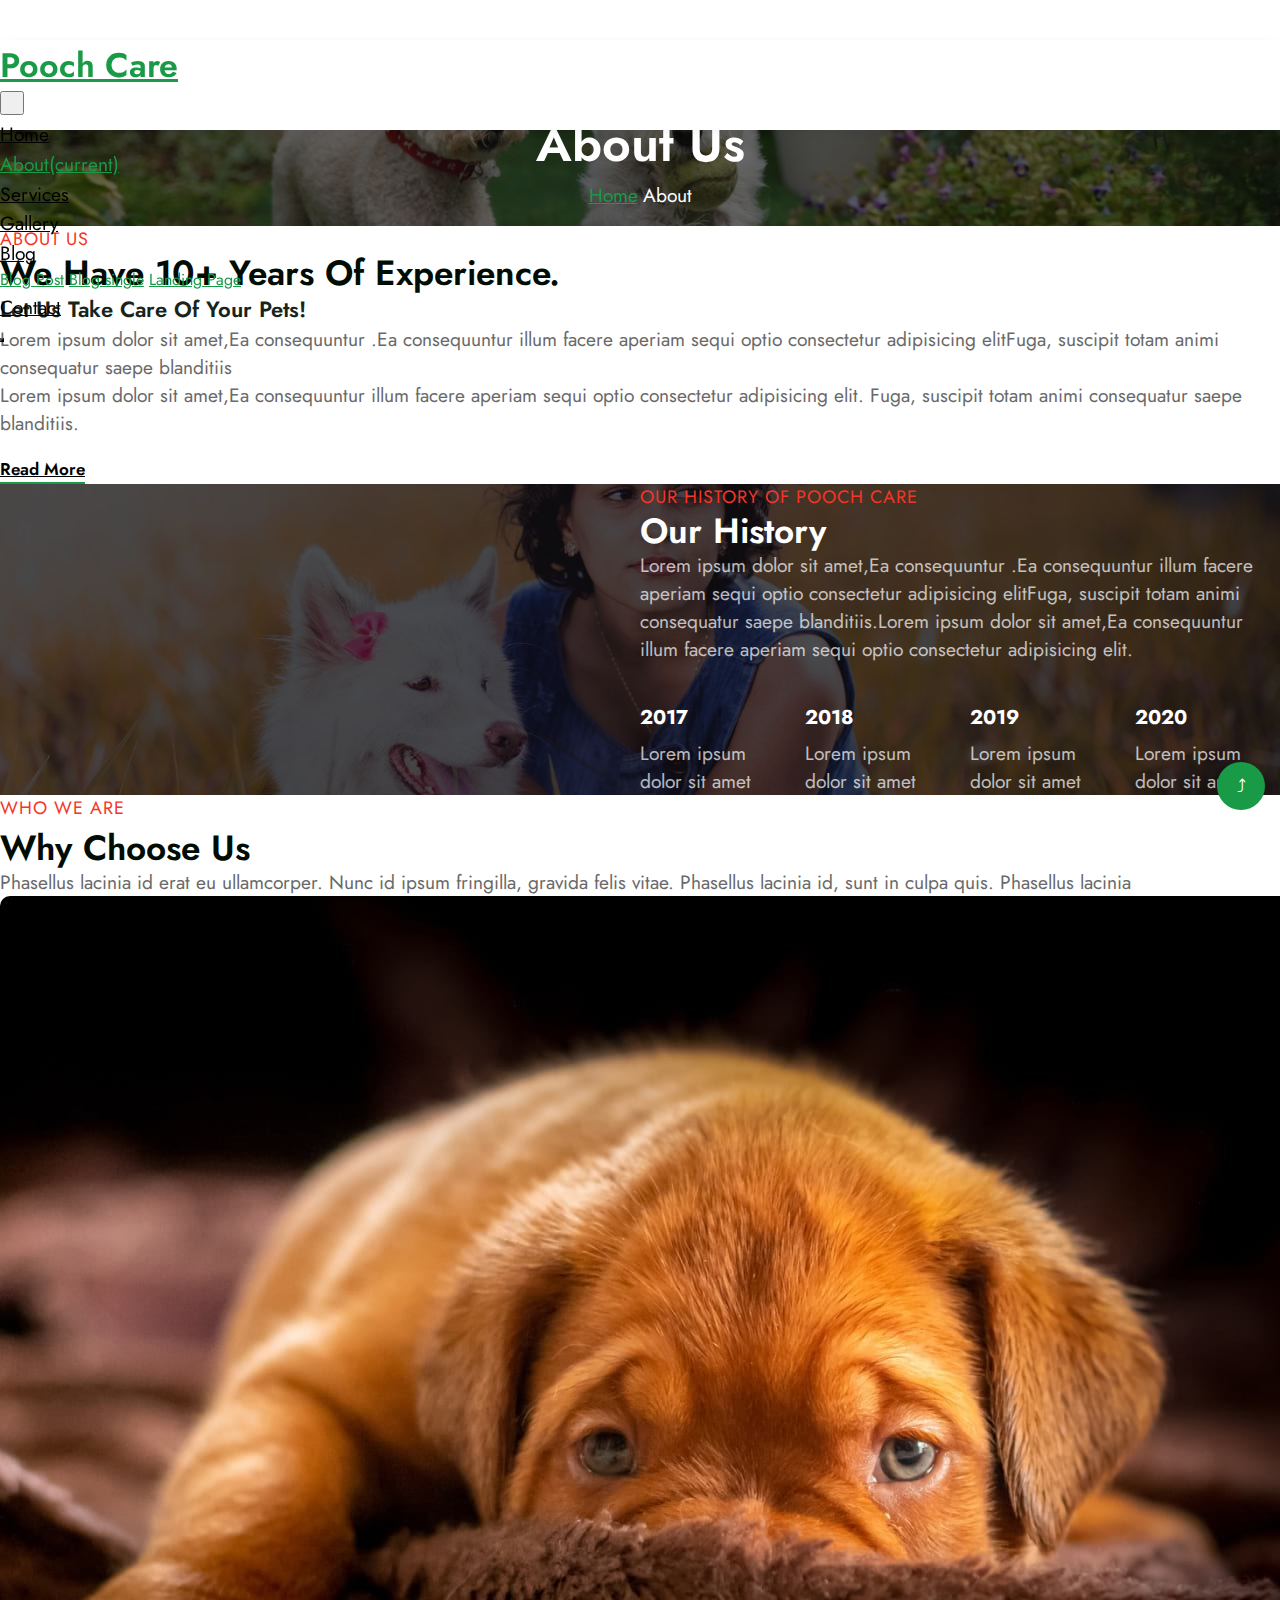
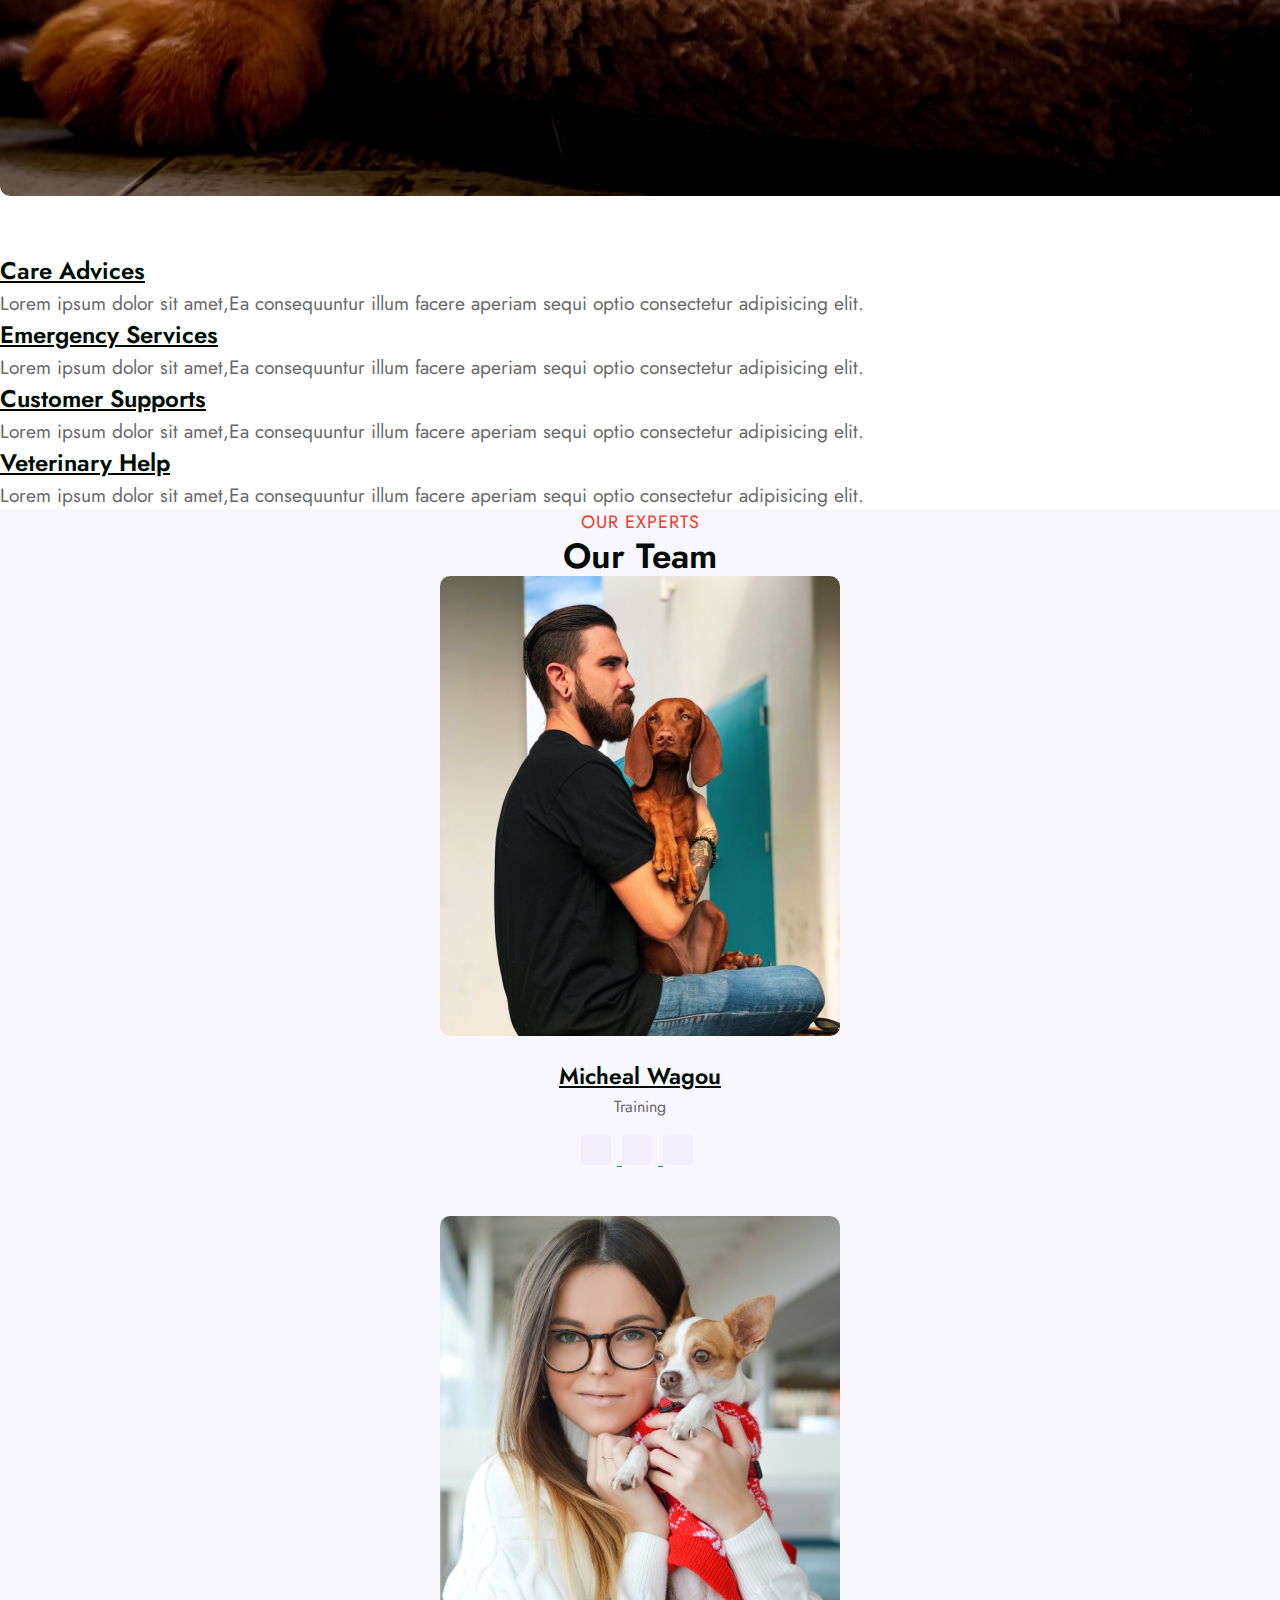
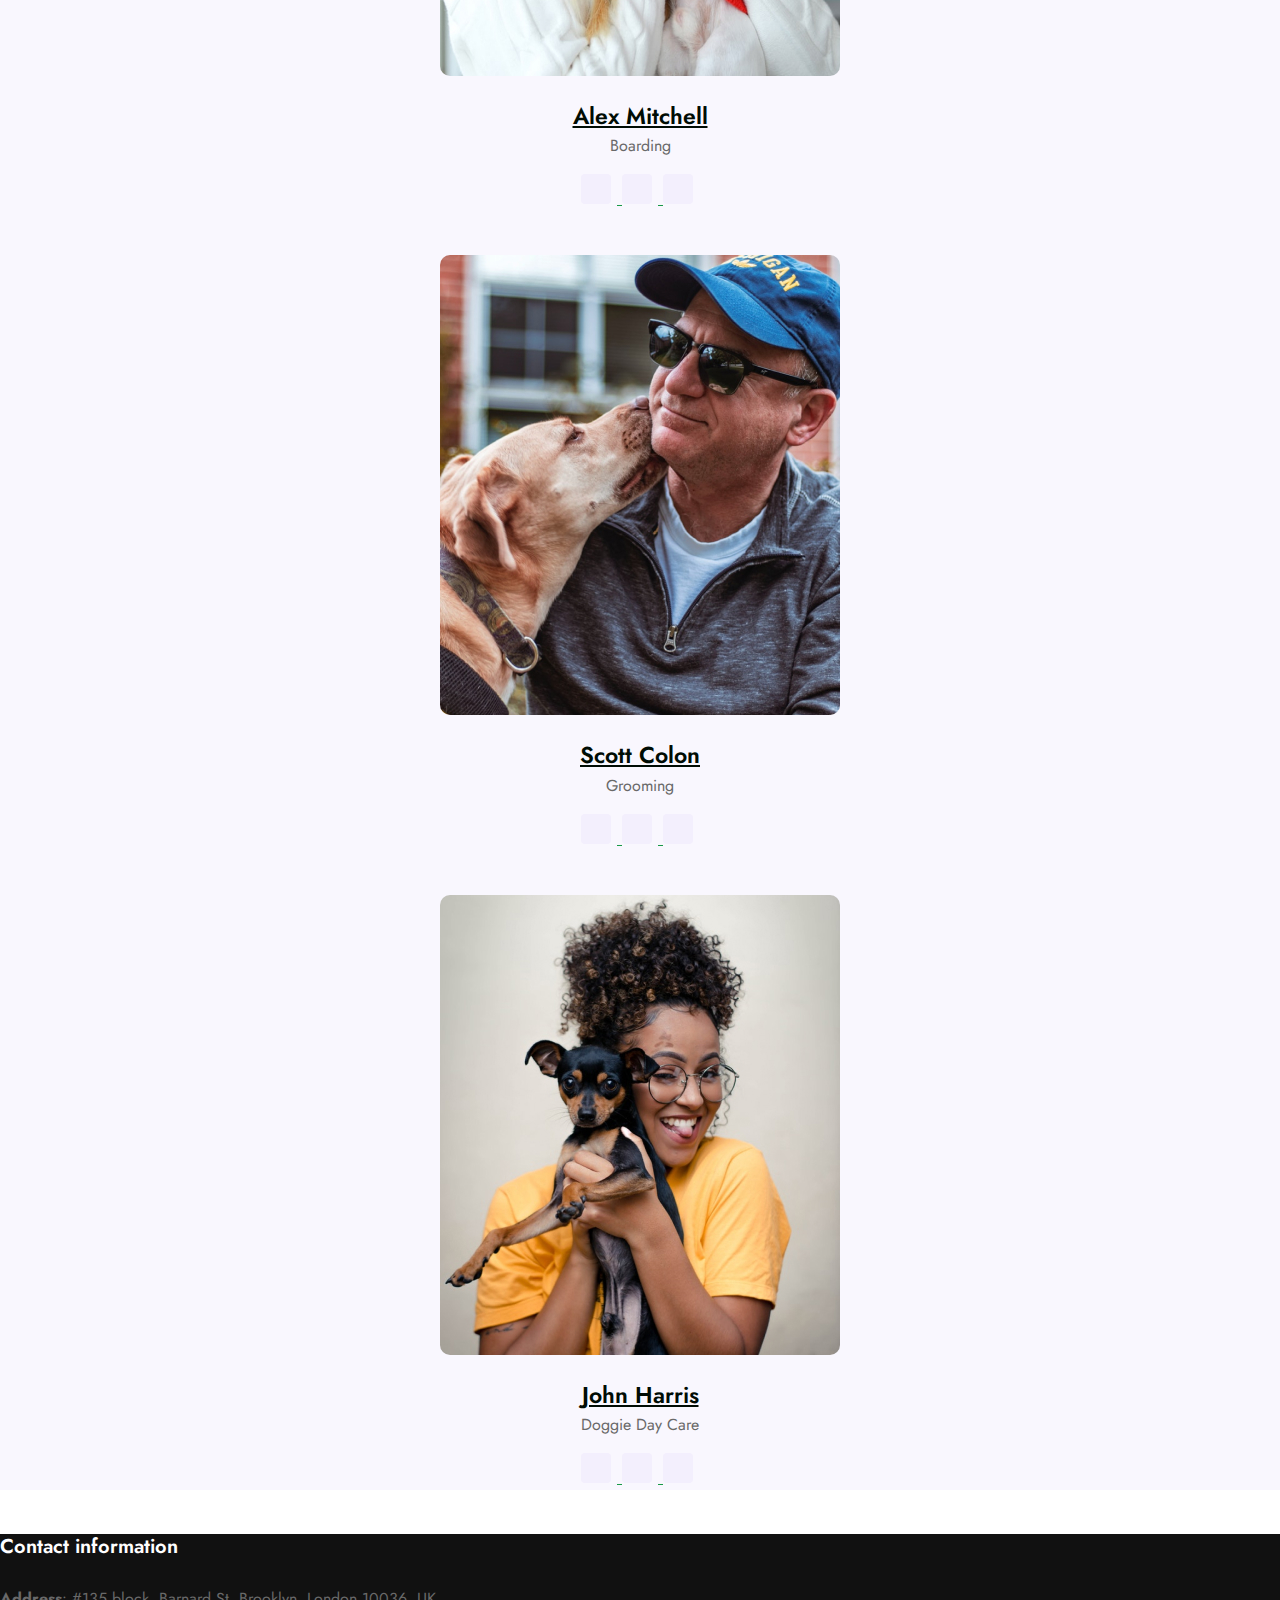
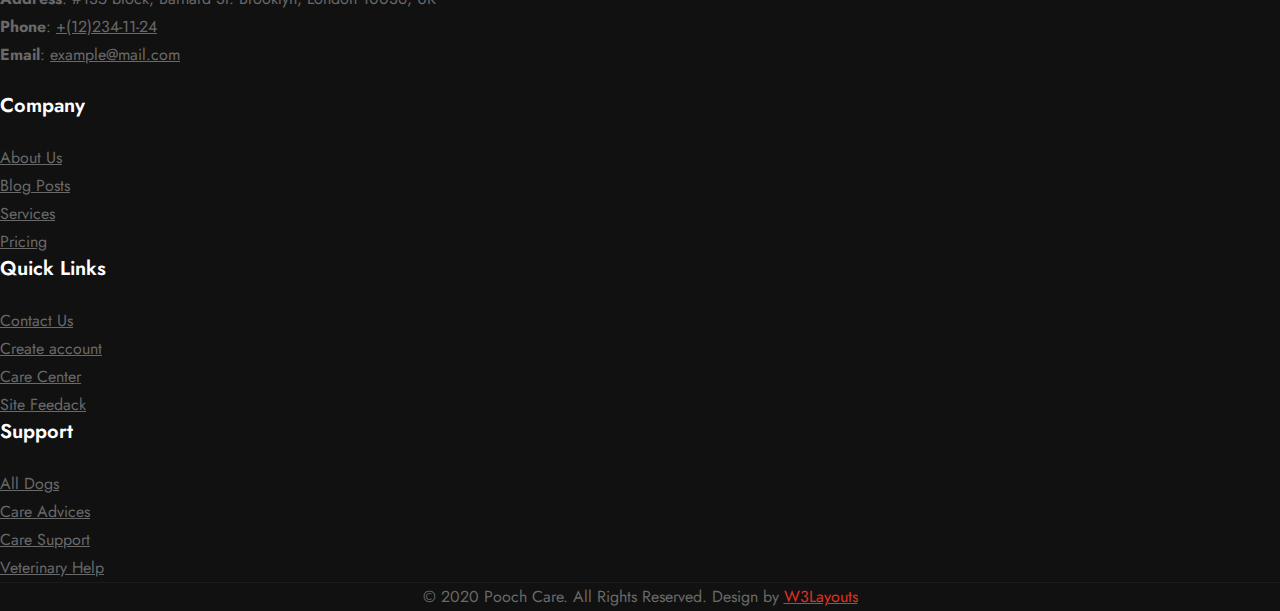
<file: about.html>
<!DOCTYPE html>
<html lang="en">
<head>
    <meta charset="UTF-8">
    <meta http-equiv="X-UA-Compatible" content="IE=edge">
    <meta name="viewport" content="width=device-width, initial-scale=1.0">
    <title>Pooch Care</title>

    <!-- BS4 CSS  -->
<link rel="stylesheet" href="https://cdn.jsdelivr.net/npm/bootstrap@4.6.2/dist/css/bootstrap.min.css" integrity="sha384-xOolHFLEh07PJGoPkLv1IbcEPTNtaed2xpHsD9ESMhqIYd0nLMwNLD69Npy4HI+N" crossorigin="anonymous">


<!-- FONT AWESOME  -->
<link rel="stylesheet" href="https://cdnjs.cloudflare.com/ajax/libs/font-awesome/6.2.0/css/all.min.css"
integrity="sha512-xh6O/CkQoPOWDdYTDqeRdPCVd1SpvCA9XXcUnZS2FmJNp1coAFzvtCN9BmamE+4aHK8yyUHUSCcJHgXloTyT2A=="
crossorigin="anonymous" referrerpolicy="no-referrer" />


    <!-- Font Google  -->
    <link href="https://fonts.googleapis.com/css2?family=Jost:wght@300;400;600&display=swap" rel="stylesheet">


    <link rel="stylesheet" href="./CSS/about.css"> 
</head>
<body id="myBody">
  <header class="fixed-top"> 
    <div class="container">
        <nav class="navbar navbar-expand-lg stroke">
            
            <h1><a class="navbar-brand" href="index.html">Pooch Care</a></h1>
            <button class="navbar-toggler collapsed" type="button" data-toggle="collapse" data-target="#navbarTogglerDemo00" aria-controls="navbarTogglerDemo00" aria-expanded="false" aria-label="Toggle navigation">
              <span class="navbar-toggler-icon fa icon-expand fa-bars"></span>
              <span class="navbar-toggler-icon fa icon-close fa-times"></span>                                 
            </button>
            <div class="collapse navbar-collapse" id="navbarTogglerDemo00">
              <ul class="navbar-nav ml-auto">
                <li class="nav-item ">
                  <a class="nav-link" href="index.html">Home</a>
                </li>
                <li class="nav-item active">
                  <a class="nav-link" href="about.html">About<span class="sr-only">(current)</span></a>
                </li>
                <li class="nav-item">
                  <a class="nav-link" href="services.html">Services</a>
                </li>
                <li class="nav-item">
                    <a class="nav-link" href="gallery.html">Gallery</a>
                  </li>
                <li class="nav-item dropdown">
                  <a class="nav-link dropdown-toggle" href="#" role="button" data-toggle="dropdown" aria-expanded="false">
                    Blog
                  </a>
                  <div class="dropdown-menu">
                    <a class="dropdown-item" href="blogpost.html">Blog Post</a>
                    <a class="dropdown-item" href="blogsingle.html">Blog single</a>
                    <a class="dropdown-item" href="ladingpage.html">Landing Page</a>
                  </div>
                </li>
                <li class="nav-item">
                    <a class="nav-link" href="contact.html">Contact</a>
                  </li>
              </ul>
            </div>
            <button class="btn" id="switchButton"  title="Click to switch theme">
              <i class="far fa-moon"></i>
              <i class="far fa-sun"></i>
            </button>  
          </nav>
    </div>
</header>

<section class="abcarousel text-center">
  <div class="py-sm-5 py-4">
    <div class="container py-2">
      <h2 class="title">About Us</h2>
      <ul class="mt-2">
        <li>
          <a class="none" href="#">Home</a>
        </li>
        <li class="active">
          <i class="abcarousel__icon fa-solid fa-arrow-right mx-2"></i>About
        </li>
      </ul>
    </div>
  </div>
</section>
<section class="aboutUs">
  <div class="aboutUs__content py-5">
    <div class="container py-lg-5">
      <div class="aboutUs__contentinfo row">
        <div class="aboutUs__left col-lg-5 pl-lg-4">
          <div class="left-title mb-2">
          <h6 class="sub-title">ABOUT US</h6>
          <h3 class="h-title">We Have 10+ Years Of Experience.</h3>
          </div>
          <h4>Let Us Take Care Of Your Pets!</h4>
        </div>
        <div class="aboutUs__right col-lg-7 pl-lg-4 pl-lg-5 mt-lg-0 mt-md-5 mt-4">
          <p>Lorem ipsum dolor sit amet,Ea consequuntur .Ea consequuntur illum facere aperiam sequi optio consectetur adipisicing elitFuga, suscipit totam animi consequatur saepe blanditiis</p>
          <p class="mt-3 mb-3">Lorem ipsum dolor sit amet,Ea consequuntur illum facere aperiam sequi optio consectetur adipisicing elit. Fuga, suscipit totam animi consequatur saepe blanditiis.</p>
          <a href="#" class="read">Read More</a>
        </div>
      </div>
    </div>
  </div>
</section>
<section class="history">
  <div class="history__background py-5">
    <div class="container py-lg-5">
      <div class="history__content py-lg-3">
        <h4 class="sub-title">OUR HISTORY OF POOCH CARE</h4>
        <h3 class="h-title two">Our History</h3>
        <p class="mt-3">Lorem ipsum dolor sit amet,Ea consequuntur .Ea consequuntur illum facere aperiam sequi optio consectetur adipisicing elitFuga, suscipit totam animi consequatur saepe blanditiis.Lorem ipsum dolor sit amet,Ea consequuntur illum facere aperiam sequi optio consectetur adipisicing elit.</p>
        <div class="history__time">
          <div class="history__info">
            <h5 class="year">2017</h5>
            <p>Lorem ipsum dolor sit amet</p>
          </div>
          <div class="history__info">
            <h5 class="year">2018</h5>
            <p>Lorem ipsum dolor sit amet</p>
          </div>
          <div class="history__info">
            <h5 class="year">2019</h5>
            <p>Lorem ipsum dolor sit amet</p>
          </div>
          <div class="history__info">
            <h5 class="year">2020</h5>
            <p>Lorem ipsum dolor sit amet</p>
          </div>
        </div>
      </div>
    </div>
  </div>
</section>
<section class="chooseUs">
  <div class="chooseUs__content py-5">
    <div class="container py-lg-4">
      <div class="chooseUs__contentinfo row">
        <div class="chooseUs__left col-lg-6 pr-lg-4 text-lg-right">
          <div class="chooseUs__title">
            <h6 class="sub-title">WHO WE ARE</h6>
            <h3 class="h-title">Why Choose Us</h3>
          </div>
          <p class="mt-3">Phasellus lacinia id erat eu ullamcorper. Nunc id ipsum fringilla, gravida felis vitae. Phasellus lacinia id, sunt in culpa quis. Phasellus lacinia</p>
          <img src="./Image/banner3.jpg" class="img-fluid mt-3">
        </div>
        <div class="chooseUs__right col-lg-6 pl-lg-4">
          <div class="chooseUs__item row mb-lg-5 mb-4">
            <div class="col-md-2 chooseUs__icon">
              <div class="chooseUs__icon1">
                <span class="fa fa-american-sign-language-interpreting"></span>
              </div>
            </div>
            <div class="col-md-10 chooseUs__nd">
              <h6><a class="i-team none" href="#">Care Advices</a></h6>
              <p>Lorem ipsum dolor sit amet,Ea consequuntur illum facere aperiam sequi optio consectetur adipisicing elit.</p>
            </div>
          </div>

          <div class="chooseUs__item row mb-lg-5 mb-4">
            <div class="col-md-2 chooseUs__icon">
              <div class="chooseUs__icon1">
                <span class="fa fa-question-circle"></span>
              </div>
            </div>
            <div class="col-md-10 chooseUs__nd">
              <h6><a class="i-team none" href="#">Emergency Services</a></h6>
              <p>Lorem ipsum dolor sit amet,Ea consequuntur illum facere aperiam sequi optio consectetur adipisicing elit.</p>
            </div>
          </div>

          <div class="chooseUs__item row mb-lg-5 mb-4">
            <div class="col-md-2 chooseUs__icon">
              <div class="chooseUs__icon1">
                <span class="fa fa-headphones"></span>
              </div>
            </div>
            <div class="col-md-10 chooseUs__nd">
              <h6><a class="i-team none" href="#">Customer Supports</a></h6>
              <p>Lorem ipsum dolor sit amet,Ea consequuntur illum facere aperiam sequi optio consectetur adipisicing elit.</p>
            </div>
          </div>

          <div class="chooseUs__item row mb-lg-5 mb-4">
            <div class="col-md-2 chooseUs__icon">
              <div class="chooseUs__icon1">
                <span class="fa fa-user-md"></span>
              </div>
            </div>
            <div class="col-md-10 chooseUs__nd">
              <h6><a class="i-team none" href="#">Veterinary Help</a></h6>
              <p>Lorem ipsum dolor sit amet,Ea consequuntur illum facere aperiam sequi optio consectetur adipisicing elit.</p>
            </div>
          </div>
        </div>
      </div>
    </div>
  </div>
</section>
<section class="team">
  <div class="team__content py-5">
    <div class="container py-lg-4">
      <div class="team__title text-center mb-lg-5 mb-4">
        <h6 class="sub-title">OUR EXPERTS</h6>
        <h3 class="h-title">Our Team</h3>
      </div>
      <div class="row team__row">
        <div class="col-lg-3 col-6 team-warp">
          <div class="team__item text-center">
            <div class="team__img">
              <a href="#">
                <img src="./Image/team1.jpg" class="img-fluid team-image">
              </a>
            </div>
            <div class="team__info">
              <h3 class="i-title"><a class="i-team none" href="#">Micheal Wagou</a></h3>
              <p>Training</p>
              <div class="social">
                <a href="#facebook" class="facebook">
                  <i class="fa-brands fa-facebook-f"></i>
                </a>
                <a href="#twitter" class="twitter">
                  <i class="fa-brands fa-twitter"></i>
                </a>
                <a href="#linkedin">
                  <i class="fa-brands fa-linkedin-in"></i>
                </a>
              </div>
            </div>
          </div>
        </div>
        <div class="col-lg-3 col-6 team-warp">
          <div class="team__item text-center">
            <div class="team__img">
              <a href="#">
                <img src="./Image/team2.jpg" class="img-fluid team-image">
              </a>
            </div>
            <div class="team__info">
              <h3 class="i-title"><a class="i-team none" href="#">Alex Mitchell</a></h3>
              <p>Boarding</p>
              <div class="social">
                <a href="#facebook" class="facebook">
                  <i class="fa-brands fa-facebook-f"></i>
                </a>
                <a href="#twitter" class="twitter">
                  <i class="fa-brands fa-twitter"></i>
                </a>
                <a href="#linkedin">
                  <i class="fa-brands fa-linkedin-in"></i>
                </a>
              </div>
            </div>
          </div>
        </div>
        <div class="col-lg-3 col-6 team-warp">
          <div class="team__item text-center">
            <div class="team__img">
              <a href="#">
                <img src="./Image/team3.jpg" class="img-fluid team-image">
              </a>
            </div>
            <div class="team__info">
              <h3 class="i-title"><a class="i-team none" href="#">Scott Colon</a></h3>
              <p>Grooming</p>
              <div class="social">
                <a href="#facebook" class="facebook">
                  <i class="fa-brands fa-facebook-f"></i>
                </a>
                <a href="#twitter" class="twitter">
                  <i class="fa-brands fa-twitter"></i>
                </a>
                <a href="#linkedin">
                  <i class="fa-brands fa-linkedin-in"></i>
                </a>
              </div>
            </div>
          </div>
        </div>
        <div class="col-lg-3 col-6 team-warp">
          <div class="team__item text-center">
            <div class="team__img">
              <a href="#">
                <img src="./Image/team4.jpg" class="img-fluid team-image">
              </a>
            </div>
            <div class="team__info">
              <h3 class="i-title"><a class="i-team none" href="#">John Harris</a></h3>
              <p>Doggie Day Care</p>
              <div class="social">
                <a href="#facebook" class="facebook">
                  <i class="fa-brands fa-facebook-f"></i>
                </a>
                <a href="#twitter" class="twitter">
                  <i class="fa-brands fa-twitter"></i>
                </a>
                <a href="#linkedin">
                  <i class="fa-brands fa-linkedin-in"></i>
                </a>
              </div>
            </div>
          </div>
        </div>
      </div>
    </div>
  </div>
</section>

 <footer>
    <div class="footer__content">
      <div class="footer__bg">
        <div class="container py-lg-3">
          <div class="row">
            <div class="col-lg-6 col-md-5 footer-list mt-5">
              <h6 class="footer__title">Contact information</h6>
              <ul class="footer__color">
                <li>
                  <p>
                    <strong>Address</strong>: #135 block, Barnard St. Brooklyn, London 10036, UK
                  </p>
                </li>
                <li>
                  <p>
                    <strong>Phone</strong>: <a href="tel:+(12)234-11-24">+(12)234-11-24</a> 
                  </p>
                </li>
                <li>
                  <p>
                    <strong>Email</strong>: <a href="mailto:example@mail.com">example@mail.com</a> 
                  </p>
                </li>
              </ul>
              <div class="footer__icon mt-3">
                <ul class="social-icons footer__color">
                  <li class="facebook"><a href="#link">
                    <i class="fa-brands fa-facebook-f"></i>
                  </a></li>
                  <li class="twitter"><a href="#link">
                    <i class="fa-brands fa-twitter"></i>
                  </a></li>
                  <li class="dribbble"><a href="#link">
                    <i class="fa-brands fa-dribbble"></i>
                  </a></li>
                  <li class="google"><a href="#link">
                    <i class="fa-brands fa-google"></i>
                  </a></li>
                </ul>
              </div>
            </div>
            <div class="col-lg-6 col-md-7">
              <div class="row">
              <div class="col-sm-4 col-6 mt-5 Company">
                <h6 class="footer__title">Company</h6>
                <ul class="footer__color">
                  <li><a href="about.html">About Us</a></li>
                  <li><a href="blogpost.html">Blog Posts</a></li>
                  <li><a href="services.html">Services</a></li>
                  <li><a href="#">Pricing</a></li>
                </ul>
              </div>

              <div class="col-sm-4 col-6 mt-5 Quick Links">
                <h6 class="footer__title">Quick Links</h6>
                <ul class="footer__color">
                  <li><a href="contact.html">Contact Us</a></li>
                  <li><a href="#">Create account</a></li>
                  <li><a href="#">Care Center</a></li>
                  <li><a href="#">Site Feedack</a></li>
                </ul>
              </div>

              <div class="col-sm-4 mt-5 Support">
                <h6 class="footer__title">Support</h6>
                <ul class="footer__color">
                  <li><a href="#">All Dogs</a></li>
                  <li><a href="#">Care Advices</a></li>
                  <li><a href="#">Care Support</a></li>
                  <li><a href="#">Veterinary Help</a></li>
                </ul>
              </div>
            </div>
            </div>
          </div>
        </div>

        <div class="footer__bottom py-lg-4 py-3 mt-5">
          <div class="container">
            <p class="copyright text-center">
              © 2020 Pooch Care. All Rights Reserved. Design by 
              <a href="">W3Layouts</a>
            </p>
          </div>
        </div>
      </div>
    </div>
  </footer>


<!-- Move top     -->
<button onclick="topFunction()" id="movetop" title="Go to top" style="display: block;">
  ⤴
</button>
<script>
  window.onscroll = function () {
    scrollFunction()
  };

  function scrollFunction() {
    if (document.body.scrollTop > 20 || document.documentElement.scrollTop > 20) {
      document.getElementById("movetop").style.display = "block";
    } else {
      document.getElementById("movetop").style.display = "none";
    }
  }

  function topFunction() {
    document.body.scrollTop = 0;
    document.documentElement.scrollTop = 0;
  }
</script>


  <!-- JQUERY JS  -->
<script src="https://cdnjs.cloudflare.com/ajax/libs/jquery/3.6.1/jquery.min.js" integrity="sha512-aVKKRRi/Q/YV+4mjoKBsE4x3H+BkegoM/em46NNlCqNTmUYADjBbeNefNxYV7giUp0VxICtqdrbqU7iVaeZNXA==" crossorigin="anonymous" referrerpolicy="no-referrer"></script>

<!-- BS4 JS  -->
<script src="https://cdn.jsdelivr.net/npm/bootstrap@4.6.2/dist/js/bootstrap.bundle.min.js" integrity="sha384-Fy6S3B9q64WdZWQUiU+q4/2Lc9npb8tCaSX9FK7E8HnRr0Jz8D6OP9dO5Vg3Q9ct" crossorigin="anonymous"></script>

<!-- Dark - light  -->

<script>
  document.getElementById("switchButton").onclick = function () {
    document.getElementById("myBody").classList.toggle("dark");
  };
  </script>

</body>
</html>
</file>
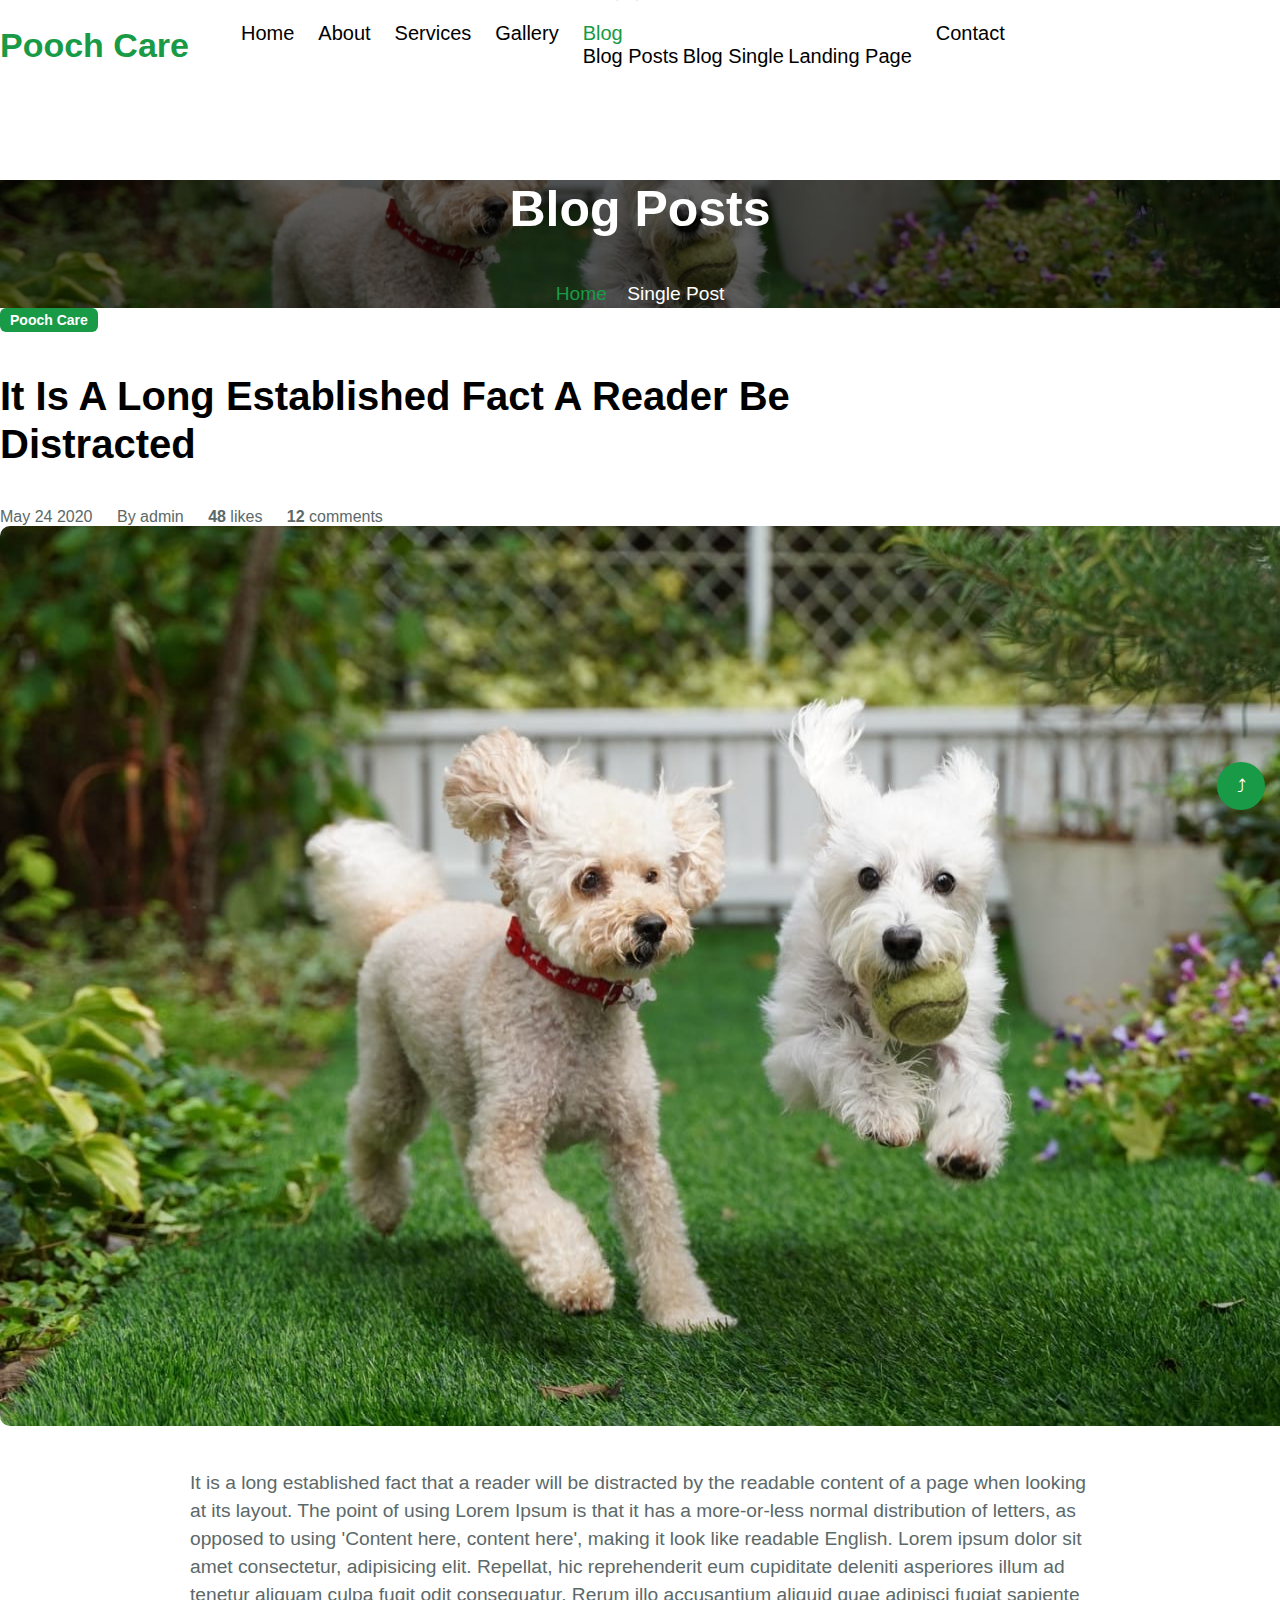
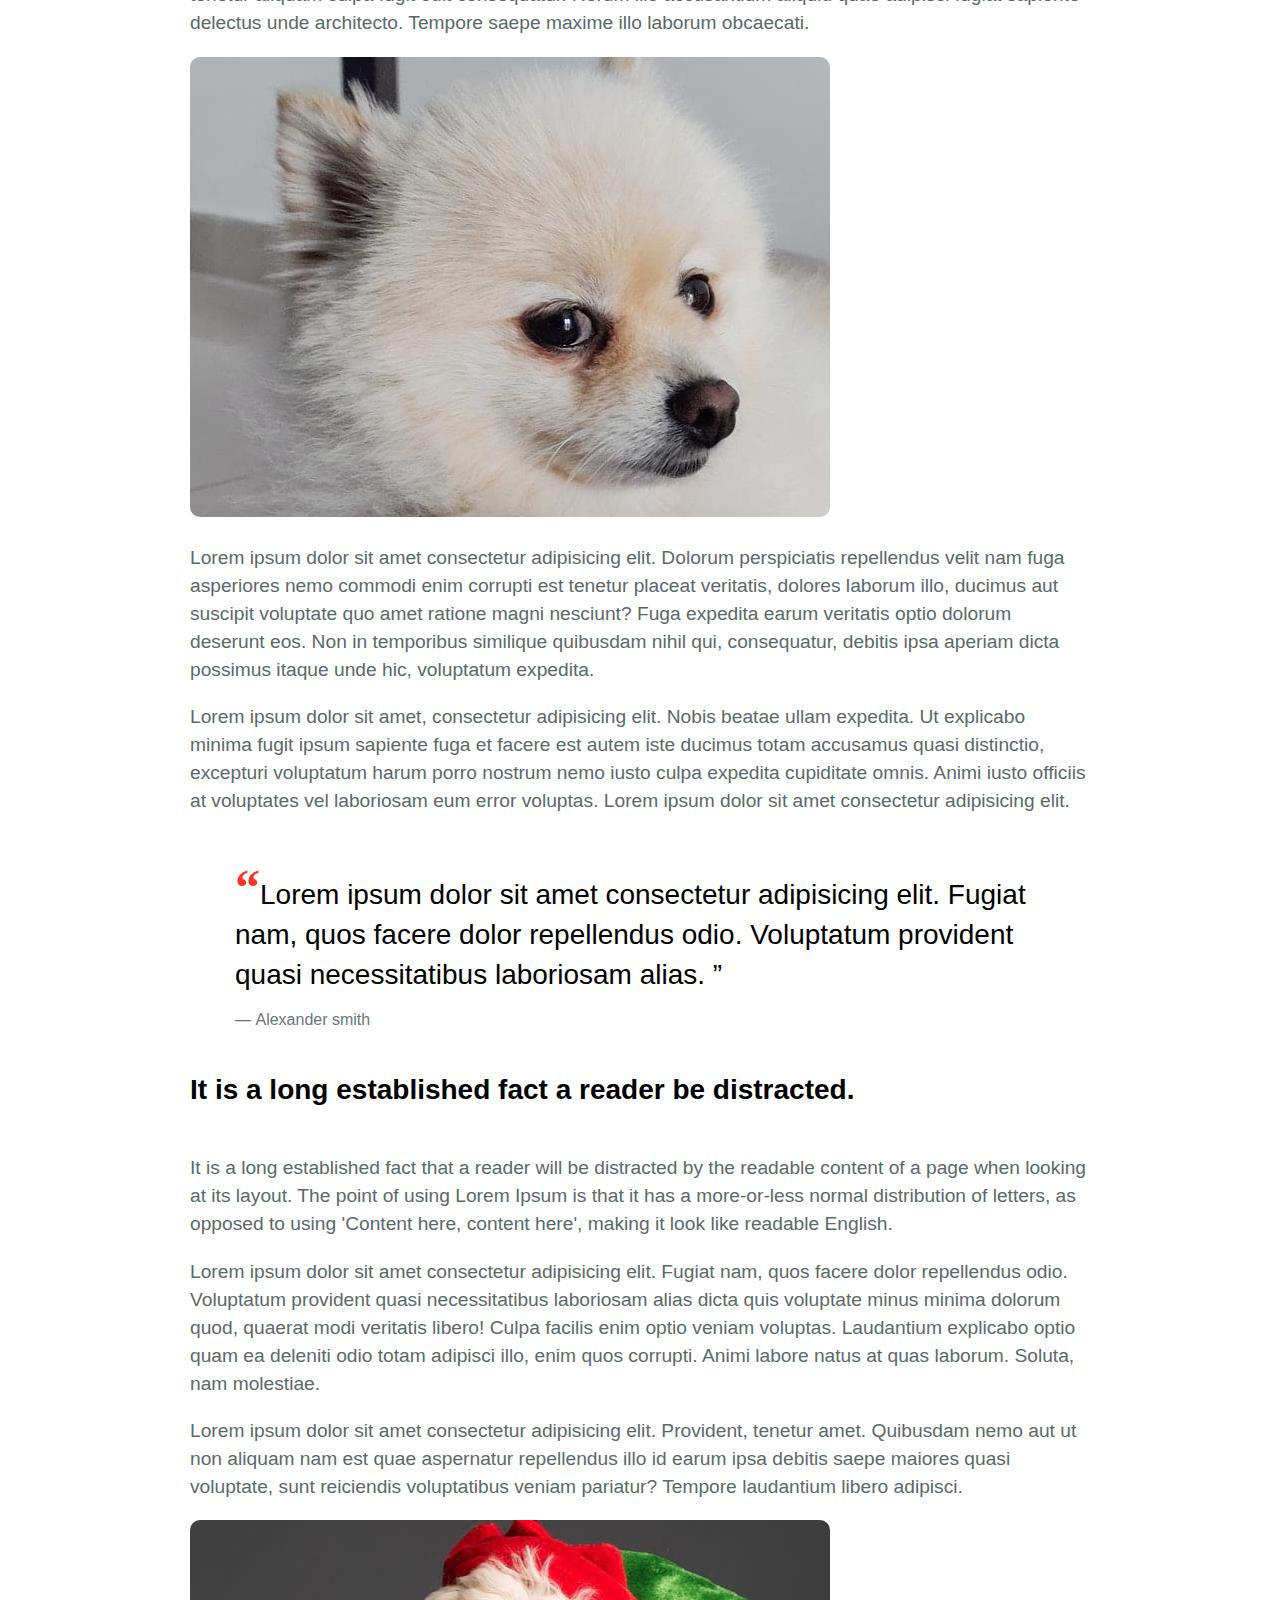
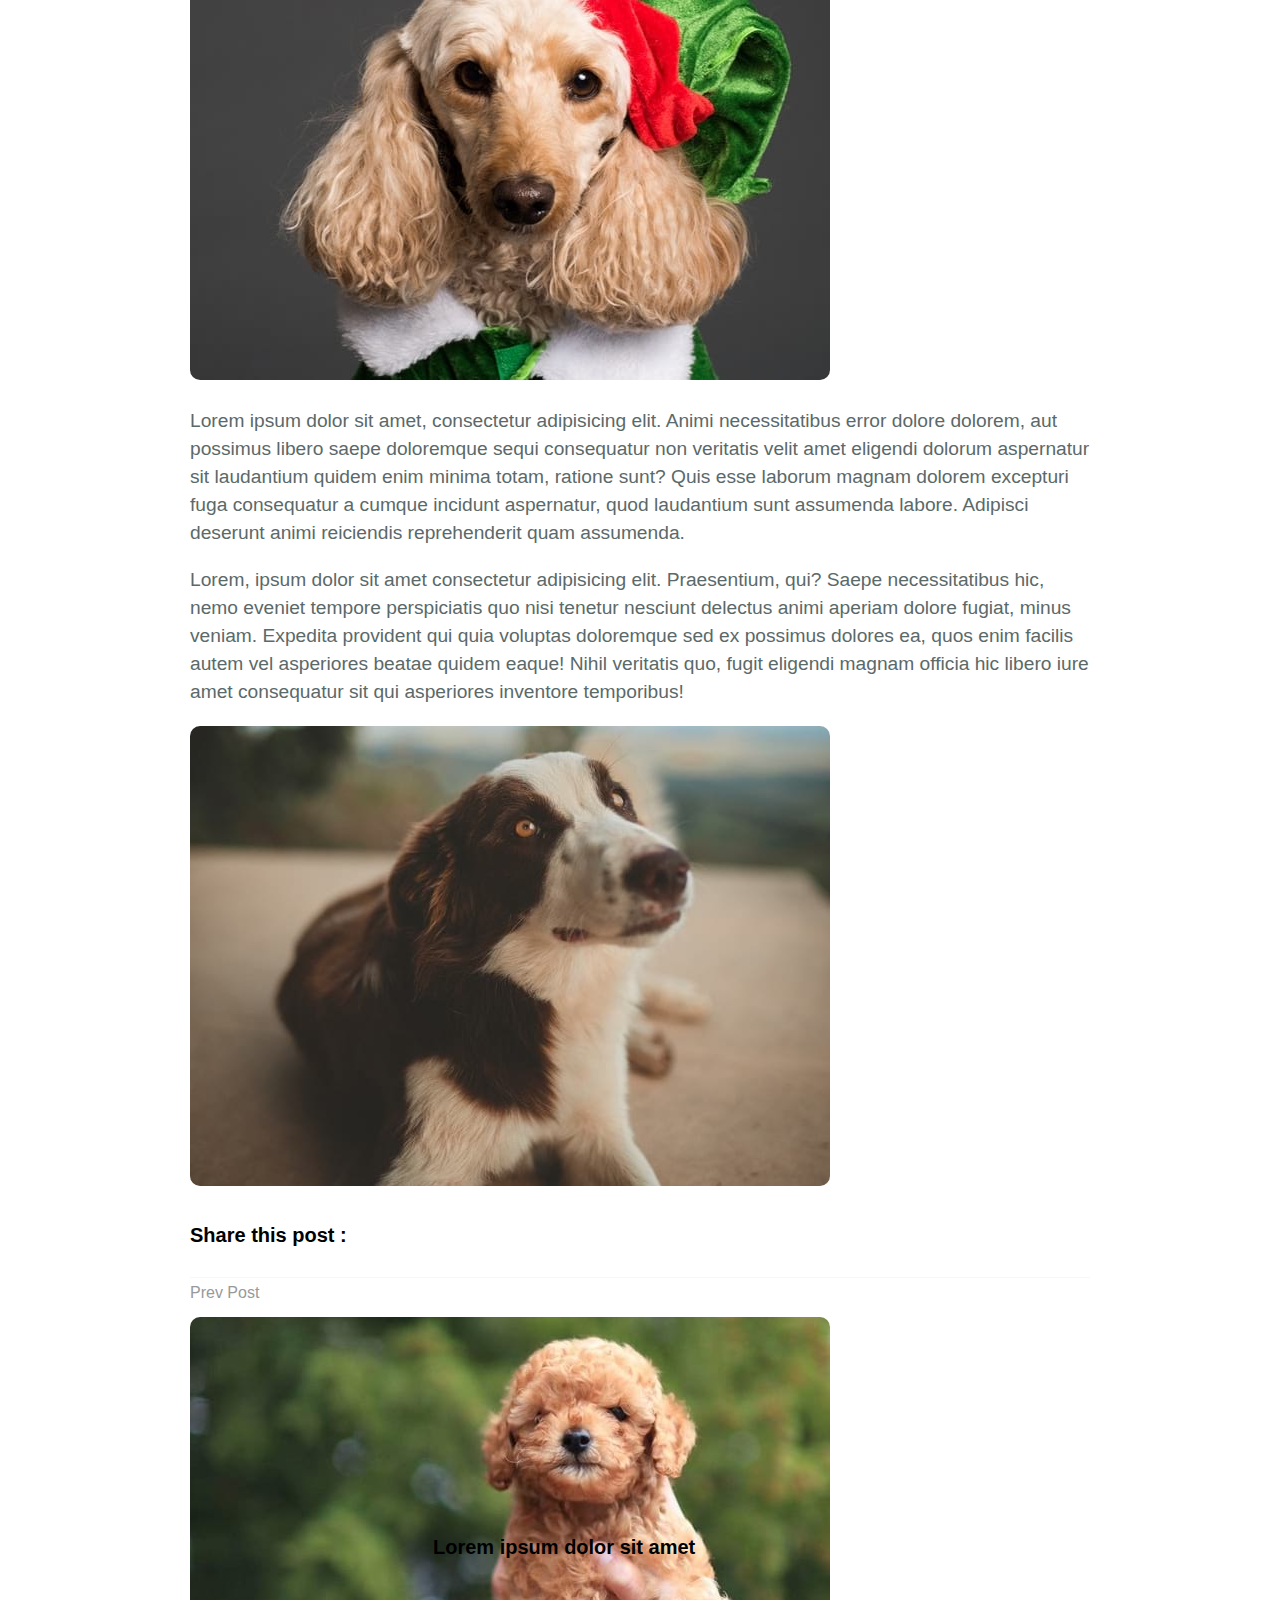
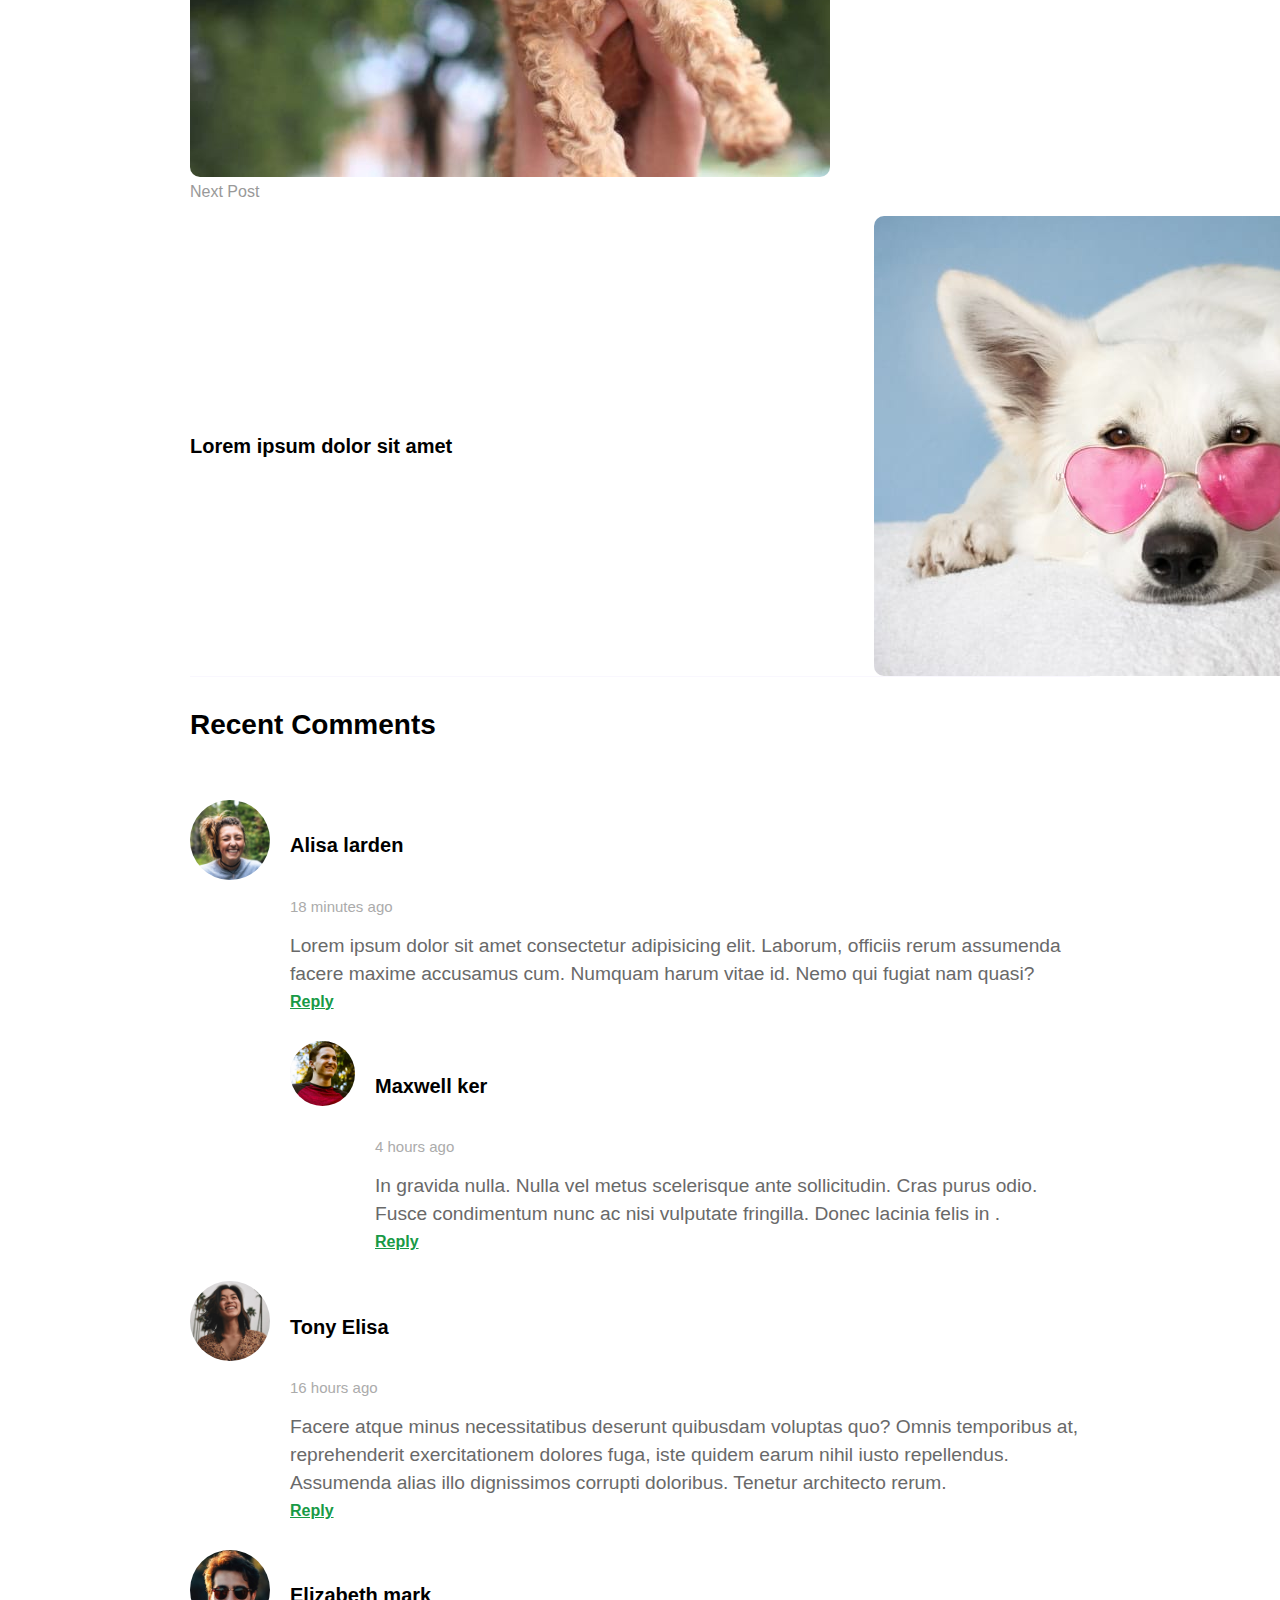
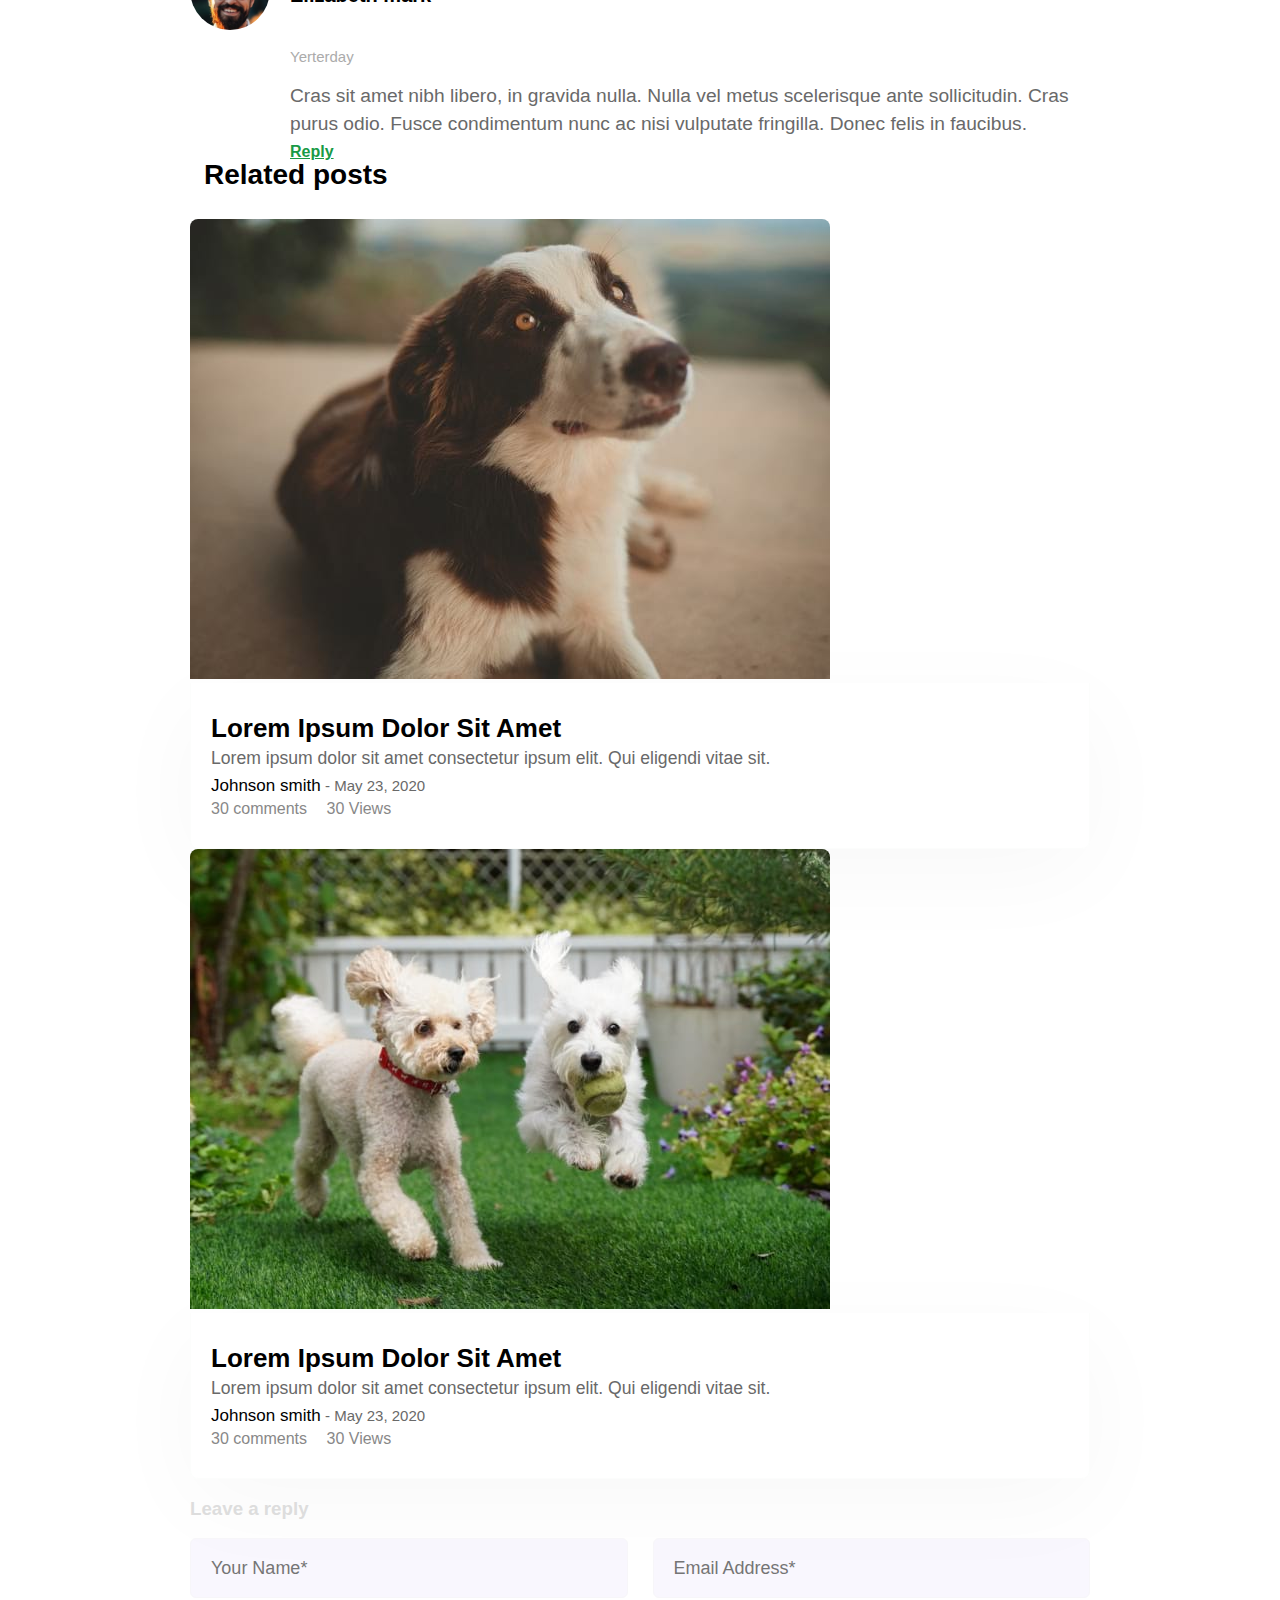
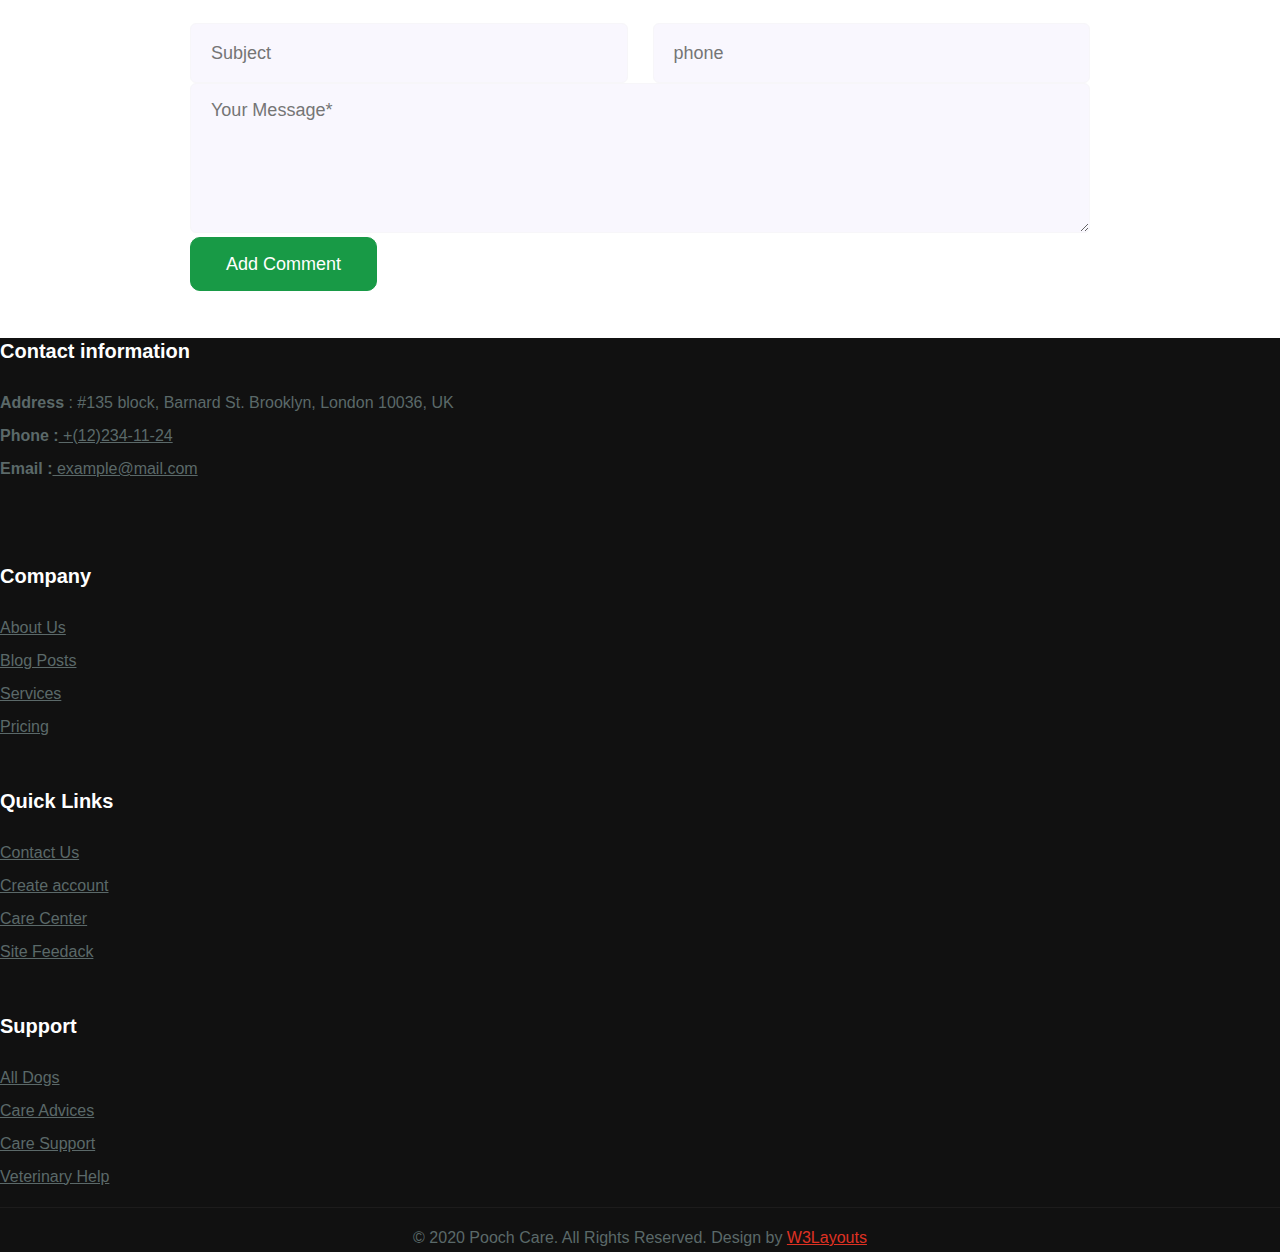
<file: blogsingle.html>
<!DOCTYPE html>
<html lang="en">
  <head>
    <meta charset="UTF-8" />
    <meta http-equiv="X-UA-Compatible" content="IE=edge" />
    <meta name="viewport" content="width=device-width, initial-scale=1.0" />
    <title>Pooch Care</title>
    <!-- FONT AWESOME -->
    <link
      rel="stylesheet"
      href="https://cdnjs.cloudflare.com/ajax/libs/font-awesome/6.2.0/css/all.min.css"
      integrity="sha512-xh6O/CkQoPOWDdYTDqeRdPCVd1SpvCA9XXcUnZS2FmJNp1coAFzvtCN9BmamE+4aHK8yyUHUSCcJHgXloTyT2A=="
      crossorigin="anonymous"
      referrerpolicy="no-referrer"
    />

    <!-- BS4 -->
    <link
      rel="stylesheet"
      href="https://cdn.jsdelivr.net/npm/bootstrap@4.6.2/dist/css/bootstrap.min.css"
      integrity="sha384-xOolHFLEh07PJGoPkLv1IbcEPTNtaed2xpHsD9ESMhqIYd0nLMwNLD69Npy4HI+N"
      crossorigin="anonymous"
    />

    <!-- FONT GG -->
    <link rel="preconnect" href="https://fonts.googleapis.com" />
    <link rel="preconnect" href="https://fonts.gstatic.com" crossorigin />
    <link
      href="https://fonts.googleapis.com/css2?family=Jost:wght@300;400;700&display=swap"
      rel="stylesheet"
    />

    <!-- MY CSS -->
    <link rel="stylesheet" href="./CSS/blogsingle.css" />
  </head>
  <body id="myBody">
    <div class="header fixed-top" id="site-header">
      <div class="container">
        <div class="header__all navbar">
          <h1>Pooch Care</h1>
          <div class="nav">
            <ul class="navigation">
              <li><a href="./index.html" class="scroll">Home</a></li>
              <li><a href="./about.html" class="scroll">About</a></li>
              <li><a href="./services.html" class="scroll">Services</a></li>
              <li><a href="./gallery.html" class="scroll">Gallery</a></li>
              <li class="nav-link dropdown">
                <a
                  href="#"
                  id="navbarDropdown1"
                  role="button"
                  aria-expanded="false"
                  data-toggle="dropdown"
                  aria-haspopup="true"
                  class="scroll header__home"
                  >Blog
                  <i class="fa-solid fa-angle-down"></i>
                </a>
                <div class="dropdown-menu" aria-labelledby="navbarDropdown1">
                  <a class="dropdown-item scroll" href="./blogsingle.html"
                    >Blog Posts</a
                  >
                  <a class="dropdown-item scroll" href="./blogsingle.html"
                    >Blog Single</a
                  >
                  <a class="dropdown-item scroll" href="./ladingpage.html"
                    >Landing Page</a
                  >
                </div>
              </li>
              <li><a href="#" class="scroll">Contact</a></li>
            </ul>
            <div id="toggle">
              <i class="fa-solid fa-bars bars"></i>
            </div>
          </div>
          <button
            class="moon__light"
            id="switchButton"
            title="Click to switch theme"
          >
            <i class="fa-regular fa-moon"></i>
            <i class="fa-regular fa-sun"></i>
          </button>
        </div>
      </div>
    </div>

    <section class="carousel">
      <div class="carousel__content py-5 py-4">
        <div class="container py-4">
          <h2>Blog Posts</h2>
          <ul class="mt-2">
            <li>
              <a href="#">Home</a>
            </li>
            <li>
              <span><i class="fa-solid fa-arrow-right"></i></span> Single Post
            </li>
          </ul>
        </div>
      </div>
    </section>
    <section class="blog">
      <div class="blog__single1 text-center py-5">
        <div class="container pt-5">
          <div class="reader">
            <ul>
              <li class="tag">Pooch Care</li>
            </ul>
            <h3 class="mt-3">
              It is a long established fact a reader be <br />distracted
            </h3>
            <ul class="mb-3 pb-3 mt-3">
              <li><i class="fa-regular fa-clock"></i> May 24 2020</li>
              <li><i class="fa-solid fa-user"></i> By admin</li>
              <li>
                <i class="fa-regular fa-heart"></i> <strong>48</strong> likes
              </li>
              <li>
                <i class="fa-regular fa-comments"></i>
                <strong>12</strong> comments
              </li>
            </ul>
          </div>
        </div>
        <div class="blog__image container">
          <img src="./Image/banner4.jpg" alt="" class="img-fluid" />
        </div>
        <div class="container">
          <div class="blog__text text-left pb-5">
            <p>
              It is a long established fact that a reader will be distracted by
              the readable content of a page when looking at its layout. The
              point of using Lorem Ipsum is that it has a more-or-less normal
              distribution of letters, as opposed to using 'Content here,
              content here', making it look like readable English. Lorem ipsum
              dolor sit amet consectetur, adipisicing elit. Repellat, hic
              reprehenderit eum cupiditate deleniti asperiores illum ad tenetur
              aliquam culpa fugit odit consequatur. Rerum illo accusantium
              aliquid quae adipisci fugiat sapiente delectus unde architecto.
              Tempore saepe maxime illo laborum obcaecati.
            </p>
            <div class="text__img row mt-5">
              <div class="col-md-4 col-12">
                <img src="./Image/g1.jpg" alt="" class="img-fluid" />
              </div>
              <div class="col-md-8 col-12 text__imagerps">
                <p>
                  Lorem ipsum dolor sit amet consectetur adipisicing elit.
                  Dolorum perspiciatis repellendus velit nam fuga asperiores
                  nemo commodi enim corrupti est tenetur placeat veritatis,
                  dolores laborum illo, ducimus aut suscipit voluptate quo amet
                  ratione magni nesciunt? Fuga expedita earum veritatis optio
                  dolorum deserunt eos. Non in temporibus similique quibusdam
                  nihil qui, consequatur, debitis ipsa aperiam dicta possimus
                  itaque unde hic, voluptatum expedita.
                </p>
              </div>
            </div>
            <p class="mt-3">
              Lorem ipsum dolor sit amet, consectetur adipisicing elit. Nobis
              beatae ullam expedita. Ut explicabo minima fugit ipsum sapiente
              fuga et facere est autem iste ducimus totam accusamus quasi
              distinctio, excepturi voluptatum harum porro nostrum nemo iusto
              culpa expedita cupiditate omnis. Animi iusto officiis at
              voluptates vel laboriosam eum error voluptas. Lorem ipsum dolor
              sit amet consectetur adipisicing elit.
            </p>
          </div>
        </div>
      </div>

      <div class="blog__single2">
        <div class="container">
          <div class="text__single2 blockquote">
            <q class="lorem mb-3 d-block"
              >Lorem ipsum dolor sit amet consectetur adipisicing elit. Fugiat
              nam, quos facere dolor repellendus odio. Voluptatum provident
              quasi necessitatibus laboriosam alias.
            </q>
            <p class="footer__single2">Alexander smith</p>
          </div>
        </div>
      </div>
      <div class="blog__single3">
        <div class="container">
          <div class="blog__single3Top">
            <h3>
              <a href="#"
                >It is a long established fact a reader be distracted.</a
              >
            </h3>
            <p class="mb-5">
              It is a long established fact that a reader will be distracted by
              the readable content of a page when looking at its layout. The
              point of using Lorem Ipsum is that it has a more-or-less normal
              distribution of letters, as opposed to using 'Content here,
              content here', making it look like readable English.
            </p>
            <p>
              Lorem ipsum dolor sit amet consectetur adipisicing elit. Fugiat
              nam, quos facere dolor repellendus odio. Voluptatum provident
              quasi necessitatibus laboriosam alias dicta quis voluptate minus
              minima dolorum quod, quaerat modi veritatis libero! Culpa facilis
              enim optio veniam voluptas. Laudantium explicabo optio quam ea
              deleniti odio totam adipisci illo, enim quos corrupti. Animi
              labore natus at quas laborum. Soluta, nam molestiae.
            </p>
            <p>
              Lorem ipsum dolor sit amet consectetur adipisicing elit.
              Provident, tenetur amet. Quibusdam nemo aut ut non aliquam nam est
              quae aspernatur repellendus illo id earum ipsa debitis saepe
              maiores quasi voluptate, sunt reiciendis voluptatibus veniam
              pariatur? Tempore laudantium libero adipisci.
            </p>
            <div class="text__image row mt-5 no-gutters">
              <div class="col-md-4 col-12">
                <img src="./Image/g2.jpg" alt="" class="img-fluid mt-3" />
              </div>
              <div class="col-md-8 col-12">
                <p class="ml-md-4 ml-0 text__imagerpv1">
                  Lorem ipsum dolor sit amet, consectetur adipisicing elit.
                  Animi necessitatibus error dolore dolorem, aut possimus libero
                  saepe doloremque sequi consequatur non veritatis velit amet
                  eligendi dolorum aspernatur sit laudantium quidem enim minima
                  totam, ratione sunt? Quis esse laborum magnam dolorem
                  excepturi fuga consequatur a cumque incidunt aspernatur, quod
                  laudantium sunt assumenda labore. Adipisci deserunt animi
                  reiciendis reprehenderit quam assumenda.
                </p>
              </div>
            </div>
            <div class="text__image row no-gutters">
              <div class="col-md-8 col-12">
                <p class="mt-4 mr-4 mb-0">
                  Lorem, ipsum dolor sit amet consectetur adipisicing elit.
                  Praesentium, qui? Saepe necessitatibus hic, nemo eveniet
                  tempore perspiciatis quo nisi tenetur nesciunt delectus animi
                  aperiam dolore fugiat, minus veniam. Expedita provident qui
                  quia voluptas doloremque sed ex possimus dolores ea, quos enim
                  facilis autem vel asperiores beatae quidem eaque! Nihil
                  veritatis quo, fugit eligendi magnam officia hic libero iure
                  amet consequatur sit qui asperiores inventore temporibus!
                </p>
              </div>
              <div class="col-md-4 col-12">
                <img src="./Image/g3.jpg" alt="" class="img-fluid mt-4" />
              </div>
            </div>
            <ul class="mt-4 blog__icon">
              <li>
                <h4 class="mr-4">Share this post :</h4>
              </li>
              <li class="facebook">
                <a href="#"><i class="fa-brands fa-facebook-f"></i></a>
              </li>
              <li class="twitter">
                <a href="#"><i class="fa-brands fa-twitter"></i></a>
              </li>
              <li class="instagram">
                <a href="#"><i class="fa-brands fa-instagram"></i></a>
              </li>
            </ul>
          </div>
          <div class="blog__single3Bottom row mt-5 py-4">
            <div class="bottom__left col-6">
              <span>
                <i class="fa-solid fa-angles-left"></i>
                Prev Post
              </span>
              <a href="#" class="aFirst">
                <img src="./Image/g9.jpg" alt="" class="img-fluid" />
                <label>Lorem ipsum dolor sit amet</label>
              </a>
            </div>
            <div class="bottom__right col-6 text-right">
              <span>
                Next Post
                <i class="fa-solid fa-angles-right"></i>
              </span>
              <a href="#" class="aLast">
                <label class="d-inline-blocl">Lorem ipsum dolor sit amet</label>
                <img src="./Image/g8.jpg" alt="" class="img-fluid" />
              </a>
            </div>
          </div>
        </div>
      </div>
    </section>
    <section class="comment py-5">
      <div class="comment__content">
        <div class="container">
          <div class="comment__contact">
            <h3>Recent Comments</h3>
            <div class="comment__item">
              <div class="img__comment">
                <img src="./Image/f1.jpg" alt="" />
              </div>
              <div class="media__comment">
                <h5>Alisa larden</h5>
                <span>18 minutes ago</span>
                <p>
                  Lorem ipsum dolor sit amet consectetur adipisicing elit.
                  Laborum, officiis rerum assumenda facere maxime accusamus cum.
                  Numquam harum vitae id. Nemo qui fugiat nam quasi?
                </p>
                <a href="#">Reply</a>
                <div class="media mt-4">
                  <div class="media__left">
                    <img src="./Image/f2.jpg" alt="" />
                  </div>
                  <div class="media__right">
                    <h5>Maxwell ker</h5>
                    <span>4 hours ago</span>
                    <p>
                      In gravida nulla. Nulla vel metus scelerisque ante
                      sollicitudin. Cras purus odio. Fusce condimentum nunc ac
                      nisi vulputate fringilla. Donec lacinia felis in .
                    </p>
                    <a href="#">Reply</a>
                  </div>
                </div>
              </div>
            </div>
            <div class="comment__item">
              <div class="img__comment">
                <img src="./Image/f3.jpg" alt="" />
              </div>
              <div class="media__comment">
                <h5>Tony Elisa</h5>
                <span>16 hours ago</span>
                <p>
                  Facere atque minus necessitatibus deserunt quibusdam voluptas
                  quo? Omnis temporibus at, reprehenderit exercitationem dolores
                  fuga, iste quidem earum nihil iusto repellendus. Assumenda
                  alias illo dignissimos corrupti doloribus. Tenetur architecto
                  rerum.
                </p>
                <a href="#">Reply</a>
              </div>
            </div>
            <div class="comment__item">
              <div class="img__comment">
                <img src="./Image/f4.jpg" alt="" />
              </div>
              <div class="media__comment">
                <h5>Elizabeth mark</h5>
                <span>Yerterday</span>
                <p>
                  Cras sit amet nibh libero, in gravida nulla. Nulla vel metus
                  scelerisque ante sollicitudin. Cras purus odio. Fusce
                  condimentum nunc ac nisi vulputate fringilla. Donec felis in
                  faucibus.
                </p>
                <a href="#">Reply</a>
              </div>
            </div>
          </div>
        </div>
      </div>
    </section>
    <section class="posts">
      <div class="posts__contact py-3">
        <div class="container">
          <div class="posts__content">
            <div class="posts__header">
              <h3 class="comment">Related posts</h3>
            </div>
            <div class="row comment">
              <div class="col-md-6 col-12 mt-md-0 mt-5 col__item">
                <div class="row__top">
                  <img src="./Image/g3.jpg" alt="" class="img-fluid" />
                </div>
                <div class="row__bottom">
                  <a href="#">Lorem ipsum dolor sit amet </a>
                  <p>
                    Lorem ipsum dolor sit amet consectetur ipsum elit. Qui
                    eligendi vitae sit.
                  </p>
                  <div class="smith align-item-center mt-3 mb-1">
                    <a href="#">Johnson smith</a>
                    <span>- May 23, 2020</span>
                  </div>
                  <ul>
                    <li><i class="fa-solid fa-comment"></i> 30 comments</li>
                    <li><i class="fa-solid fa-eye"></i> 30 Views</li>
                  </ul>
                </div>
              </div>
              <div class="col-md-6 col-12 mt-md-0 mt-5 col__item">
                <div class="row__top">
                  <img src="./Image/g4.jpg" alt="" class="img-fluid" />
                </div>
                <div class="row__bottom">
                  <a href="#">Lorem ipsum dolor sit amet </a>
                  <p>
                    Lorem ipsum dolor sit amet consectetur ipsum elit. Qui
                    eligendi vitae sit.
                  </p>
                  <div class="smith align-item-center mt-3 mb-1">
                    <a href="#">Johnson smith</a>
                    <span>- May 23, 2020</span>
                  </div>
                  <ul>
                    <li><i class="fa-solid fa-comment"></i> 30 comments</li>
                    <li><i class="fa-solid fa-eye"></i> 30 Views</li>
                  </ul>
                </div>
              </div>
            </div>
          </div>
        </div>
      </div>
    </section>
    <section class="leave py-5">
      <div class="leave__content py-3">
        <div class="container">
          <div class="leave__contact">
            <h3>Leave a reply</h3>
            <form action="#">
              <div class="leave__for">
                <div class="leave__item">
                  <input
                    type="text"
                    class="form-control"
                    name="name"
                    placeholder="Your Name*"
                  />
                </div>
                <div class="leave__item">
                  <input
                    type="email"
                    class="form-control"
                    name="email"
                    placeholder="Email Address*"
                  />
                </div>
                <div class="leave__item">
                  <input
                    type="text"
                    class="form-control"
                    name="Subject"
                    placeholder="Subject"
                  />
                </div>
                <div class="leave__item">
                  <input
                    type="phone"
                    class="form-control"
                    name="phone"
                    placeholder="phone"
                  />
                </div>
              </div>
              <div class="mt-4">
                <textarea placeholder="Your Message*"></textarea>
              </div>
              <div class="leave__button mt-4 text-right">
                <button class="btn-primary">Add Comment</button>
              </div>
            </form>
          </div>
        </div>
      </div>
    </section>
    <section class="footer pt-5">
      <footer>
        <div class="container py-3">
          <div class="footer__top">
            <div class="row footer__toprps">
              <div class="col-md-6 col-12 pt-md-0 pt-5 footer__left">
                <h6>Contact information</h6>
                <ul>
                  <li>
                    <strong>Address</strong> : #135 block, Barnard St. Brooklyn,
                    London 10036, UK
                  </li>
                  <li>
                    <strong>Phone :</strong><a href="#"> +(12)234-11-24</a>
                  </li>
                  <li>
                    <strong>Email :</strong><a href="#"> example@mail.com</a>
                  </li>
                </ul>
                <div class="footer__icon mt-3">
                  <li><i class="fa-brands fa-facebook-f"></i></li>
                  <li><i class="fa-brands fa-twitter"></i></li>
                  <li><i class="fa-brands fa-dribbble"></i></li>
                  <li><i class="fa-brands fa-google"></i></li>
                </div>
              </div>
              <div class="col-md-6 col-12 pt-md-0 pt-5 footer__right">
                <div class="row">
                  <div class="col-sm-4 col-6">
                    <h6>Company</h6>
                    <ul>
                      <li><a href="#">About Us</a></li>
                      <li><a href="#">Blog Posts</a></li>
                      <li><a href="#">Services</a></li>
                      <li><a href="#">Pricing</a></li>
                    </ul>
                  </div>
                  <div class="col-sm-4 col-6 class footer__rightrpv">
                    <h6>Quick Links</h6>
                    <ul>
                      <li><a href="#">Contact Us</a></li>
                      <li><a href="#">Create account</a></li>
                      <li><a href="#">Care Center</a></li>
                      <li><a href="#">Site Feedack</a></li>
                    </ul>
                  </div>
                  <div
                    class="col-sm-4 col-6 class footer__rightrpv pt-md-0 pt-4"
                  >
                    <h6>Support</h6>
                    <ul>
                      <li><a href="#">All Dogs</a></li>
                      <li><a href="#">Care Advices</a></li>
                      <li><a href="#">Care Support</a></li>
                      <li><a href="#">Veterinary Help</a></li>
                    </ul>
                  </div>
                </div>
              </div>
            </div>
          </div>
        </div>
        <div class="footer__bottom py-3 mt-5">
          <p>
            © 2020 Pooch Care. All Rights Reserved. Design by
            <a href="#">W3Layouts</a>
          </p>
        </div>
      </footer>
    </section>

    <!-- Move top     -->
    <button
      onclick="topFunction()"
      id="movetop"
      title="Go to top"
      style="display: block"
    >
      ⤴
    </button>
    <script>
      window.onscroll = function () {
        scrollFunction();
      };

      function scrollFunction() {
        if (
          document.body.scrollTop > 20 ||
          document.documentElement.scrollTop > 20
        ) {
          document.getElementById("movetop").style.display = "block";
        } else {
          document.getElementById("movetop").style.display = "none";
        }
      }

      function topFunction() {
        document.body.scrollTop = 0;
        document.documentElement.scrollTop = 0;
      }
    </script>

    <!-- JQUERY -->
    <script
      src="https://cdnjs.cloudflare.com/ajax/libs/jquery/3.6.1/jquery.min.js"
      integrity="sha512-aVKKRRi/Q/YV+4mjoKBsE4x3H+BkegoM/em46NNlCqNTmUYADjBbeNefNxYV7giUp0VxICtqdrbqU7iVaeZNXA=="
      crossorigin="anonymous"
      referrerpolicy="no-referrer"
    ></script>
    <!-- BS4 JS -->
    <script
      src="https://cdn.jsdelivr.net/npm/jquery@3.5.1/dist/jquery.slim.min.js"
      integrity="sha384-DfXdz2htPH0lsSSs5nCTpuj/zy4C+OGpamoFVy38MVBnE+IbbVYUew+OrCXaRkfj"
      crossorigin="anonymous"
    ></script>
    <script
      src="https://cdn.jsdelivr.net/npm/bootstrap@4.6.2/dist/js/bootstrap.bundle.min.js"
      integrity="sha384-Fy6S3B9q64WdZWQUiU+q4/2Lc9npb8tCaSX9FK7E8HnRr0Jz8D6OP9dO5Vg3Q9ct"
      crossorigin="anonymous"
    ></script>
    <!-- MENU JS -->
    <script>
      $(window).on("scroll", function () {
        var scroll = $(window).scrollTop();

        if (scroll >= 80) {
          $("#site-header").addClass("nav-fixed");
        } else {
          $("#site-header").removeClass("nav-fixed");
        }
      });

      //Main navigation Active Class Add Remove
      $(".navbar-toggler").on("click", function () {
        $(".header").toggleClass("active");
      });
      $(document).on("ready", function () {
        if ($(window).width() > 991) {
          $(".header").removeClass("active");
        }
        $(window).on("resize", function () {
          if ($(window).width() > 991) {
            $(".header").removeClass("active");
          }
        });
      });
    </script>
    <script>
      $(window).on("scroll", function () {
        var scroll = $(window).scrollTop();

        if (scroll >= 80) {
          $("#site-header").addClass("nav-fixed");
        } else {
          $("#site-header").removeClass("nav-fixed");
        }
      });

      //Main navigation Active Class Add Remove
      $(".navbar-toggler").on("click", function () {
        $("header").toggleClass("active");
      });
      $(document).on("ready", function () {
        if ($(window).width() > 991) {
          $("header").removeClass("active");
        }
        $(window).on("resize", function () {
          if ($(window).width() > 991) {
            $("header").removeClass("active");
          }
        });
      });
    </script>
    <!-- TOGGL -->
    <script>
      let navigation = document.querySelector(".navigation");
      let toggle = document.querySelector("#toggle");
      let header__all = document.querySelector(".header__all");

      toggle.onclick = function () {
        header__all.classList.toggle("open");
      };
    </script>
    <script>
      /**
Solution: 
Khi click vào nút moon 🌙 , thẻ body sẽ được thêm class dark.
Dựa vào class dark, ta viết css dành riêng cho dark theme.

Ngược lại, khi click vào nút sun ☀️, ta sẽ xóa class dark để css light theme hiện lại

*/

      //gọi thẻ button có id là switchButton
      // gắn chức năng click cho switchButton
      document.getElementById("switchButton").onclick = function () {
        //khi button được click thì tìm đến thẻ body có  id là myBody
        // dùng classlist để gọi thuộc tính class của thẻ body
        //Sử dụng toggle() để thêm hoặc xóa 1 class của thẻ html. Nếu thẻ body không có class dark thì toggle sẽ thêm class dark vào body. Ngược lại, nếu thẻ body đang có class dark thì toogle sẽ xóa class dark đi.
        document.getElementById("myBody").classList.toggle("dark");
      };
    </script>
  </body>
</html>
</file>
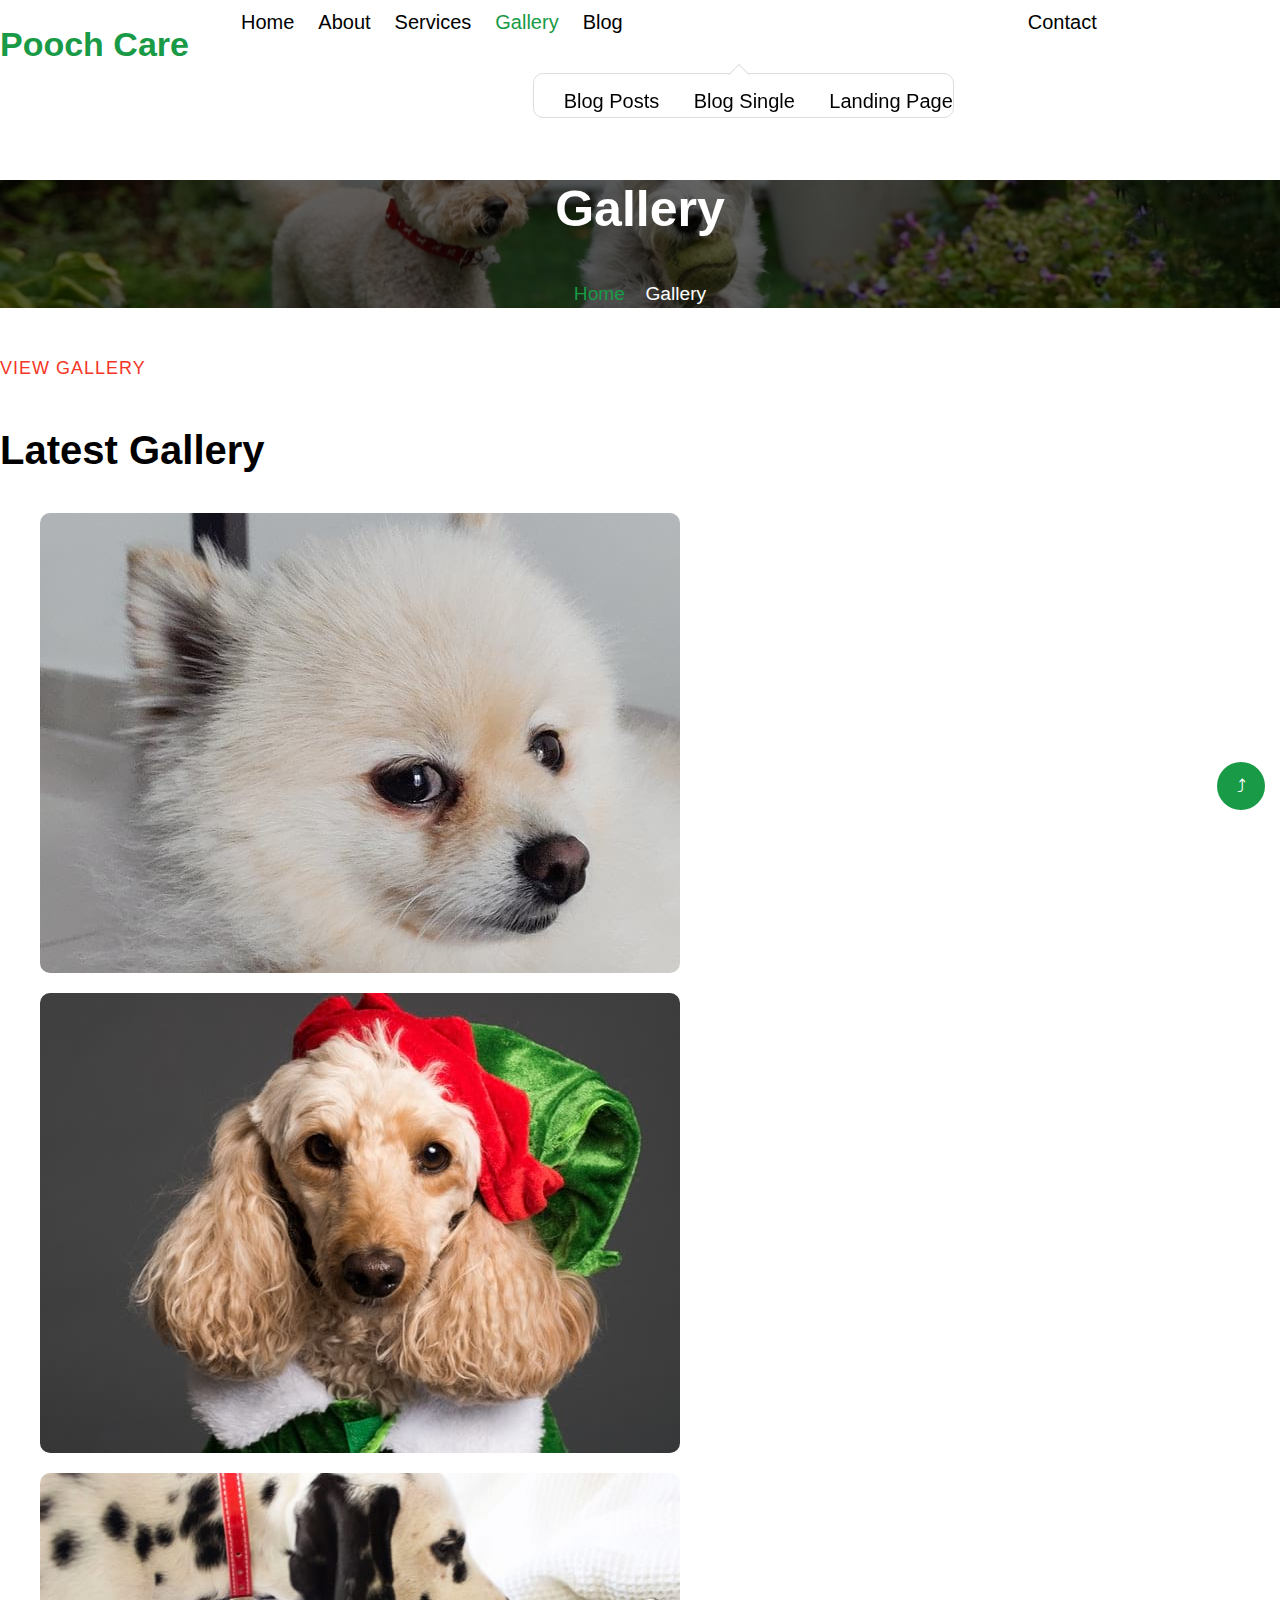
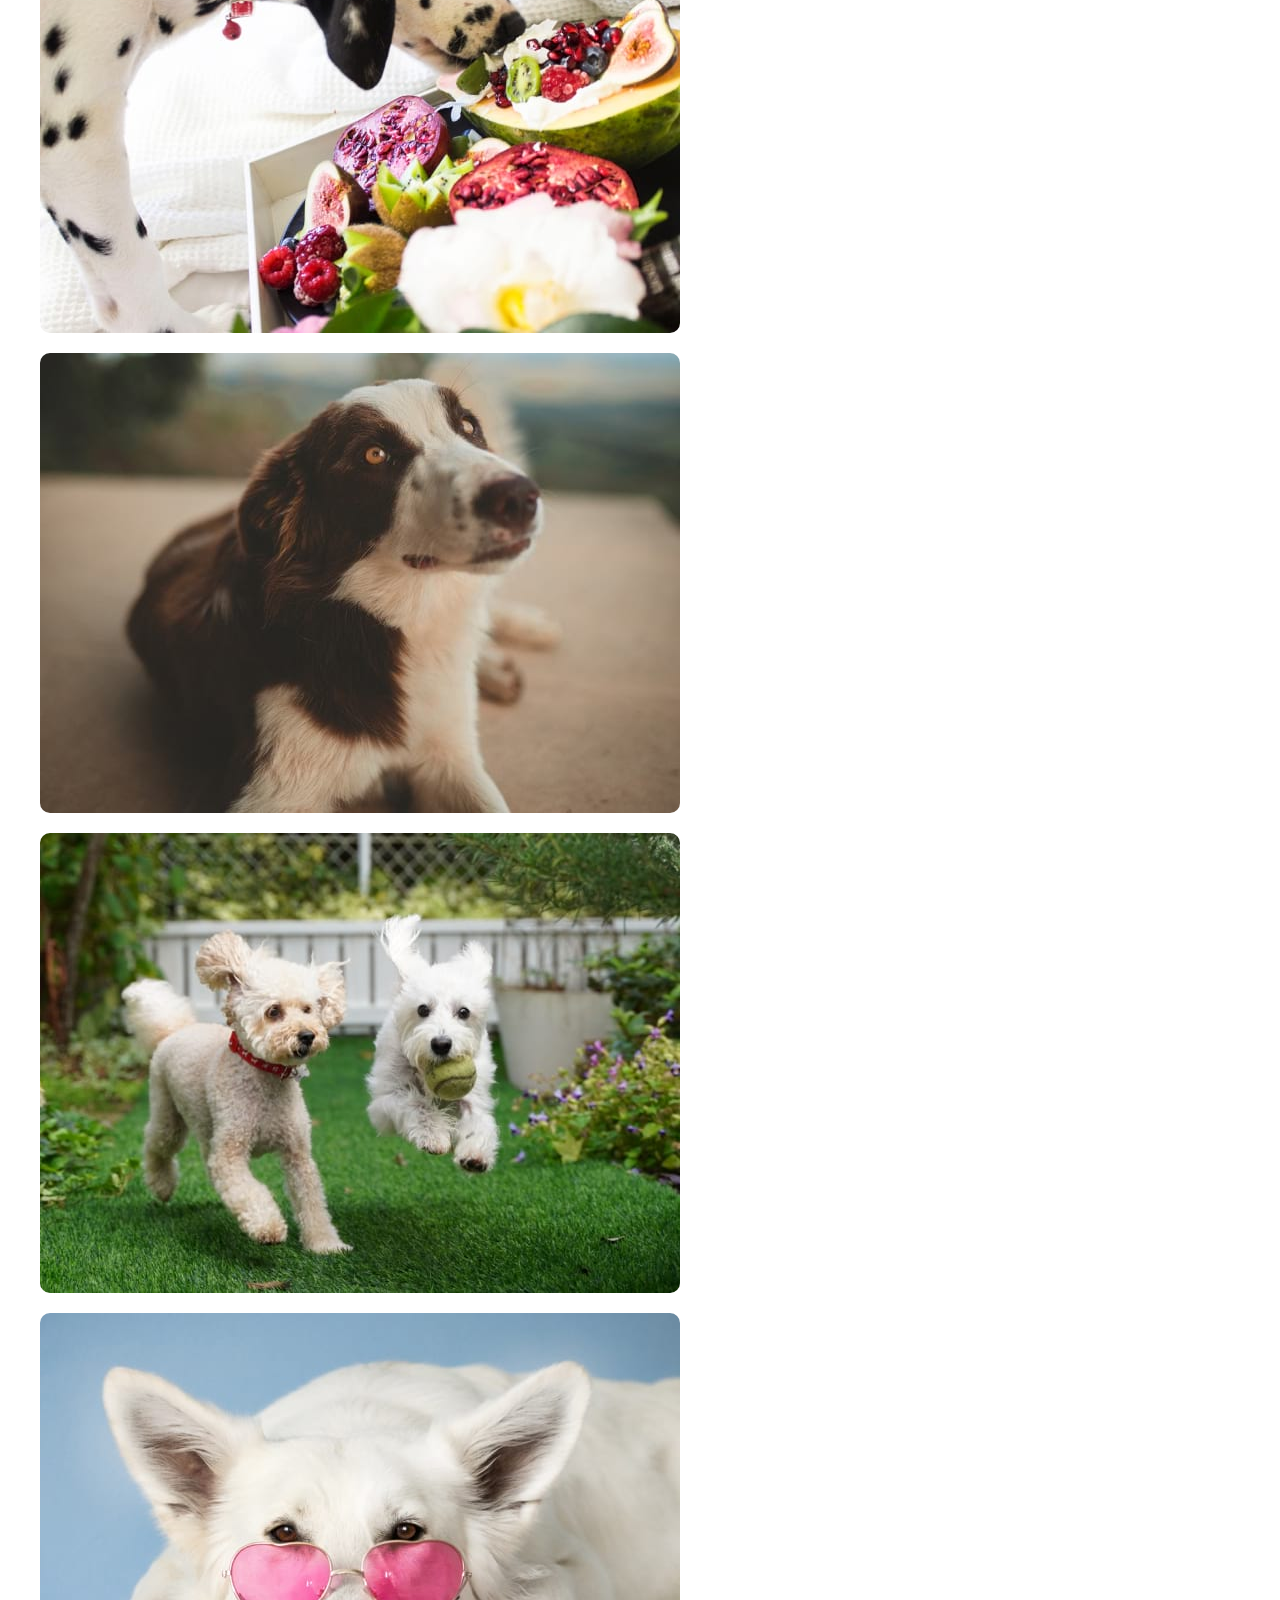
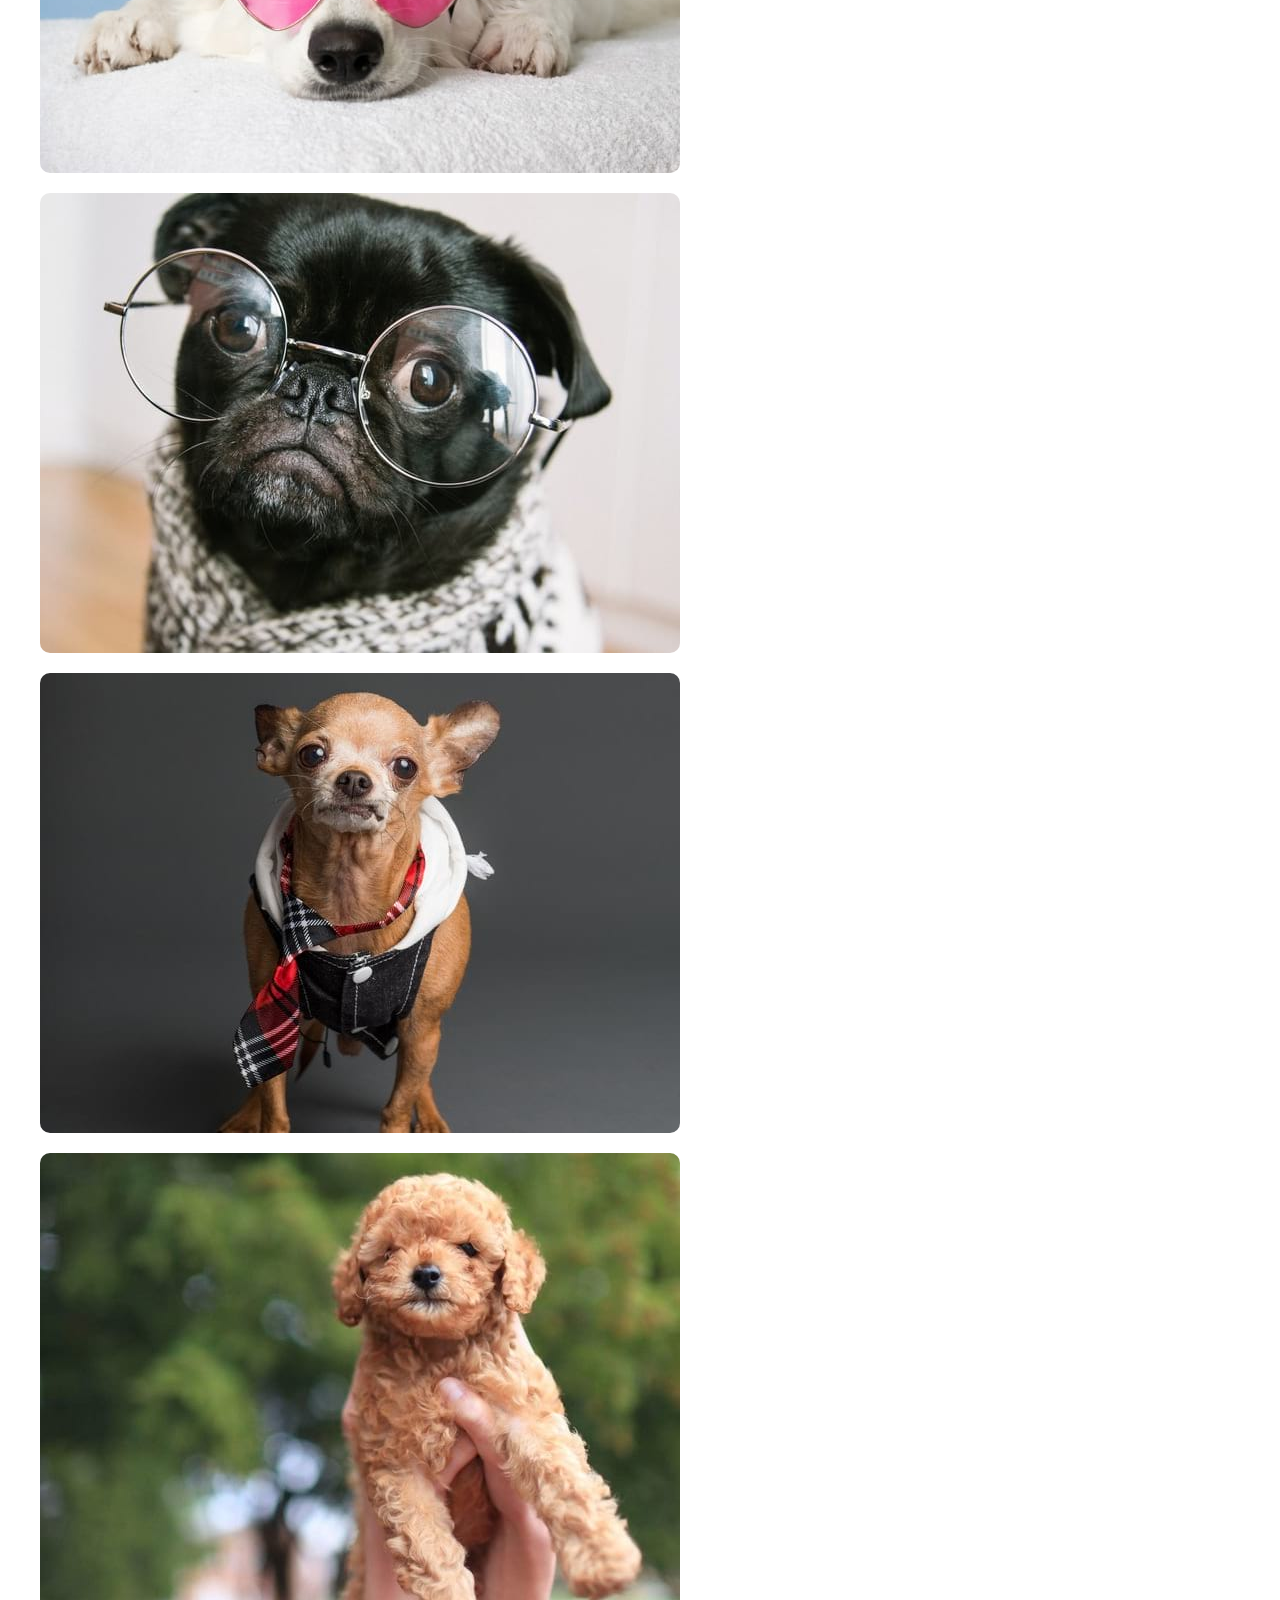
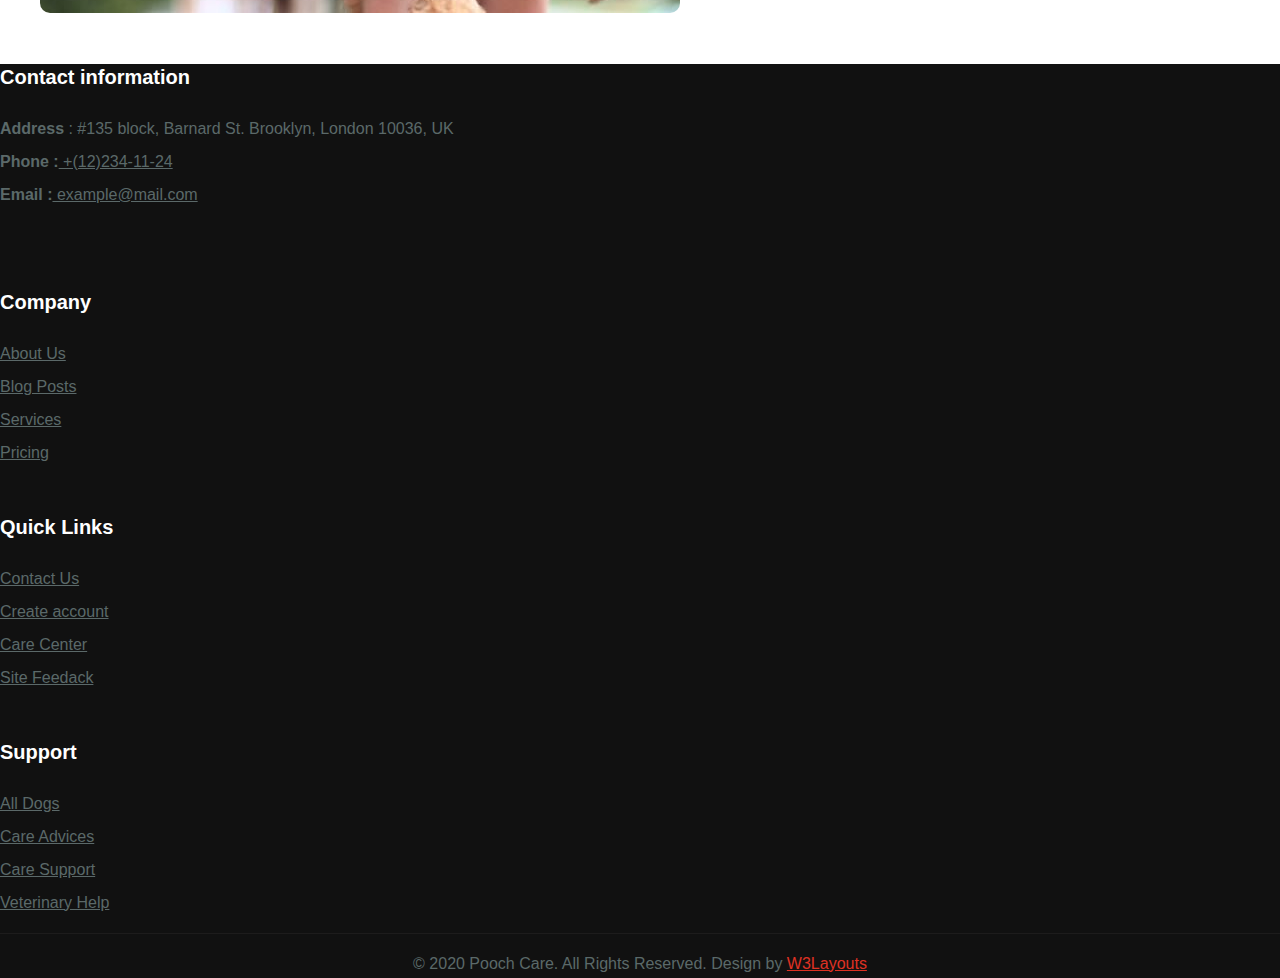
<file: gallery.html>
<!DOCTYPE html>
<html lang="en">
  <head>
    <meta charset="UTF-8" />
    <meta http-equiv="X-UA-Compatible" content="IE=edge" />
    <meta name="viewport" content="width=device-width, initial-scale=1.0" />
    <title>Pooch Care</title>
    <!-- FONT AWESOME -->
    <link
      rel="stylesheet"
      href="https://cdnjs.cloudflare.com/ajax/libs/font-awesome/6.2.0/css/all.min.css"
      integrity="sha512-xh6O/CkQoPOWDdYTDqeRdPCVd1SpvCA9XXcUnZS2FmJNp1coAFzvtCN9BmamE+4aHK8yyUHUSCcJHgXloTyT2A=="
      crossorigin="anonymous"
      referrerpolicy="no-referrer"
    />

    <!-- BS4 -->
    <link
      rel="stylesheet"
      href="https://cdn.jsdelivr.net/npm/bootstrap@4.6.2/dist/css/bootstrap.min.css"
      integrity="sha384-xOolHFLEh07PJGoPkLv1IbcEPTNtaed2xpHsD9ESMhqIYd0nLMwNLD69Npy4HI+N"
      crossorigin="anonymous"
    />

    <!-- FONT GG -->
    <link rel="preconnect" href="https://fonts.googleapis.com" />
    <link rel="preconnect" href="https://fonts.gstatic.com" crossorigin />
    <link
      href="https://fonts.googleapis.com/css2?family=Jost:wght@300;400;700&display=swap"
      rel="stylesheet"
    />

    <!-- MY CSS -->
    <link rel="stylesheet" href="./CSS/gallery.css"/>
  </head>
  <body id="myBody">
    <div class="header fixed-top" id="site-header">
      <div class="container">
        <div class="header__all navbar">
          <h1>Pooch Care</h1>
          <div class="nav">
            <ul class="navigation">
              <li><a href="./index.html" class="scroll">Home</a></li>
              <li><a href="./about.html" class="scroll">About</a></li>
              <li><a href="./services.html" class="scroll">Services</a></li>
              <li>
                <a href="./gallery.html" class="scroll header__home">Gallery</a>
              </li>
              <li class="nav-link dropdown">
                <a
                  href="#"
                  id="navbarDropdown1"
                  role="button"
                  aria-expanded="false"
                  data-toggle="dropdown"
                  aria-haspopup="true"
                  class="scroll"
                  >Blog
                  <i class="fa-solid fa-angle-down"></i>
                </a>
                <div class="dropdown-menu" aria-labelledby="navbarDropdown1">
                  <a class="dropdown-item scroll" href="#">Blog Posts</a>
                  <a class="dropdown-item scroll" href="./blogsingle.html"
                    >Blog Single</a
                  >
                  <a class="dropdown-item scroll" href="./ladingpage.html"
                    >Landing Page</a
                  >
                </div>
              </li>
              <li><a href="#" class="scroll">Contact</a></li>
            </ul>
            <div id="toggle">
              <i class="fa-solid fa-bars bars"></i>
            </div>
          </div>
          <button
            class="moon__light"
            id="switchButton"
            title="Click to switch theme"
          >
            <i class="fa-regular fa-moon"></i>
            <i class="fa-regular fa-sun"></i>
          </button>
        </div>
      </div>
    </div>

    <section class="carousel">
      <div class="carousel__content py-5 py-4">
        <div class="container py-4">
          <h2>Gallery</h2>
          <ul class="mt-2">
            <li>
              <a href="#">Home</a>
            </li>
            <li>
              <span><i class="fa-solid fa-arrow-right"></i></span> Gallery
            </li>
          </ul>
        </div>
      </div>
    </section>
    <section class="latest py-5">
      <div class="latest__content py-3">
        <div class="container">
          <div class="latest__top text-center">
            <h6>VIEW GALLERY</h6>
            <h3>Latest Gallery</h3>
          </div>
          <div class="latest__bottom row">
            <div class="col-md-4 col-12">
              <a href="./Image/g1.jpg" class="mb-4 d-block">
                <figure>
                  <img src="./Image/g1.jpg" alt="" class="img-fluid" />
                </figure>
              </a>
              <a href="./Image/g2.jpg" class="mb-4 d-block">
                <figure>
                  <img src="./Image/g2.jpg" alt="" class="img-fluid" />
                </figure>
              </a>
              <a href="./Image/g7.jpg" class="mb-4 d-block">
                <figure>
                  <img src="./Image/g7.jpg" alt="" class="img-fluid" />
                </figure>
              </a>
            </div>
            <div class="col-md-4 col-12">
              <a href="./Image/g3.jpg" class="mb-4 d-block">
                <figure>
                  <img src="./Image/g3.jpg" alt="" class="img-fluid" />
                </figure>
              </a>
              <a href="./Image/g4.jpg" class="mb-4 d-block">
                <figure>
                  <img src="./Image/g4.jpg" alt="" class="img-fluid" />
                </figure>
              </a>
              <a href="./Image/g8.jpg" class="mb-4 d-block">
                <figure>
                  <img src="./Image/g8.jpg" alt="" class="img-fluid" />
                </figure>
              </a>
            </div>
            <div class="col-md-4 col-12">
              <a href="./Image/g5.jpg" class="mb-4 d-block">
                <figure>
                  <img src="./Image/g5.jpg" alt="" class="img-fluid" />
                </figure>
              </a>
              <a href="./Image/g6.jpg" class="mb-4 d-block">
                <figure>
                  <img src="./Image/g6.jpg" alt="" class="img-fluid" />
                </figure>
              </a>
              <a href="./Image/g9.jpg" class="mb-4 d-block">
                <figure>
                  <img src="./Image/g9.jpg" alt="" class="img-fluid" />
                </figure>
              </a>
            </div>
          </div>
        </div>
      </div>
    </section>
    <section class="footer pt-5">
      <footer>
        <div class="container py-3 pb-0">
          <div class="footer__top">
            <div class="row">
              <div class="col-md-6 col-12 footer__left">
                <h6>Contact information</h6>
                <ul>
                  <li>
                    <strong>Address</strong> : #135 block, Barnard St. Brooklyn,
                    London 10036, UK
                  </li>
                  <li>
                    <strong>Phone :</strong><a href="#"> +(12)234-11-24</a>
                  </li>
                  <li>
                    <strong>Email :</strong><a href="#"> example@mail.com</a>
                  </li>
                </ul>
                <div class="footer__icon mt-3">
                  <li><i class="fa-brands fa-facebook-f"></i></li>
                  <li><i class="fa-brands fa-twitter"></i></li>
                  <li><i class="fa-brands fa-dribbble"></i></li>
                  <li><i class="fa-brands fa-google"></i></li>
                </div>
              </div>
              <div class="col-md-6 col-12 footer__right">
                <div class="row">
                  <div class="col-sm-4 col-6">
                    <h6>Company</h6>
                    <ul>
                      <li><a href="#">About Us</a></li>
                      <li><a href="#">Blog Posts</a></li>
                      <li><a href="#">Services</a></li>
                      <li><a href="#">Pricing</a></li>
                    </ul>
                  </div>
                  <div class="col-sm-4 col-6">
                    <h6>Quick Links</h6>
                    <ul>
                      <li><a href="#">Contact Us</a></li>
                      <li><a href="#">Create account</a></li>
                      <li><a href="#">Care Center</a></li>
                      <li><a href="#">Site Feedack</a></li>
                    </ul>
                  </div>
                  <div class="col-sm-4 col-6 pt-sm-0 pt-4">
                    <h6>Support</h6>
                    <ul>
                      <li><a href="#">All Dogs</a></li>
                      <li><a href="#">Care Advices</a></li>
                      <li><a href="#">Care Support</a></li>
                      <li><a href="#">Veterinary Help</a></li>
                    </ul>
                  </div>
                </div>
              </div>
            </div>
          </div>
        </div>
        <div class="footer__bottom py-3 mt-5">
          <p>
            © 2020 Pooch Care. All Rights Reserved. Design by
            <a href="#">W3Layouts</a>
          </p>
        </div>
      </footer>
    </section>

    <!-- Move top     -->
    <button
      onclick="topFunction()"
      id="movetop"
      title="Go to top"
      style="display: block"
    >
      ⤴
    </button>
    <script>
      window.onscroll = function () {
        scrollFunction();
      };

      function scrollFunction() {
        if (
          document.body.scrollTop > 20 ||
          document.documentElement.scrollTop > 20
        ) {
          document.getElementById("movetop").style.display = "block";
        } else {
          document.getElementById("movetop").style.display = "none";
        }
      }

      function topFunction() {
        document.body.scrollTop = 0;
        document.documentElement.scrollTop = 0;
      }
    </script>

    <!-- JQUERY -->
    <script
      src="https://cdnjs.cloudflare.com/ajax/libs/jquery/3.6.1/jquery.min.js"
      integrity="sha512-aVKKRRi/Q/YV+4mjoKBsE4x3H+BkegoM/em46NNlCqNTmUYADjBbeNefNxYV7giUp0VxICtqdrbqU7iVaeZNXA=="
      crossorigin="anonymous"
      referrerpolicy="no-referrer"
    ></script>
    <!-- BS4 JS -->
    <script
      src="https://cdn.jsdelivr.net/npm/jquery@3.5.1/dist/jquery.slim.min.js"
      integrity="sha384-DfXdz2htPH0lsSSs5nCTpuj/zy4C+OGpamoFVy38MVBnE+IbbVYUew+OrCXaRkfj"
      crossorigin="anonymous"
    ></script>
    <script
      src="https://cdn.jsdelivr.net/npm/bootstrap@4.6.2/dist/js/bootstrap.bundle.min.js"
      integrity="sha384-Fy6S3B9q64WdZWQUiU+q4/2Lc9npb8tCaSX9FK7E8HnRr0Jz8D6OP9dO5Vg3Q9ct"
      crossorigin="anonymous"
    ></script>
    <!-- MENU JS -->
    <script>
      $(window).on("scroll", function () {
        var scroll = $(window).scrollTop();

        if (scroll >= 80) {
          $("#site-header").addClass("nav-fixed");
        } else {
          $("#site-header").removeClass("nav-fixed");
        }
      });

      //Main navigation Active Class Add Remove
      $(".navbar-toggler").on("click", function () {
        $(".header").toggleClass("active");
      });
      $(document).on("ready", function () {
        if ($(window).width() > 991) {
          $(".header").removeClass("active");
        }
        $(window).on("resize", function () {
          if ($(window).width() > 991) {
            $(".header").removeClass("active");
          }
        });
      });
    </script>
    <script>
      $(window).on("scroll", function () {
        var scroll = $(window).scrollTop();

        if (scroll >= 80) {
          $("#site-header").addClass("nav-fixed");
        } else {
          $("#site-header").removeClass("nav-fixed");
        }
      });

      //Main navigation Active Class Add Remove
      $(".navbar-toggler").on("click", function () {
        $("header").toggleClass("active");
      });
      $(document).on("ready", function () {
        if ($(window).width() > 991) {
          $("header").removeClass("active");
        }
        $(window).on("resize", function () {
          if ($(window).width() > 991) {
            $("header").removeClass("active");
          }
        });
      });
    </script>
    <!-- TOGGLE -->
    <script>
      let navigation = document.querySelector(".navigation");
      let toggle = document.querySelector("#toggle");
      let header__all = document.querySelector(".header__all");

      toggle.onclick = function () {
        header__all.classList.toggle("open");
      };
    </script>
    <!-- DARK LIGHT -->
    <script>
      /**
Solution: 
Khi click vào nút moon 🌙 , thẻ body sẽ được thêm class dark.
Dựa vào class dark, ta viết css dành riêng cho dark theme.

Ngược lại, khi click vào nút sun ☀️, ta sẽ xóa class dark để css light theme hiện lại

*/

      //gọi thẻ button có id là switchButton
      // gắn chức năng click cho switchButton
      document.getElementById("switchButton").onclick = function () {
        //khi button được click thì tìm đến thẻ body có id là myBody
        // dùng classlist để gọi thuộc tính class của thẻ body
        //Sử dụng toggle() để thêm hoặc xóa 1 class của thẻ html. Nếu thẻ body không có class dark thì toggle sẽ thêm class dark vào body. Ngược lại, nếu thẻ body đang có class dark thì toogle sẽ xóa class dark đi.
        document.getElementById("myBody").classList.toggle("dark");
      };
    </script>
  </body>
</html>
</file>
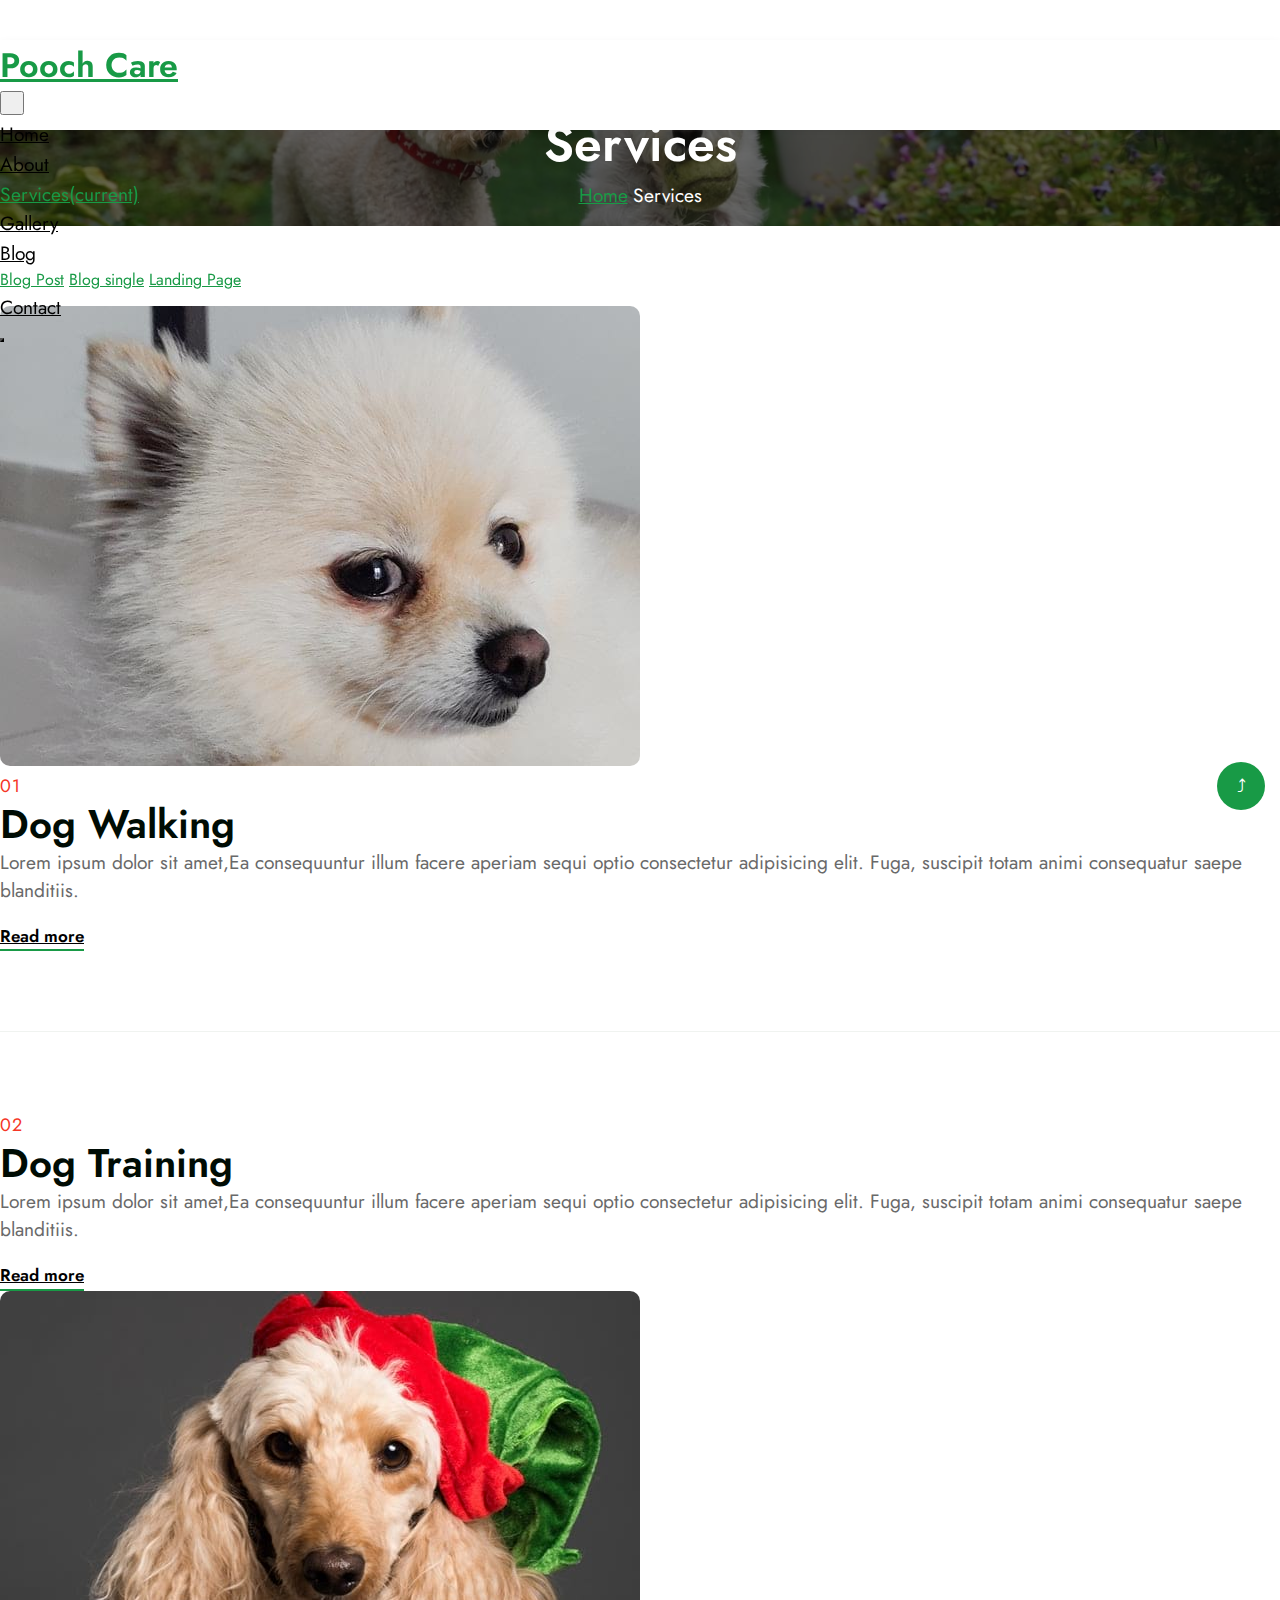
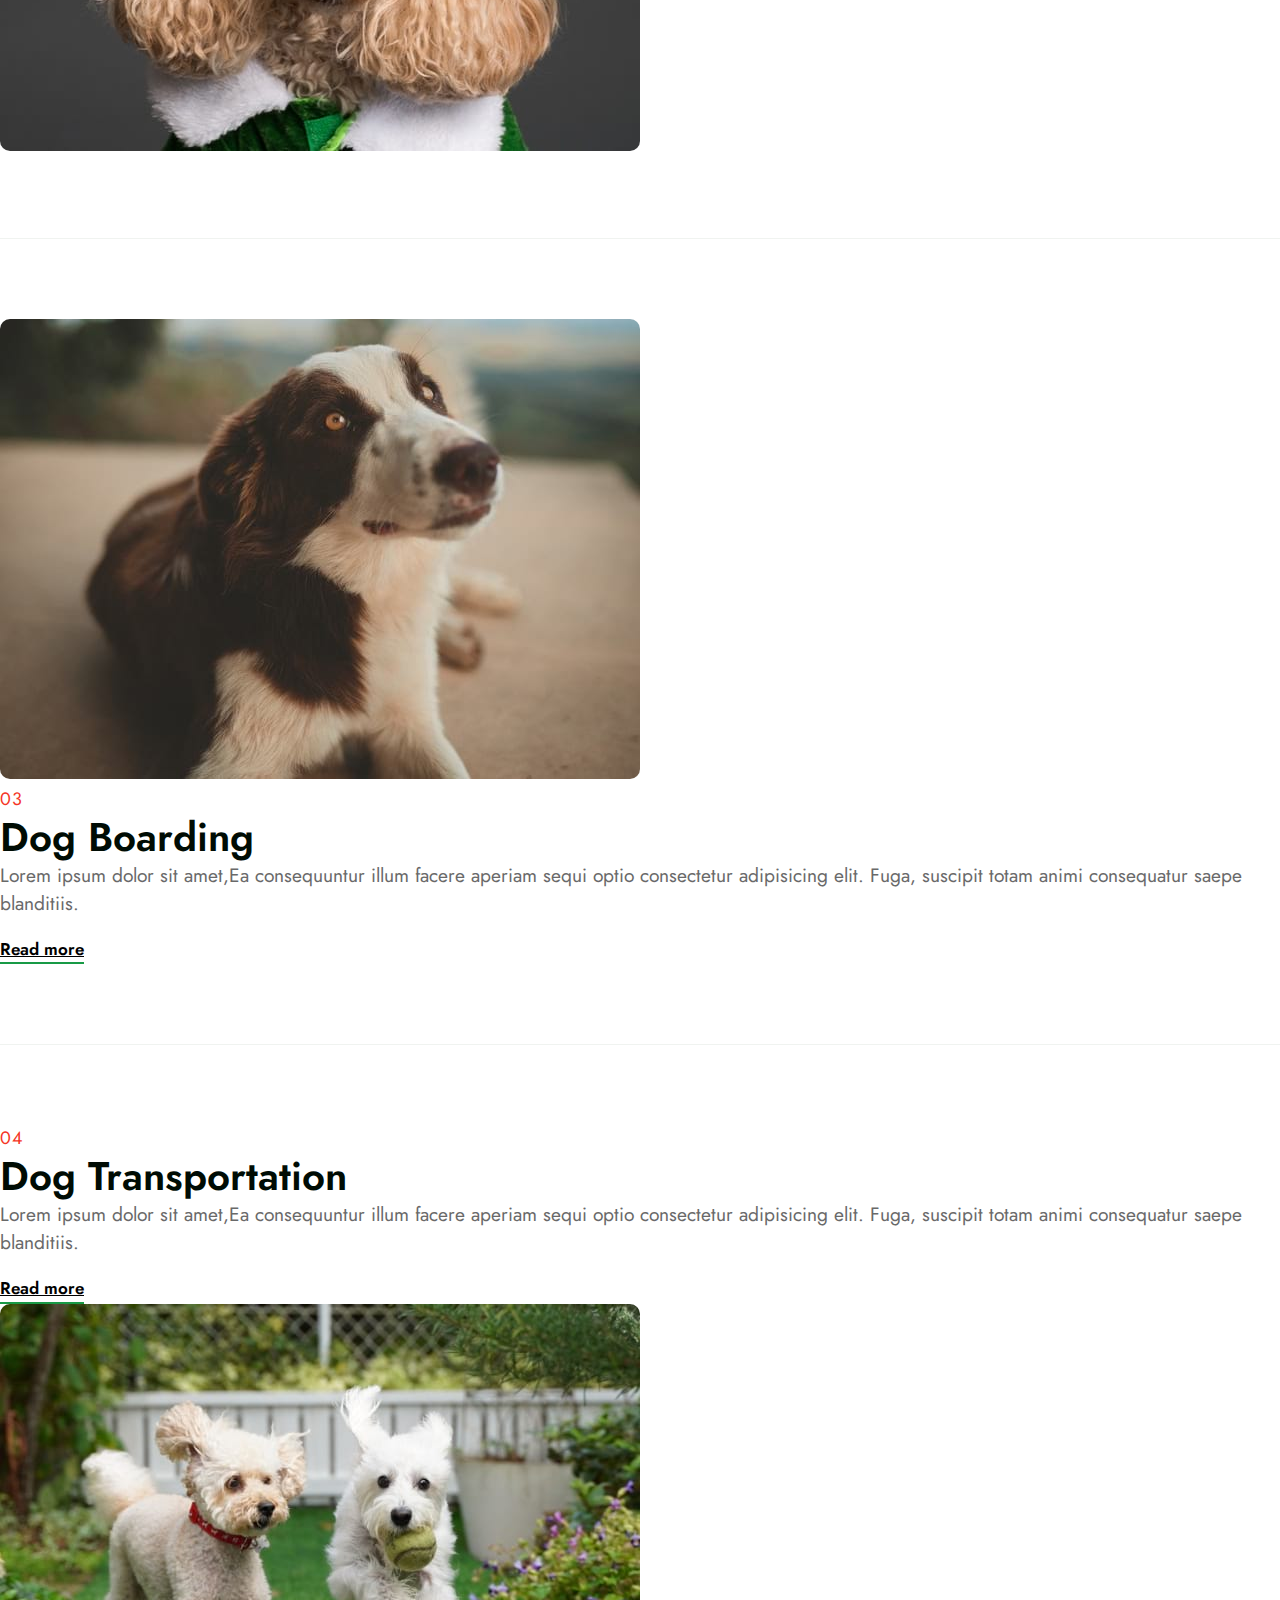
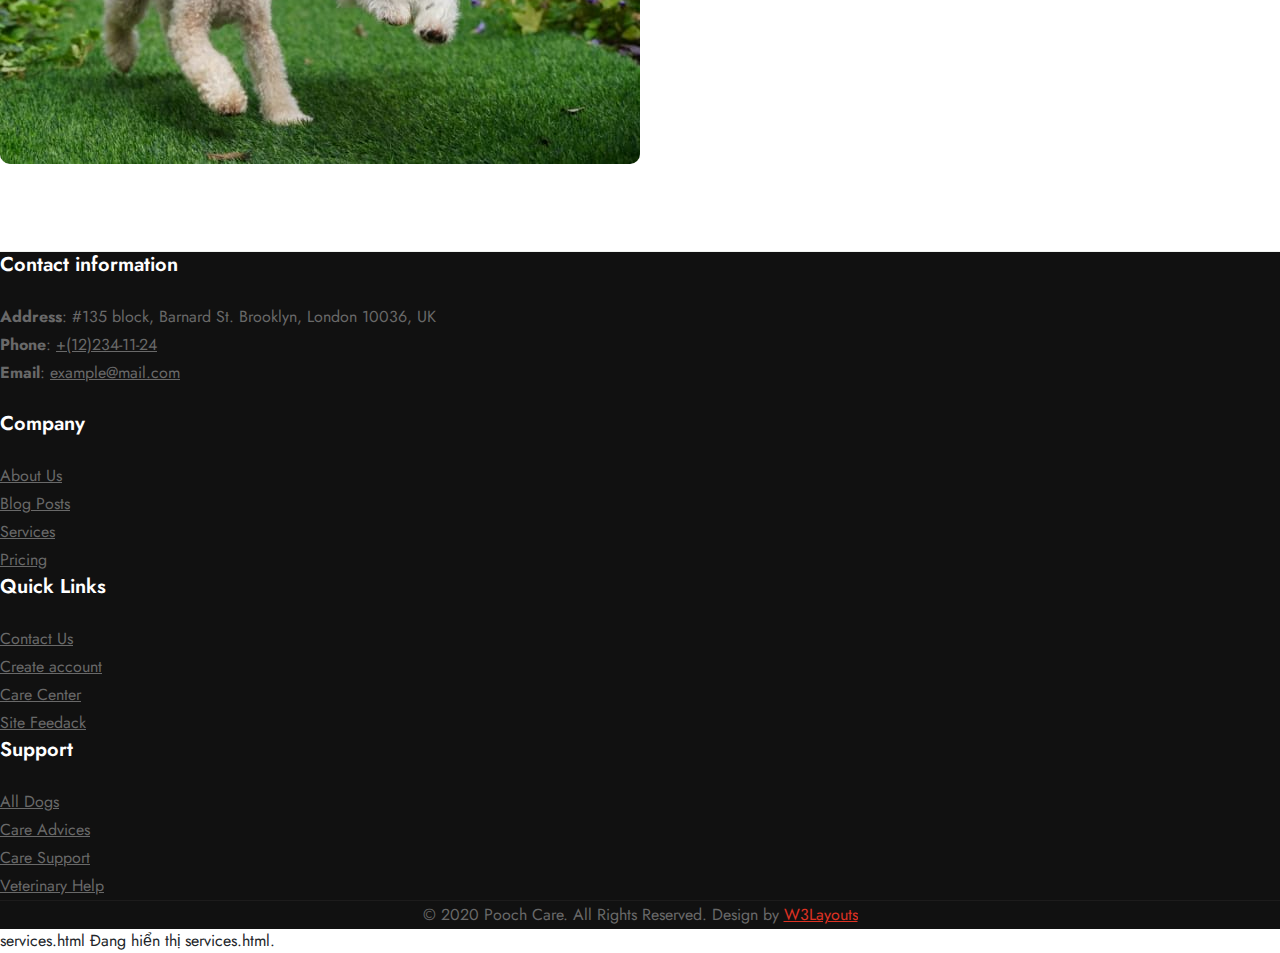
<file: services.html>
<!DOCTYPE html>
<html lang="en">
<head>
    <meta charset="UTF-8">
    <meta http-equiv="X-UA-Compatible" content="IE=edge">
    <meta name="viewport" content="width=device-width, initial-scale=1.0">
    <title>Pooch Care</title>

    <!-- BS4 CSS  -->
<link rel="stylesheet" href="https://cdn.jsdelivr.net/npm/bootstrap@4.6.2/dist/css/bootstrap.min.css" integrity="sha384-xOolHFLEh07PJGoPkLv1IbcEPTNtaed2xpHsD9ESMhqIYd0nLMwNLD69Npy4HI+N" crossorigin="anonymous">


<!-- FONT AWESOME  -->
<link rel="stylesheet" href="https://cdnjs.cloudflare.com/ajax/libs/font-awesome/6.2.0/css/all.min.css"
integrity="sha512-xh6O/CkQoPOWDdYTDqeRdPCVd1SpvCA9XXcUnZS2FmJNp1coAFzvtCN9BmamE+4aHK8yyUHUSCcJHgXloTyT2A=="
crossorigin="anonymous" referrerpolicy="no-referrer" />


    <!-- Font Google  -->
    <link href="https://fonts.googleapis.com/css2?family=Jost:wght@300;400;600&display=swap" rel="stylesheet">


    <link rel="stylesheet" href="./CSS/services.css"> 
</head>
<body id="myBody">
    <header class="fixed-top"> 
        <div class="container">
            <nav class="navbar navbar-expand-lg stroke">
                
                <h1><a class="navbar-brand" href="index.html">Pooch Care</a></h1>
                <button class="navbar-toggler collapsed" type="button" data-toggle="collapse" data-target="#navbarTogglerDemo00" aria-controls="navbarTogglerDemo00" aria-expanded="false" aria-label="Toggle navigation">
                  <span class="navbar-toggler-icon fa icon-expand fa-bars"></span>
                  <span class="navbar-toggler-icon fa icon-close fa-times"></span>                                 
                </button>
                <div class="collapse navbar-collapse" id="navbarTogglerDemo00">
                  <ul class="navbar-nav ml-auto">
                    <li class="nav-item">
                      <a class="nav-link" href="index.html">Home</a>
                    </li>
                    <li class="nav-item">
                      <a class="nav-link" href="about.html">About</a>
                    </li>
                    <li class="nav-item active">
                      <a class="nav-link" href="services.html">Services<span class="sr-only">(current)</span></a>
                    </li>
                    <li class="nav-item">
                        <a class="nav-link" href="gallery.html">Gallery</a>
                      </li>
                    <li class="nav-item dropdown">
                      <a class="nav-link dropdown-toggle" href="#" role="button" data-toggle="dropdown" aria-expanded="false">
                        Blog
                      </a>
                      <div class="dropdown-menu">
                        <a class="dropdown-item" href="blogpost.html">Blog Post</a>
                        <a class="dropdown-item" href="blogsingle.html">Blog single</a>
                        <a class="dropdown-item" href="ladingpage.html">Landing Page</a>
                      </div>
                    </li>
                    <li class="nav-item">
                        <a class="nav-link" href="contact.html">Contact</a>
                      </li>
                  </ul>               
                </div>
                <button class="btn" id="switchButton"  title="Click to switch theme">
                  <i class="far fa-moon"></i>
                  <i class="far fa-sun"></i>
                </button>  
              </nav>
        </div>
    </header>
    
    <section class="abcarousel text-center">
      <div class="py-sm-5 py-4">
        <div class="container py-2">
          <h2 class="title">Services</h2>
          <ul class="mt-2">
            <li>
              <a class="none" href="#">Home</a>
            </li>
            <li class="active">
              <i class="abcarousel__icon fa-solid fa-arrow-right mx-2"></i>Services
            </li>
          </ul>
        </div>
      </div>
    </section>

    <section class="services">
      <div class="services__content py-5">
          <div class="container py-lg-5">
              <div class="row services__row mt-0">
                  <div class="services__left col-lg-6 pr-lg-4">
                      <a href="#">
                          <img src="./Image/g1.jpg" alt="" class="img-fluid mb-lg-0 mb-4">
                      </a>
                  </div>
                  <div class="services__right col-lg-6 text-left pl-lg-5">
                      <h6 class="sub-title">01</h6>
                      <h3 class="h-title">Dog Walking</h3>
                      <p class="mt-3 mb-3">Lorem ipsum dolor sit amet,Ea consequuntur illum facere aperiam sequi optio consectetur adipisicing elit. Fuga, suscipit totam animi consequatur saepe blanditiis.</p>
                      <a href="#" class="read">Read more</a>
                  </div>
              </div>
              <div class="row services__row">
                <div class="services__left texta col-lg-6 pr-lg-4">
                     
                        <h6 class="sub-title">02</h6>
                      <h3 class="h-title">Dog Training</h3>
                      <p class="mt-3 mb-3">Lorem ipsum dolor sit amet,Ea consequuntur illum facere aperiam sequi optio consectetur adipisicing elit. Fuga, suscipit totam animi consequatur saepe blanditiis.</p>
                      <a href="#" class="read">Read more</a>
                      
                  </div>
                  <div class="services__right textb col-lg-6 text-left pl-lg-5">
                    <a href="#">
                    <img src="./Image/g2.jpg" alt="" class="img-fluid mb-lg-0 mb-4">
                  </a>
                  </div>
                  
              </div>
              <div class="row services__row">
                  <div class="services__left col-lg-6 pr-lg-4">
                      <a href="#">
                          <img src="./Image/g3.jpg" alt="" class="img-fluid mb-lg-0 mb-4">
                      </a>
                  </div>
                  <div class="services__right col-lg-6 text-left pl-lg-5">
                      <h6 class="sub-title">03</h6>
                      <h3 class="h-title">Dog Boarding</h3>
                      <p class="mt-3 mb-3">Lorem ipsum dolor sit amet,Ea consequuntur illum facere aperiam sequi optio consectetur adipisicing elit. Fuga, suscipit totam animi consequatur saepe blanditiis.</p>
                      <a href="#" class="read">Read more</a>
                  </div>
              </div>
              <div class="row services__row">
                  <div class="services__left texta col-lg-6 pr-lg-4">
                    <h6 class="sub-title">04</h6>
                    <h3 class="h-title">Dog Transportation</h3>
                    <p class="mt-3 mb-3">Lorem ipsum dolor sit amet,Ea consequuntur illum facere aperiam sequi optio consectetur adipisicing elit. Fuga, suscipit totam animi consequatur saepe blanditiis.</p>
                    <a href="#" class="read">Read more</a>
                      
                  </div>
                  <div class="services__right textb col-lg-6 text-left pl-lg-5">
                    <a href="#">
                      <img src="./Image/g4.jpg" alt="" class="img-fluid mb-lg-0 mb-4">
                  </a>
                  </div>
              </div>
          </div>
      </div>
  </section>





    <footer>
        <div class="footer__content">
          <div class="footer__bg">
            <div class="container py-lg-3">
              <div class="row">
                <div class="col-lg-6 col-md-5 footer-list mt-5">
                  <h6 class="footer__title">Contact information</h6>
                  <ul class="footer__color">
                    <li>
                      <p>
                        <strong>Address</strong>: #135 block, Barnard St. Brooklyn, London 10036, UK
                      </p>
                    </li>
                    <li>
                      <p>
                        <strong>Phone</strong>: <a href="tel:+(12)234-11-24">+(12)234-11-24</a> 
                      </p>
                    </li>
                    <li>
                      <p>
                        <strong>Email</strong>: <a href="mailto:example@mail.com">example@mail.com</a> 
                      </p>
                    </li>
                  </ul>
                  <div class="footer__icon mt-3">
                    <ul class="social-icons footer__color">
                      <li class="facebook"><a href="#link">
                        <i class="fa-brands fa-facebook-f"></i>
                      </a></li>
                      <li class="twitter"><a href="#link">
                        <i class="fa-brands fa-twitter"></i>
                      </a></li>
                      <li class="dribbble"><a href="#link">
                        <i class="fa-brands fa-dribbble"></i>
                      </a></li>
                      <li class="google"><a href="#link">
                        <i class="fa-brands fa-google"></i>
                      </a></li>
                    </ul>
                  </div>
                </div>
                <div class="col-lg-6 col-md-7">
                  <div class="row">
                  <div class="col-sm-4 col-6 mt-5 Company">
                    <h6 class="footer__title">Company</h6>
                    <ul class="footer__color">
                      <li><a href="#">About Us</a></li>
                      <li><a href="#">Blog Posts</a></li>
                      <li><a href="#">Services</a></li>
                      <li><a href="#">Pricing</a></li>
                    </ul>
                  </div>
    
                  <div class="col-sm-4 col-6 mt-5 Quick Links">
                    <h6 class="footer__title">Quick Links</h6>
                    <ul class="footer__color">
                      <li><a href="#">Contact Us</a></li>
                      <li><a href="#">Create account</a></li>
                      <li><a href="#">Care Center</a></li>
                      <li><a href="#">Site Feedack</a></li>
                    </ul>
                  </div>
    
                  <div class="col-sm-4 mt-5 Support">
                    <h6 class="footer__title">Support</h6>
                    <ul class="footer__color">
                      <li><a href="#">All Dogs</a></li>
                      <li><a href="#">Care Advices</a></li>
                      <li><a href="#">Care Support</a></li>
                      <li><a href="#">Veterinary Help</a></li>
                    </ul>
                  </div>
                </div>
                </div>
              </div>
            </div>
    
            <div class="footer__bottom py-lg-4 py-3 mt-5">
              <div class="container">
                <p class="copyright text-center">
                  © 2020 Pooch Care. All Rights Reserved. Design by 
                  <a href="">W3Layouts</a>
                </p>
              </div>
            </div>
          </div>
        </div>
      </footer>
<!-- Move top     -->
      <button onclick="topFunction()" id="movetop" title="Go to top" style="display: block;">
        ⤴
      </button>
      <script>
        window.onscroll = function () {
          scrollFunction()
        };
    
        function scrollFunction() {
          if (document.body.scrollTop > 20 || document.documentElement.scrollTop > 20) {
            document.getElementById("movetop").style.display = "block";
          } else {
            document.getElementById("movetop").style.display = "none";
          }
        }
    
        function topFunction() {
          document.body.scrollTop = 0;
          document.documentElement.scrollTop = 0;
        }
      </script>


      <!-- JQUERY JS  -->
    <script src="https://cdnjs.cloudflare.com/ajax/libs/jquery/3.6.1/jquery.min.js" integrity="sha512-aVKKRRi/Q/YV+4mjoKBsE4x3H+BkegoM/em46NNlCqNTmUYADjBbeNefNxYV7giUp0VxICtqdrbqU7iVaeZNXA==" crossorigin="anonymous" referrerpolicy="no-referrer"></script>
    
    <!-- BS4 JS  -->
    <script src="https://cdn.jsdelivr.net/npm/bootstrap@4.6.2/dist/js/bootstrap.bundle.min.js" integrity="sha384-Fy6S3B9q64WdZWQUiU+q4/2Lc9npb8tCaSX9FK7E8HnRr0Jz8D6OP9dO5Vg3Q9ct" crossorigin="anonymous"></script>
    
    <!-- Dark - light  -->

<script>
  document.getElementById("switchButton").onclick = function () {
    document.getElementById("myBody").classList.toggle("dark");
  };
  </script>

</body>
</html>
services.html
Đang hiển thị services.html.
</file>
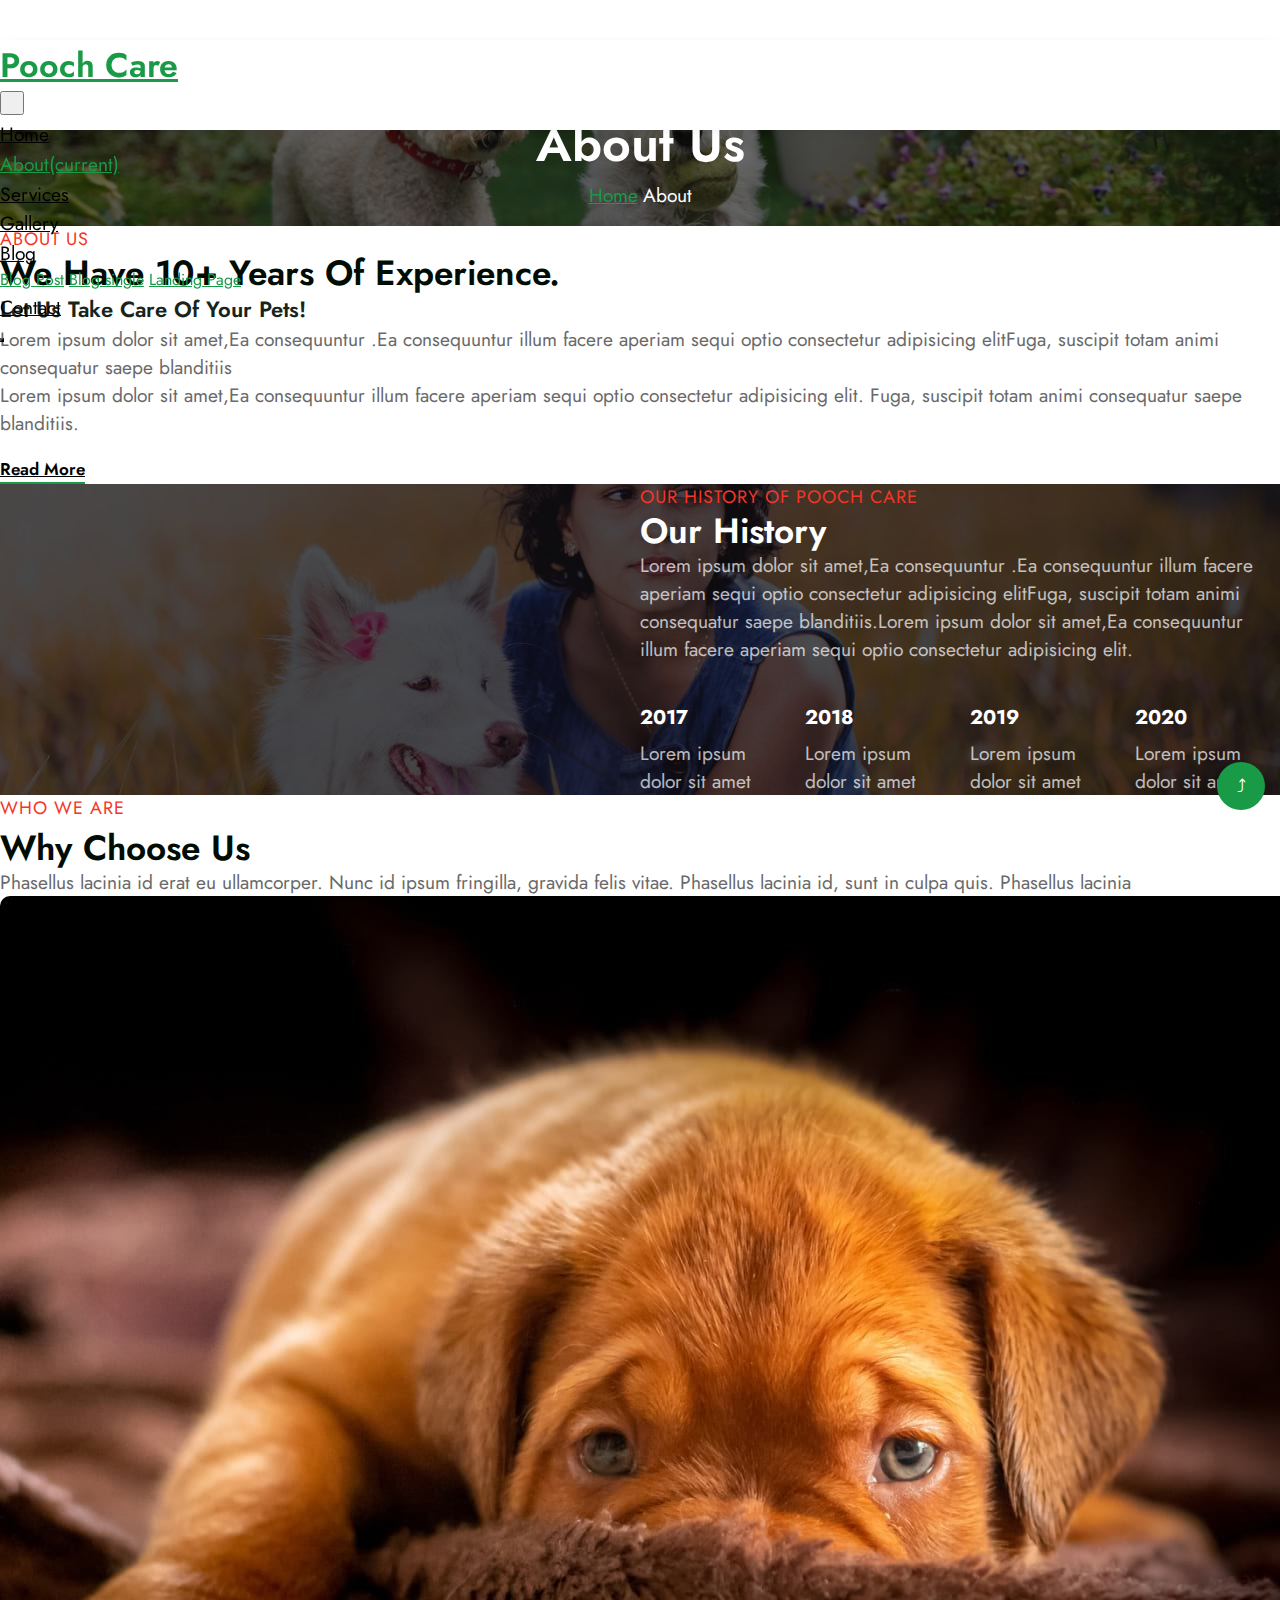
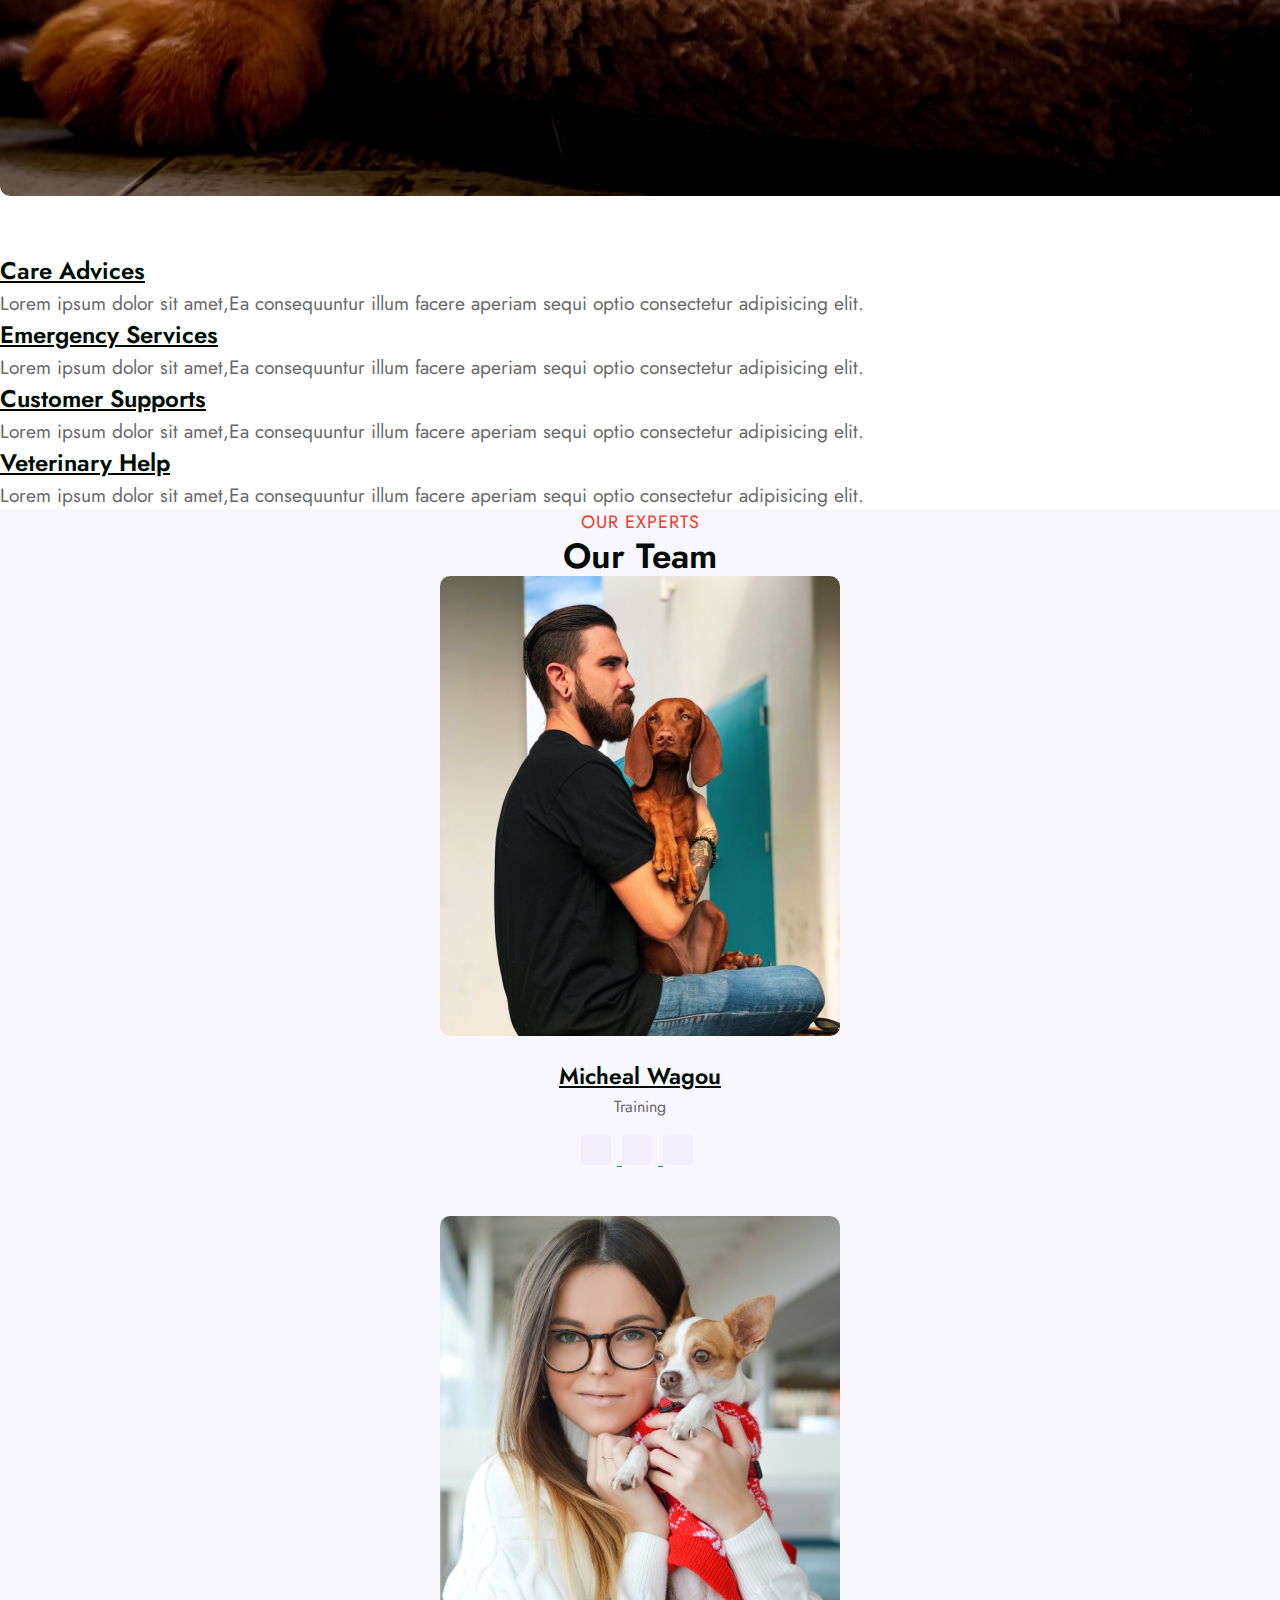
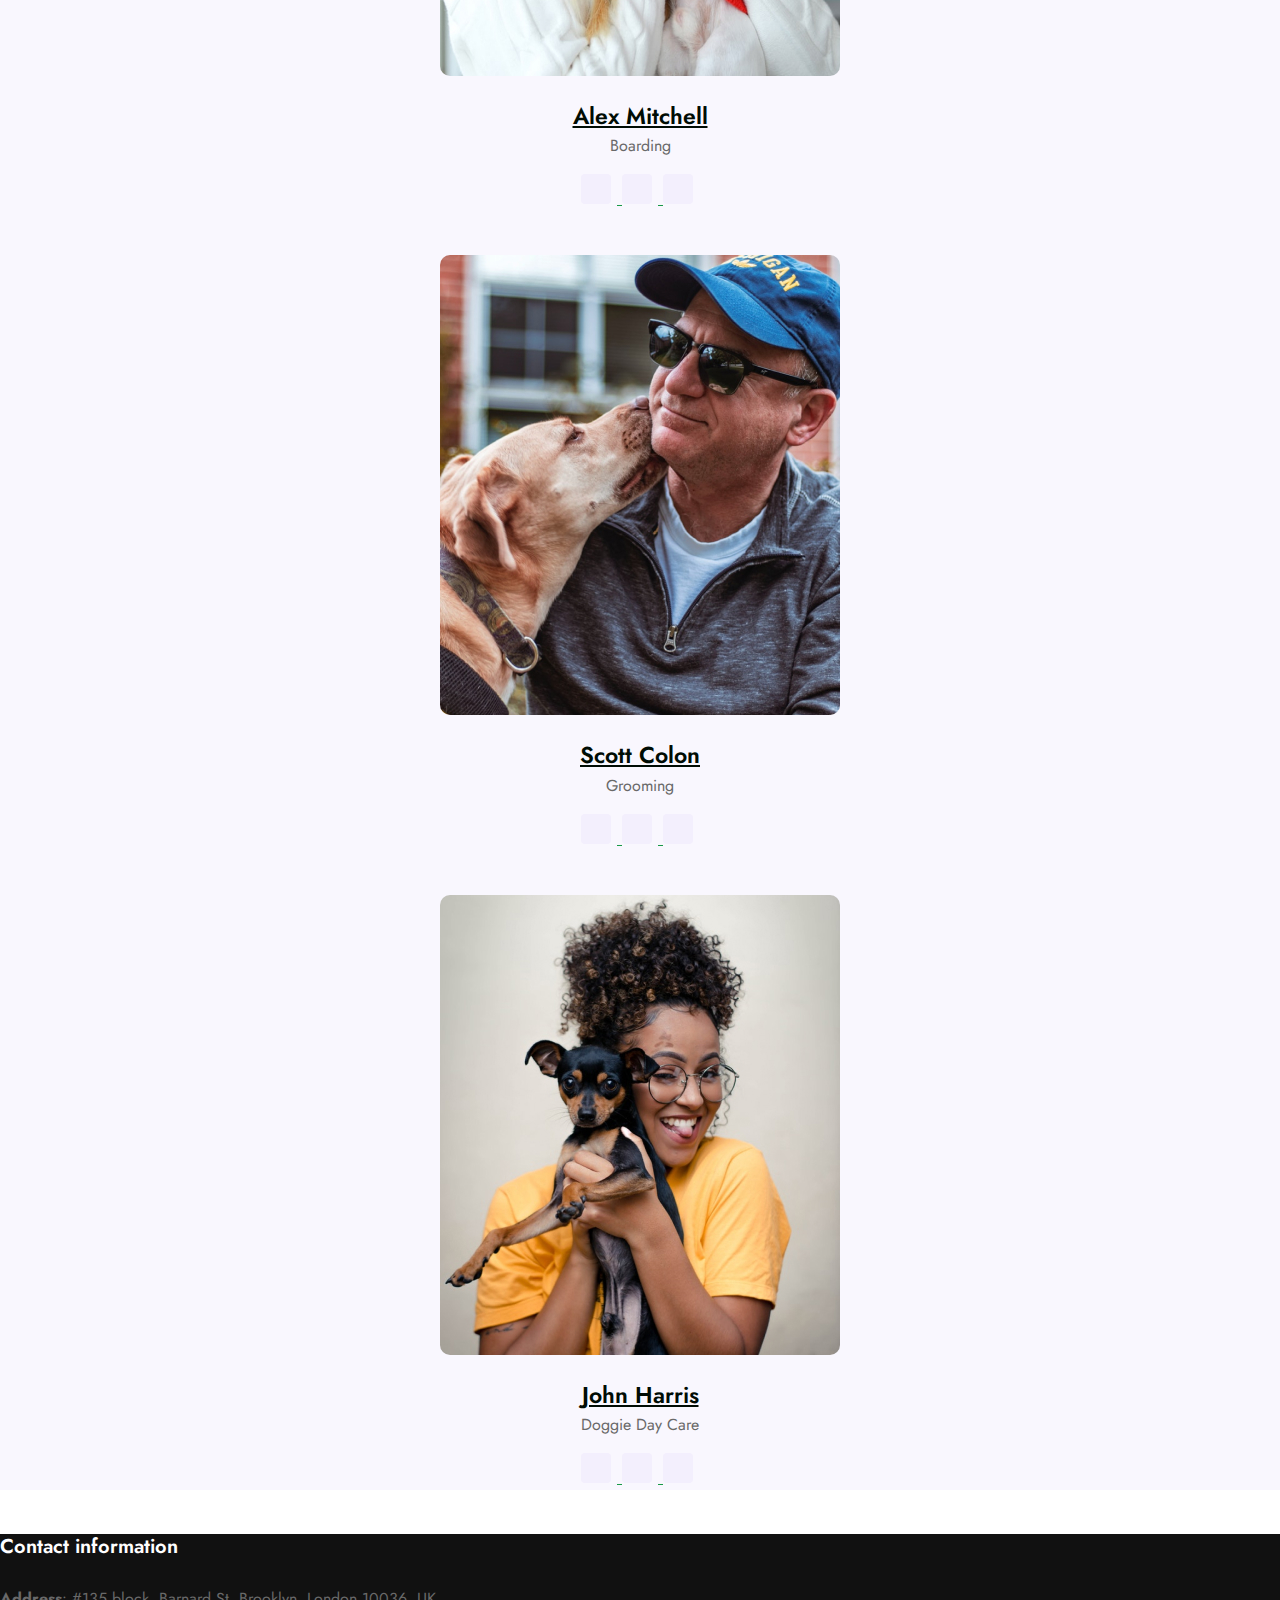
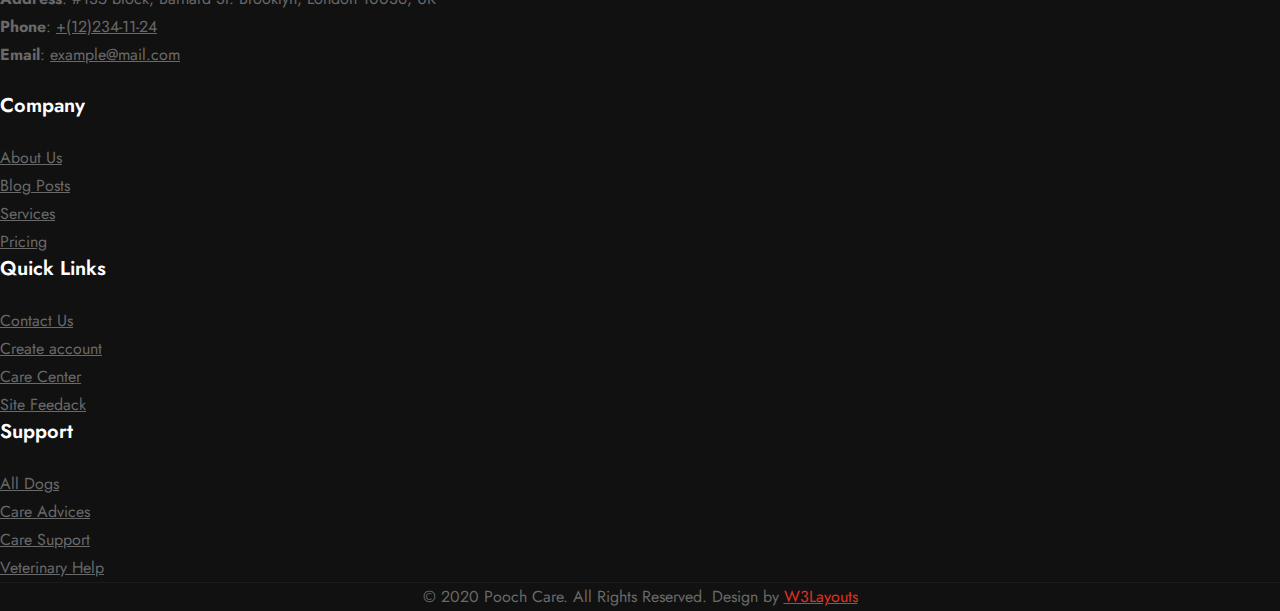
<file: HTML/about.html>
<!DOCTYPE html>
<html lang="en">
<head>
    <meta charset="UTF-8">
    <meta http-equiv="X-UA-Compatible" content="IE=edge">
    <meta name="viewport" content="width=device-width, initial-scale=1.0">
    <title>Pooch Care</title>

    <!-- BS4 CSS  -->
<link rel="stylesheet" href="https://cdn.jsdelivr.net/npm/bootstrap@4.6.2/dist/css/bootstrap.min.css" integrity="sha384-xOolHFLEh07PJGoPkLv1IbcEPTNtaed2xpHsD9ESMhqIYd0nLMwNLD69Npy4HI+N" crossorigin="anonymous">


<!-- FONT AWESOME  -->
<link rel="stylesheet" href="https://cdnjs.cloudflare.com/ajax/libs/font-awesome/6.2.0/css/all.min.css"
integrity="sha512-xh6O/CkQoPOWDdYTDqeRdPCVd1SpvCA9XXcUnZS2FmJNp1coAFzvtCN9BmamE+4aHK8yyUHUSCcJHgXloTyT2A=="
crossorigin="anonymous" referrerpolicy="no-referrer" />


    <!-- Font Google  -->
    <link href="https://fonts.googleapis.com/css2?family=Jost:wght@300;400;600&display=swap" rel="stylesheet">


    <link rel="stylesheet" href="../CSS/about.css"> 
</head>
<body id="myBody">
  <header class="fixed-top"> 
    <div class="container">
        <nav class="navbar navbar-expand-lg stroke">
            
            <h1><a class="navbar-brand" href="index.html">Pooch Care</a></h1>
            <button class="navbar-toggler collapsed" type="button" data-toggle="collapse" data-target="#navbarTogglerDemo00" aria-controls="navbarTogglerDemo00" aria-expanded="false" aria-label="Toggle navigation">
              <span class="navbar-toggler-icon fa icon-expand fa-bars"></span>
              <span class="navbar-toggler-icon fa icon-close fa-times"></span>                                 
            </button>
            <div class="collapse navbar-collapse" id="navbarTogglerDemo00">
              <ul class="navbar-nav ml-auto">
                <li class="nav-item ">
                  <a class="nav-link" href="index.html">Home</a>
                </li>
                <li class="nav-item active">
                  <a class="nav-link" href="about.html">About<span class="sr-only">(current)</span></a>
                </li>
                <li class="nav-item">
                  <a class="nav-link" href="services.html">Services</a>
                </li>
                <li class="nav-item">
                    <a class="nav-link" href="gallery.html">Gallery</a>
                  </li>
                <li class="nav-item dropdown">
                  <a class="nav-link dropdown-toggle" href="#" role="button" data-toggle="dropdown" aria-expanded="false">
                    Blog
                  </a>
                  <div class="dropdown-menu">
                    <a class="dropdown-item" href="blogpost.html">Blog Post</a>
                    <a class="dropdown-item" href="blogsingle.html">Blog single</a>
                    <a class="dropdown-item" href="landingpage.html">Landing Page</a>
                  </div>
                </li>
                <li class="nav-item">
                    <a class="nav-link" href="contact.html">Contact</a>
                  </li>
              </ul>
            </div>
            <button class="btn" id="switchButton"  title="Click to switch theme">
              <i class="far fa-moon"></i>
              <i class="far fa-sun"></i>
            </button>  
          </nav>
    </div>
</header>

<section class="abcarousel text-center">
  <div class="py-sm-5 py-4">
    <div class="container py-2">
      <h2 class="title">About Us</h2>
      <ul class="mt-2">
        <li>
          <a class="none" href="#">Home</a>
        </li>
        <li class="active">
          <i class="abcarousel__icon fa-solid fa-arrow-right mx-2"></i>About
        </li>
      </ul>
    </div>
  </div>
</section>
<section class="aboutUs">
  <div class="aboutUs__content py-5">
    <div class="container py-lg-5">
      <div class="aboutUs__contentinfo row">
        <div class="aboutUs__left col-lg-5 pl-lg-4">
          <div class="left-title mb-2">
          <h6 class="sub-title">ABOUT US</h6>
          <h3 class="h-title">We Have 10+ Years Of Experience.</h3>
          </div>
          <h4>Let Us Take Care Of Your Pets!</h4>
        </div>
        <div class="aboutUs__right col-lg-7 pl-lg-4 pl-lg-5 mt-lg-0 mt-md-5 mt-4">
          <p>Lorem ipsum dolor sit amet,Ea consequuntur .Ea consequuntur illum facere aperiam sequi optio consectetur adipisicing elitFuga, suscipit totam animi consequatur saepe blanditiis</p>
          <p class="mt-3 mb-3">Lorem ipsum dolor sit amet,Ea consequuntur illum facere aperiam sequi optio consectetur adipisicing elit. Fuga, suscipit totam animi consequatur saepe blanditiis.</p>
          <a href="#" class="read">Read More</a>
        </div>
      </div>
    </div>
  </div>
</section>
<section class="history">
  <div class="history__background py-5">
    <div class="container py-lg-5">
      <div class="history__content py-lg-3">
        <h4 class="sub-title">OUR HISTORY OF POOCH CARE</h4>
        <h3 class="h-title two">Our History</h3>
        <p class="mt-3">Lorem ipsum dolor sit amet,Ea consequuntur .Ea consequuntur illum facere aperiam sequi optio consectetur adipisicing elitFuga, suscipit totam animi consequatur saepe blanditiis.Lorem ipsum dolor sit amet,Ea consequuntur illum facere aperiam sequi optio consectetur adipisicing elit.</p>
        <div class="history__time">
          <div class="history__info">
            <h5 class="year">2017</h5>
            <p>Lorem ipsum dolor sit amet</p>
          </div>
          <div class="history__info">
            <h5 class="year">2018</h5>
            <p>Lorem ipsum dolor sit amet</p>
          </div>
          <div class="history__info">
            <h5 class="year">2019</h5>
            <p>Lorem ipsum dolor sit amet</p>
          </div>
          <div class="history__info">
            <h5 class="year">2020</h5>
            <p>Lorem ipsum dolor sit amet</p>
          </div>
        </div>
      </div>
    </div>
  </div>
</section>
<section class="chooseUs">
  <div class="chooseUs__content py-5">
    <div class="container py-lg-4">
      <div class="chooseUs__contentinfo row">
        <div class="chooseUs__left col-lg-6 pr-lg-4 text-lg-right">
          <div class="chooseUs__title">
            <h6 class="sub-title">WHO WE ARE</h6>
            <h3 class="h-title">Why Choose Us</h3>
          </div>
          <p class="mt-3">Phasellus lacinia id erat eu ullamcorper. Nunc id ipsum fringilla, gravida felis vitae. Phasellus lacinia id, sunt in culpa quis. Phasellus lacinia</p>
          <img src="../Image/banner3.jpg" class="img-fluid mt-3">
        </div>
        <div class="chooseUs__right col-lg-6 pl-lg-4">
          <div class="chooseUs__item row mb-lg-5 mb-4">
            <div class="col-md-2 chooseUs__icon">
              <div class="chooseUs__icon1">
                <span class="fa fa-american-sign-language-interpreting"></span>
              </div>
            </div>
            <div class="col-md-10 chooseUs__nd">
              <h6><a class="i-team none" href="#">Care Advices</a></h6>
              <p>Lorem ipsum dolor sit amet,Ea consequuntur illum facere aperiam sequi optio consectetur adipisicing elit.</p>
            </div>
          </div>

          <div class="chooseUs__item row mb-lg-5 mb-4">
            <div class="col-md-2 chooseUs__icon">
              <div class="chooseUs__icon1">
                <span class="fa fa-question-circle"></span>
              </div>
            </div>
            <div class="col-md-10 chooseUs__nd">
              <h6><a class="i-team none" href="#">Emergency Services</a></h6>
              <p>Lorem ipsum dolor sit amet,Ea consequuntur illum facere aperiam sequi optio consectetur adipisicing elit.</p>
            </div>
          </div>

          <div class="chooseUs__item row mb-lg-5 mb-4">
            <div class="col-md-2 chooseUs__icon">
              <div class="chooseUs__icon1">
                <span class="fa fa-headphones"></span>
              </div>
            </div>
            <div class="col-md-10 chooseUs__nd">
              <h6><a class="i-team none" href="#">Customer Supports</a></h6>
              <p>Lorem ipsum dolor sit amet,Ea consequuntur illum facere aperiam sequi optio consectetur adipisicing elit.</p>
            </div>
          </div>

          <div class="chooseUs__item row mb-lg-5 mb-4">
            <div class="col-md-2 chooseUs__icon">
              <div class="chooseUs__icon1">
                <span class="fa fa-user-md"></span>
              </div>
            </div>
            <div class="col-md-10 chooseUs__nd">
              <h6><a class="i-team none" href="#">Veterinary Help</a></h6>
              <p>Lorem ipsum dolor sit amet,Ea consequuntur illum facere aperiam sequi optio consectetur adipisicing elit.</p>
            </div>
          </div>
        </div>
      </div>
    </div>
  </div>
</section>
<section class="team">
  <div class="team__content py-5">
    <div class="container py-lg-4">
      <div class="team__title text-center mb-lg-5 mb-4">
        <h6 class="sub-title">OUR EXPERTS</h6>
        <h3 class="h-title">Our Team</h3>
      </div>
      <div class="row team__row">
        <div class="col-lg-3 col-6 team-warp">
          <div class="team__item text-center">
            <div class="team__img">
              <a href="#">
                <img src="../Image/team1.jpg" class="img-fluid team-image">
              </a>
            </div>
            <div class="team__info">
              <h3 class="i-title"><a class="i-team none" href="#">Micheal Wagou</a></h3>
              <p>Training</p>
              <div class="social">
                <a href="#facebook" class="facebook">
                  <i class="fa-brands fa-facebook-f"></i>
                </a>
                <a href="#twitter" class="twitter">
                  <i class="fa-brands fa-twitter"></i>
                </a>
                <a href="#linkedin">
                  <i class="fa-brands fa-linkedin-in"></i>
                </a>
              </div>
            </div>
          </div>
        </div>
        <div class="col-lg-3 col-6 team-warp">
          <div class="team__item text-center">
            <div class="team__img">
              <a href="#">
                <img src="../Image/team2.jpg" class="img-fluid team-image">
              </a>
            </div>
            <div class="team__info">
              <h3 class="i-title"><a class="i-team none" href="#">Alex Mitchell</a></h3>
              <p>Boarding</p>
              <div class="social">
                <a href="#facebook" class="facebook">
                  <i class="fa-brands fa-facebook-f"></i>
                </a>
                <a href="#twitter" class="twitter">
                  <i class="fa-brands fa-twitter"></i>
                </a>
                <a href="#linkedin">
                  <i class="fa-brands fa-linkedin-in"></i>
                </a>
              </div>
            </div>
          </div>
        </div>
        <div class="col-lg-3 col-6 team-warp">
          <div class="team__item text-center">
            <div class="team__img">
              <a href="#">
                <img src="../Image/team3.jpg" class="img-fluid team-image">
              </a>
            </div>
            <div class="team__info">
              <h3 class="i-title"><a class="i-team none" href="#">Scott Colon</a></h3>
              <p>Grooming</p>
              <div class="social">
                <a href="#facebook" class="facebook">
                  <i class="fa-brands fa-facebook-f"></i>
                </a>
                <a href="#twitter" class="twitter">
                  <i class="fa-brands fa-twitter"></i>
                </a>
                <a href="#linkedin">
                  <i class="fa-brands fa-linkedin-in"></i>
                </a>
              </div>
            </div>
          </div>
        </div>
        <div class="col-lg-3 col-6 team-warp">
          <div class="team__item text-center">
            <div class="team__img">
              <a href="#">
                <img src="../Image/team4.jpg" class="img-fluid team-image">
              </a>
            </div>
            <div class="team__info">
              <h3 class="i-title"><a class="i-team none" href="#">John Harris</a></h3>
              <p>Doggie Day Care</p>
              <div class="social">
                <a href="#facebook" class="facebook">
                  <i class="fa-brands fa-facebook-f"></i>
                </a>
                <a href="#twitter" class="twitter">
                  <i class="fa-brands fa-twitter"></i>
                </a>
                <a href="#linkedin">
                  <i class="fa-brands fa-linkedin-in"></i>
                </a>
              </div>
            </div>
          </div>
        </div>
      </div>
    </div>
  </div>
</section>

 <footer>
    <div class="footer__content">
      <div class="footer__bg">
        <div class="container py-lg-3">
          <div class="row">
            <div class="col-lg-6 col-md-5 footer-list mt-5">
              <h6 class="footer__title">Contact information</h6>
              <ul class="footer__color">
                <li>
                  <p>
                    <strong>Address</strong>: #135 block, Barnard St. Brooklyn, London 10036, UK
                  </p>
                </li>
                <li>
                  <p>
                    <strong>Phone</strong>: <a href="tel:+(12)234-11-24">+(12)234-11-24</a> 
                  </p>
                </li>
                <li>
                  <p>
                    <strong>Email</strong>: <a href="mailto:example@mail.com">example@mail.com</a> 
                  </p>
                </li>
              </ul>
              <div class="footer__icon mt-3">
                <ul class="social-icons footer__color">
                  <li class="facebook"><a href="#link">
                    <i class="fa-brands fa-facebook-f"></i>
                  </a></li>
                  <li class="twitter"><a href="#link">
                    <i class="fa-brands fa-twitter"></i>
                  </a></li>
                  <li class="dribbble"><a href="#link">
                    <i class="fa-brands fa-dribbble"></i>
                  </a></li>
                  <li class="google"><a href="#link">
                    <i class="fa-brands fa-google"></i>
                  </a></li>
                </ul>
              </div>
            </div>
            <div class="col-lg-6 col-md-7">
              <div class="row">
              <div class="col-sm-4 col-6 mt-5 Company">
                <h6 class="footer__title">Company</h6>
                <ul class="footer__color">
                  <li><a href="about.html">About Us</a></li>
                  <li><a href="blogpost.html">Blog Posts</a></li>
                  <li><a href="services.html">Services</a></li>
                  <li><a href="#">Pricing</a></li>
                </ul>
              </div>

              <div class="col-sm-4 col-6 mt-5 Quick Links">
                <h6 class="footer__title">Quick Links</h6>
                <ul class="footer__color">
                  <li><a href="contact.html">Contact Us</a></li>
                  <li><a href="#">Create account</a></li>
                  <li><a href="#">Care Center</a></li>
                  <li><a href="#">Site Feedack</a></li>
                </ul>
              </div>

              <div class="col-sm-4 mt-5 Support">
                <h6 class="footer__title">Support</h6>
                <ul class="footer__color">
                  <li><a href="#">All Dogs</a></li>
                  <li><a href="#">Care Advices</a></li>
                  <li><a href="#">Care Support</a></li>
                  <li><a href="#">Veterinary Help</a></li>
                </ul>
              </div>
            </div>
            </div>
          </div>
        </div>

        <div class="footer__bottom py-lg-4 py-3 mt-5">
          <div class="container">
            <p class="copyright text-center">
              © 2020 Pooch Care. All Rights Reserved. Design by 
              <a href="">W3Layouts</a>
            </p>
          </div>
        </div>
      </div>
    </div>
  </footer>


<!-- Move top     -->
<button onclick="topFunction()" id="movetop" title="Go to top" style="display: block;">
  ⤴
</button>
<script>
  window.onscroll = function () {
    scrollFunction()
  };

  function scrollFunction() {
    if (document.body.scrollTop > 20 || document.documentElement.scrollTop > 20) {
      document.getElementById("movetop").style.display = "block";
    } else {
      document.getElementById("movetop").style.display = "none";
    }
  }

  function topFunction() {
    document.body.scrollTop = 0;
    document.documentElement.scrollTop = 0;
  }
</script>


  <!-- JQUERY JS  -->
<script src="https://cdnjs.cloudflare.com/ajax/libs/jquery/3.6.1/jquery.min.js" integrity="sha512-aVKKRRi/Q/YV+4mjoKBsE4x3H+BkegoM/em46NNlCqNTmUYADjBbeNefNxYV7giUp0VxICtqdrbqU7iVaeZNXA==" crossorigin="anonymous" referrerpolicy="no-referrer"></script>

<!-- BS4 JS  -->
<script src="https://cdn.jsdelivr.net/npm/bootstrap@4.6.2/dist/js/bootstrap.bundle.min.js" integrity="sha384-Fy6S3B9q64WdZWQUiU+q4/2Lc9npb8tCaSX9FK7E8HnRr0Jz8D6OP9dO5Vg3Q9ct" crossorigin="anonymous"></script>

<!-- Dark - light  -->

<script>
  document.getElementById("switchButton").onclick = function () {
    document.getElementById("myBody").classList.toggle("dark");
  };
  </script>

</body>
</html>
</file>
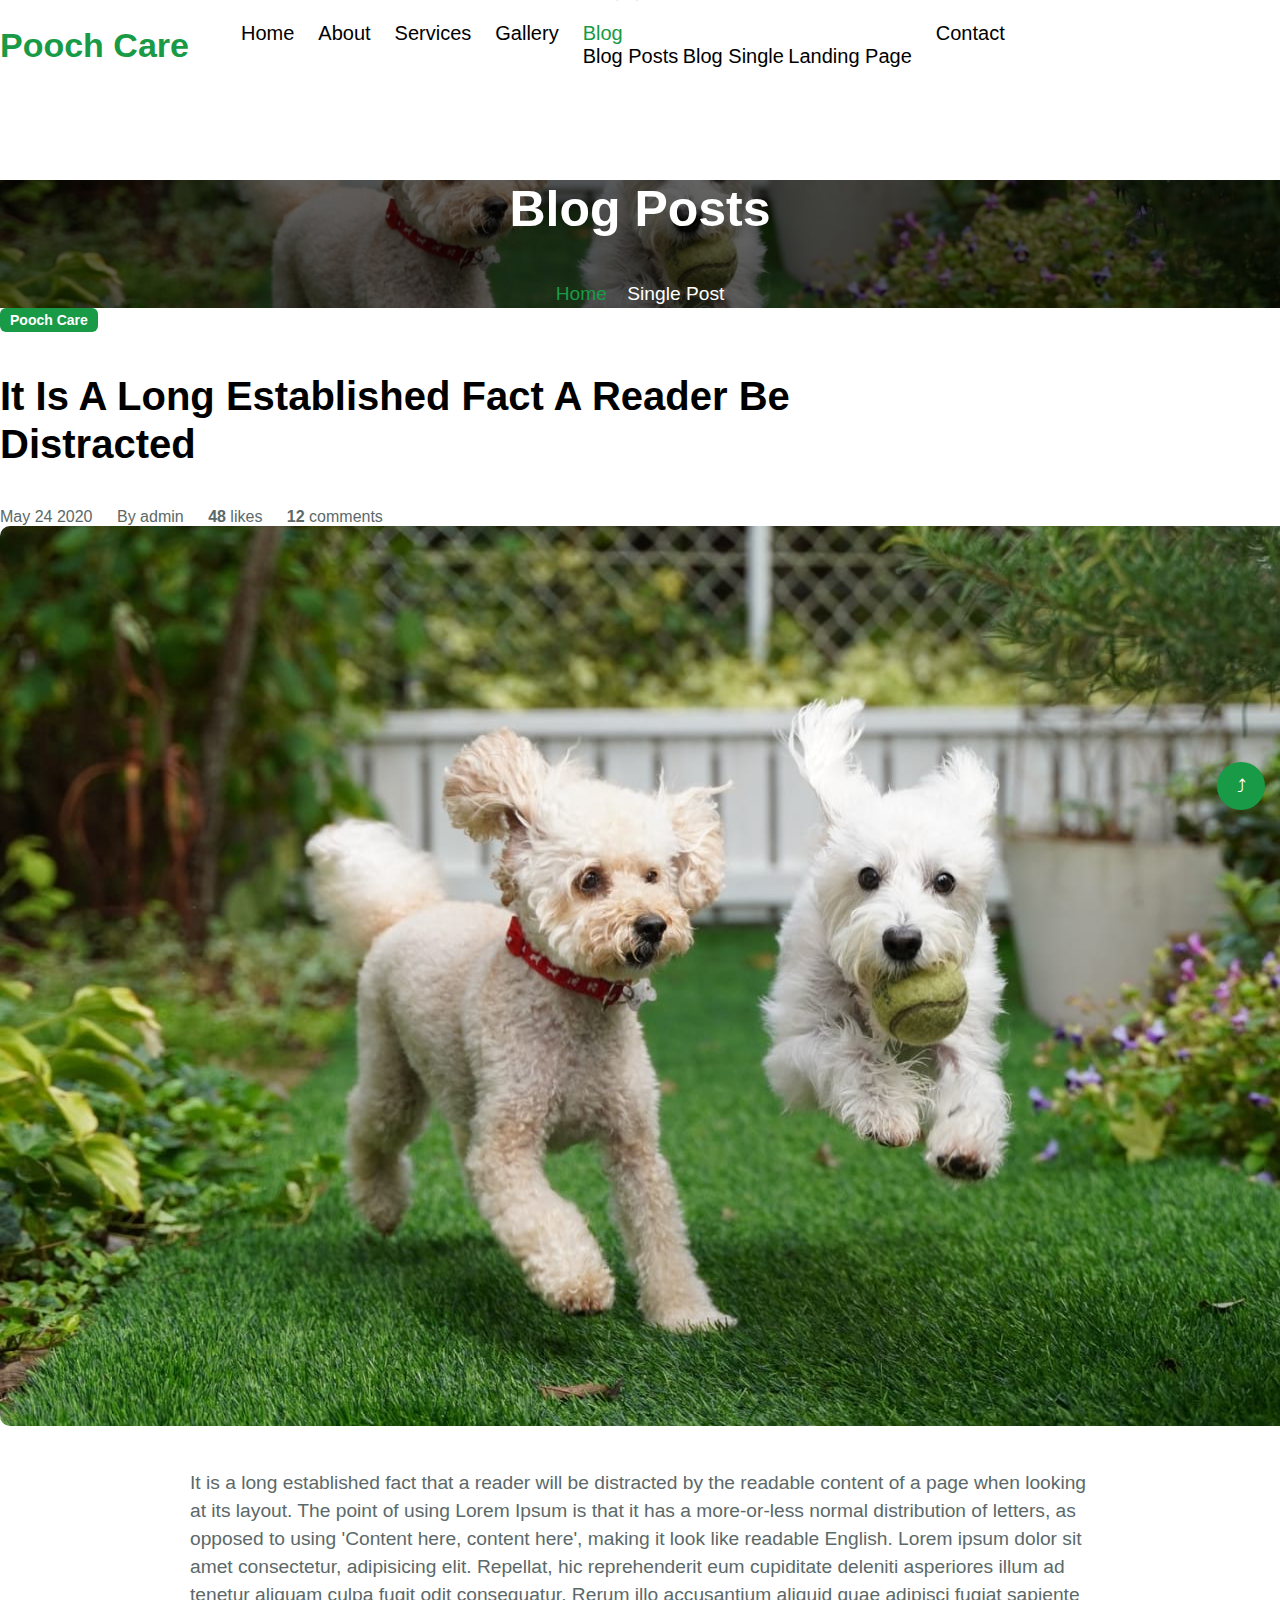
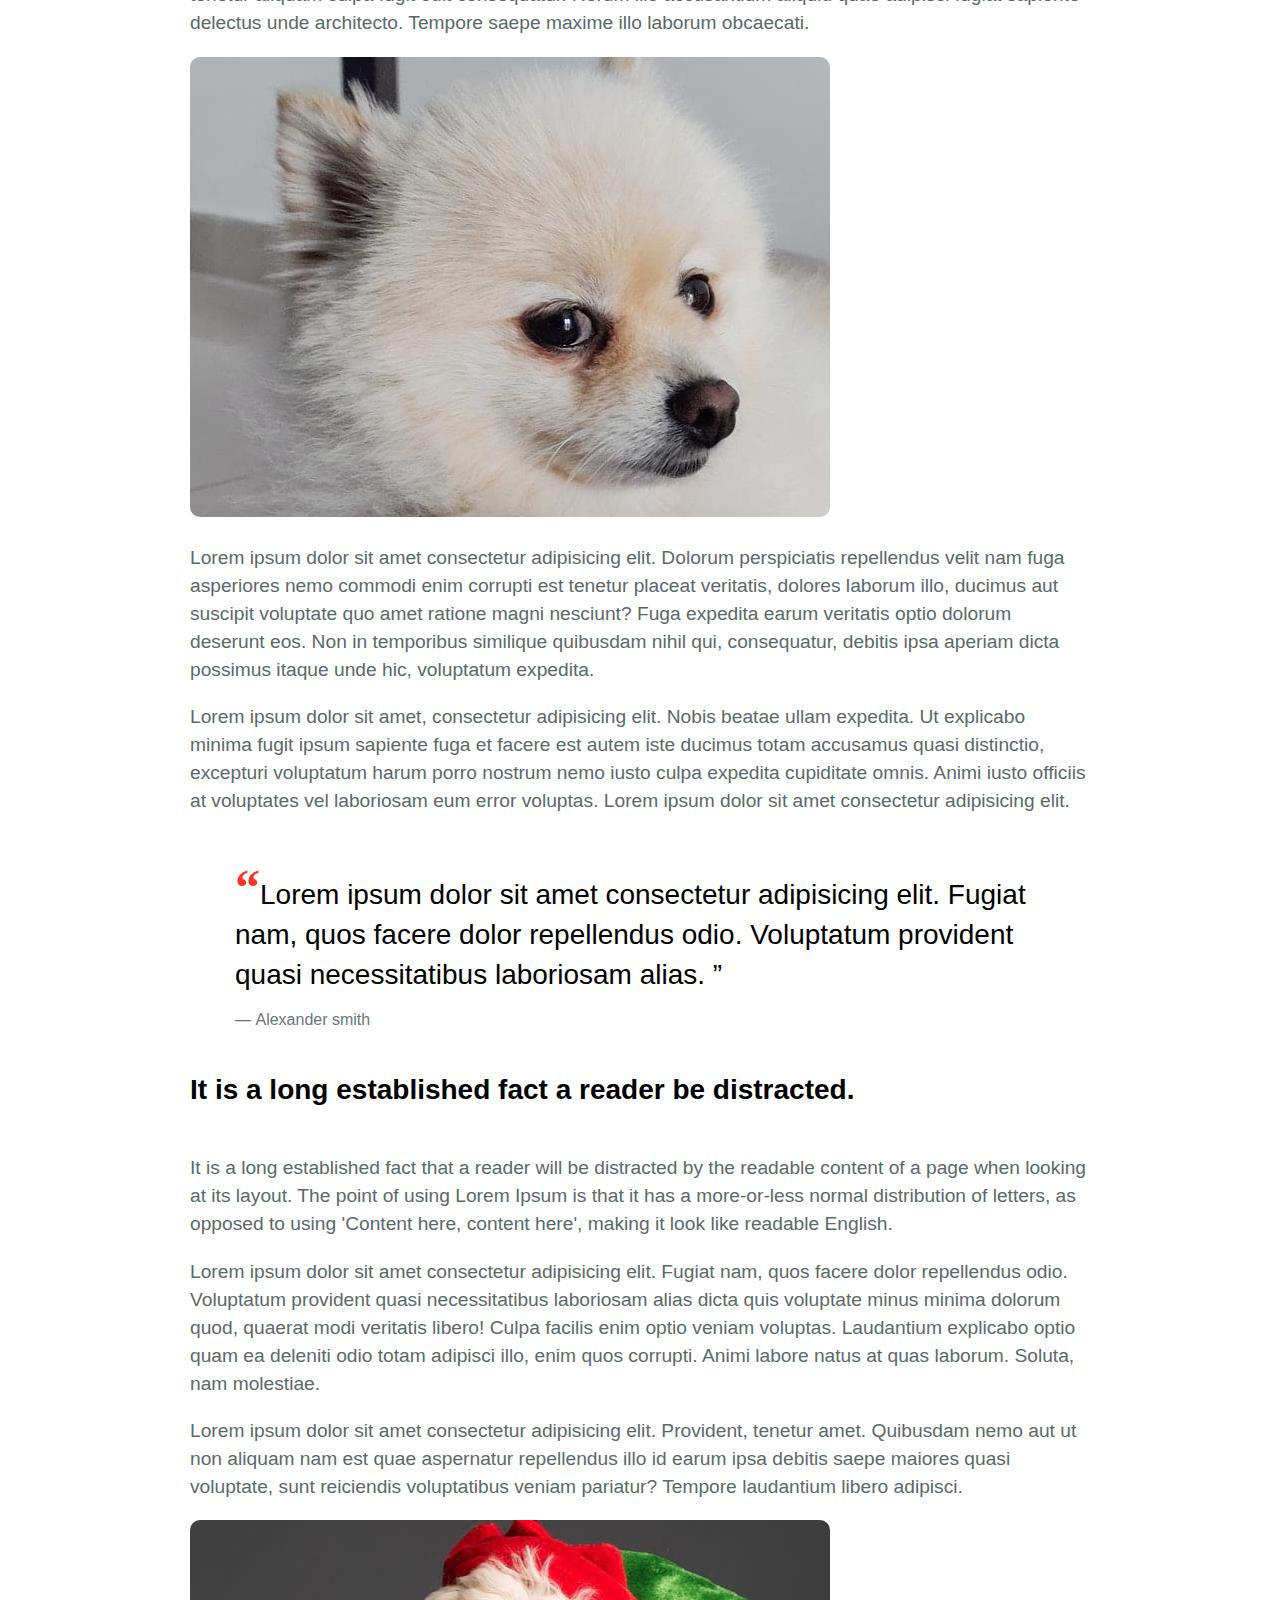
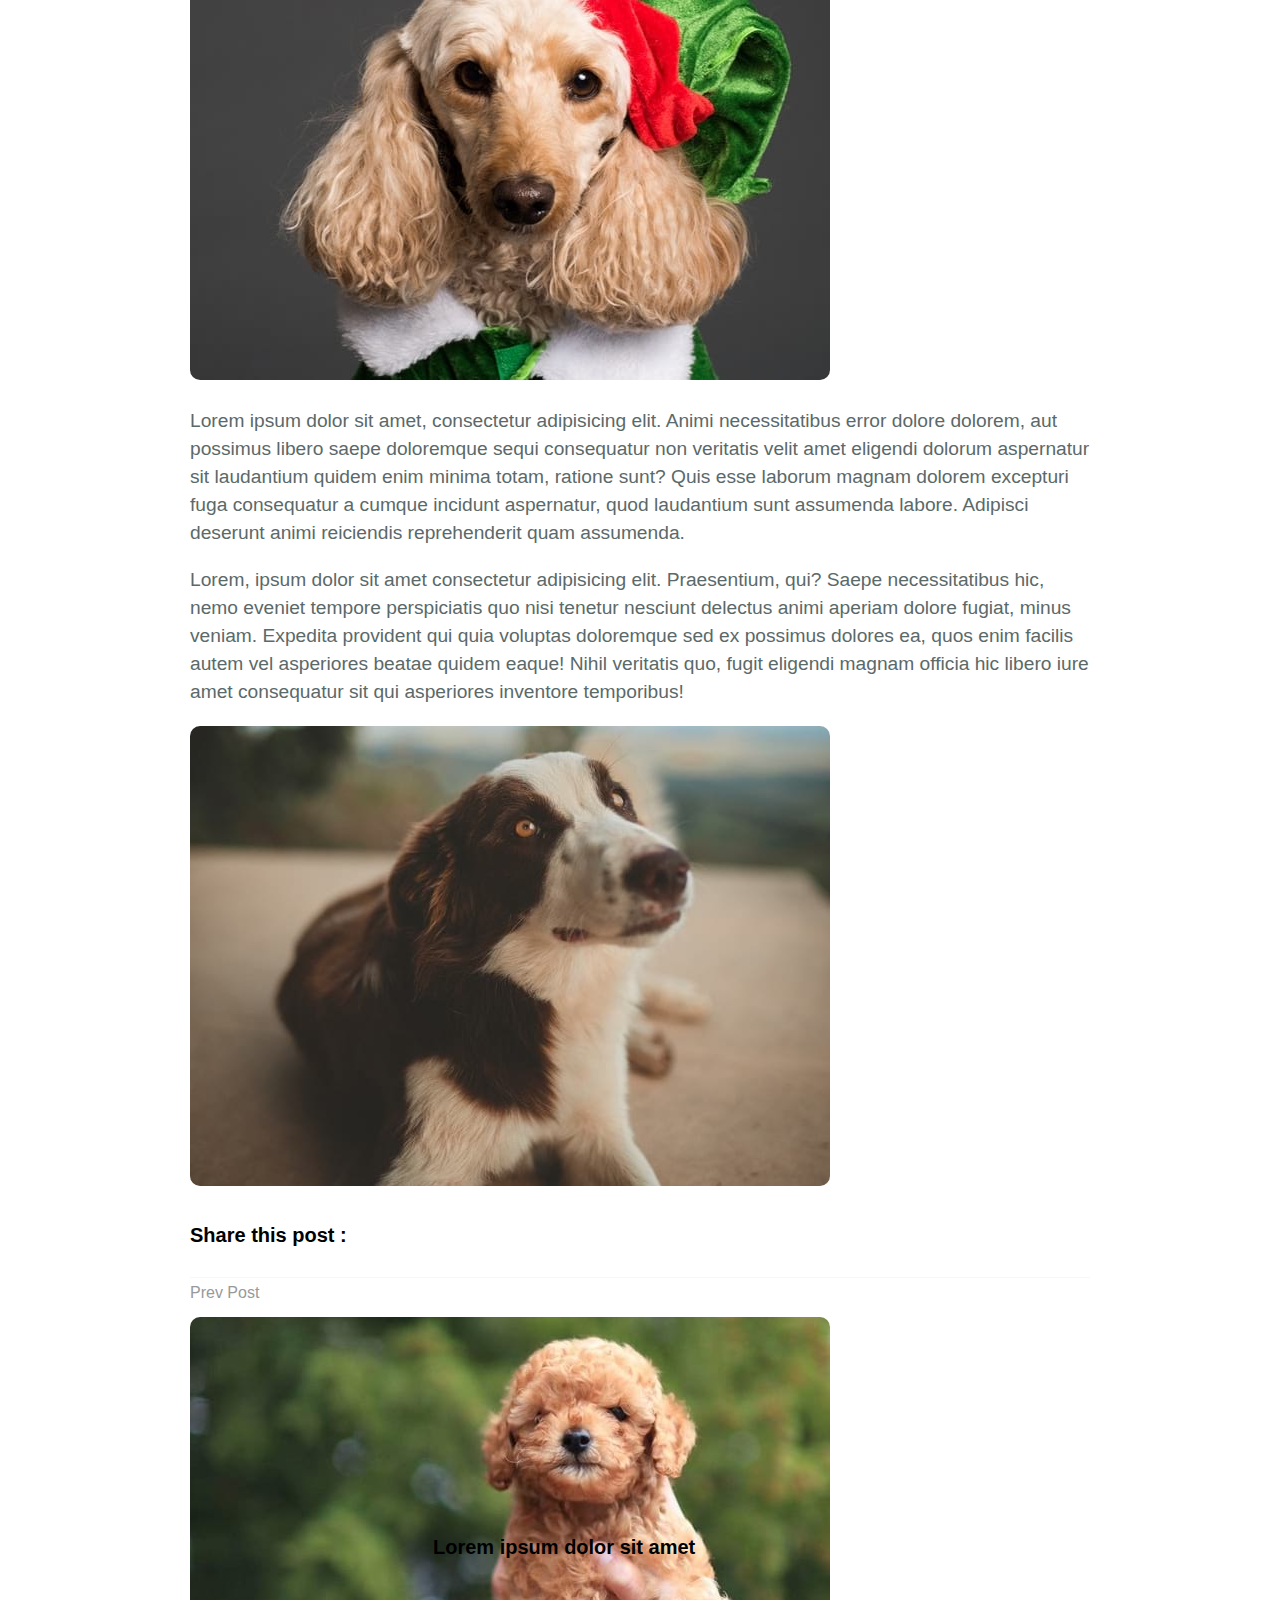
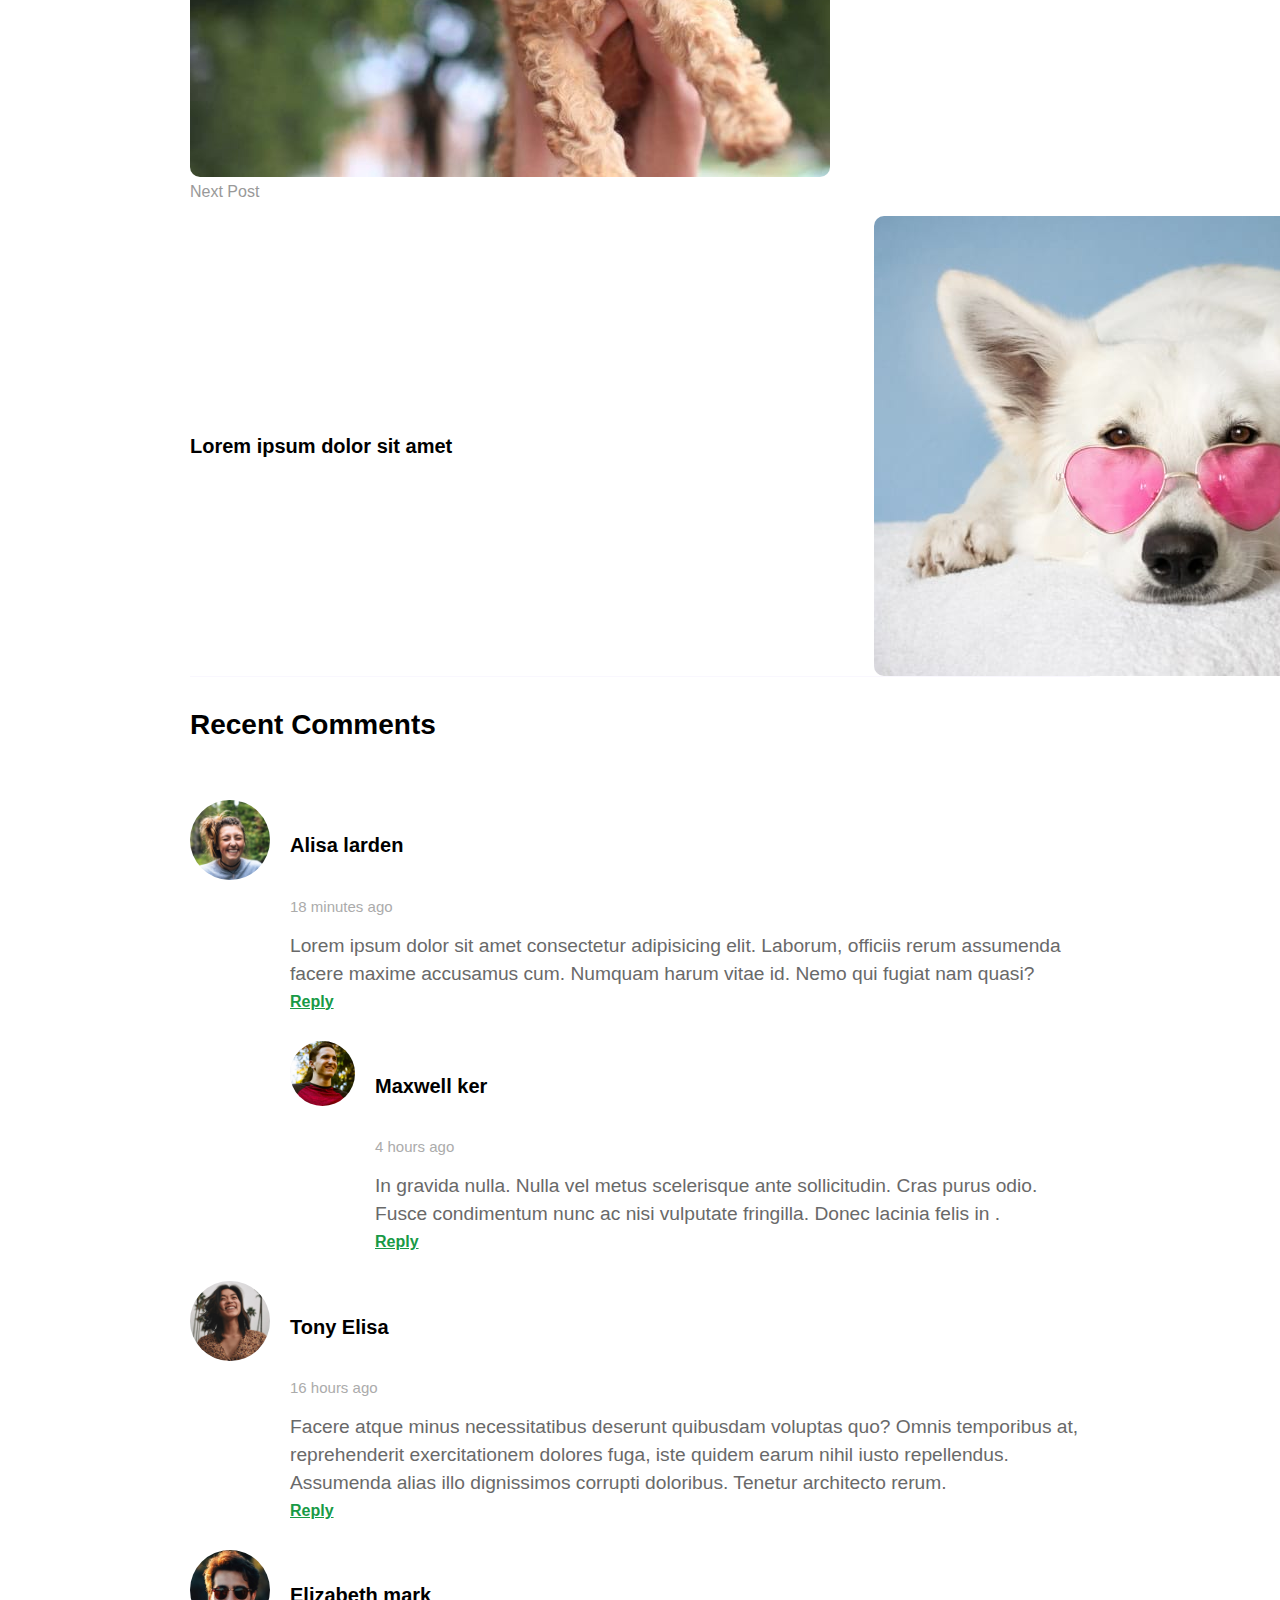
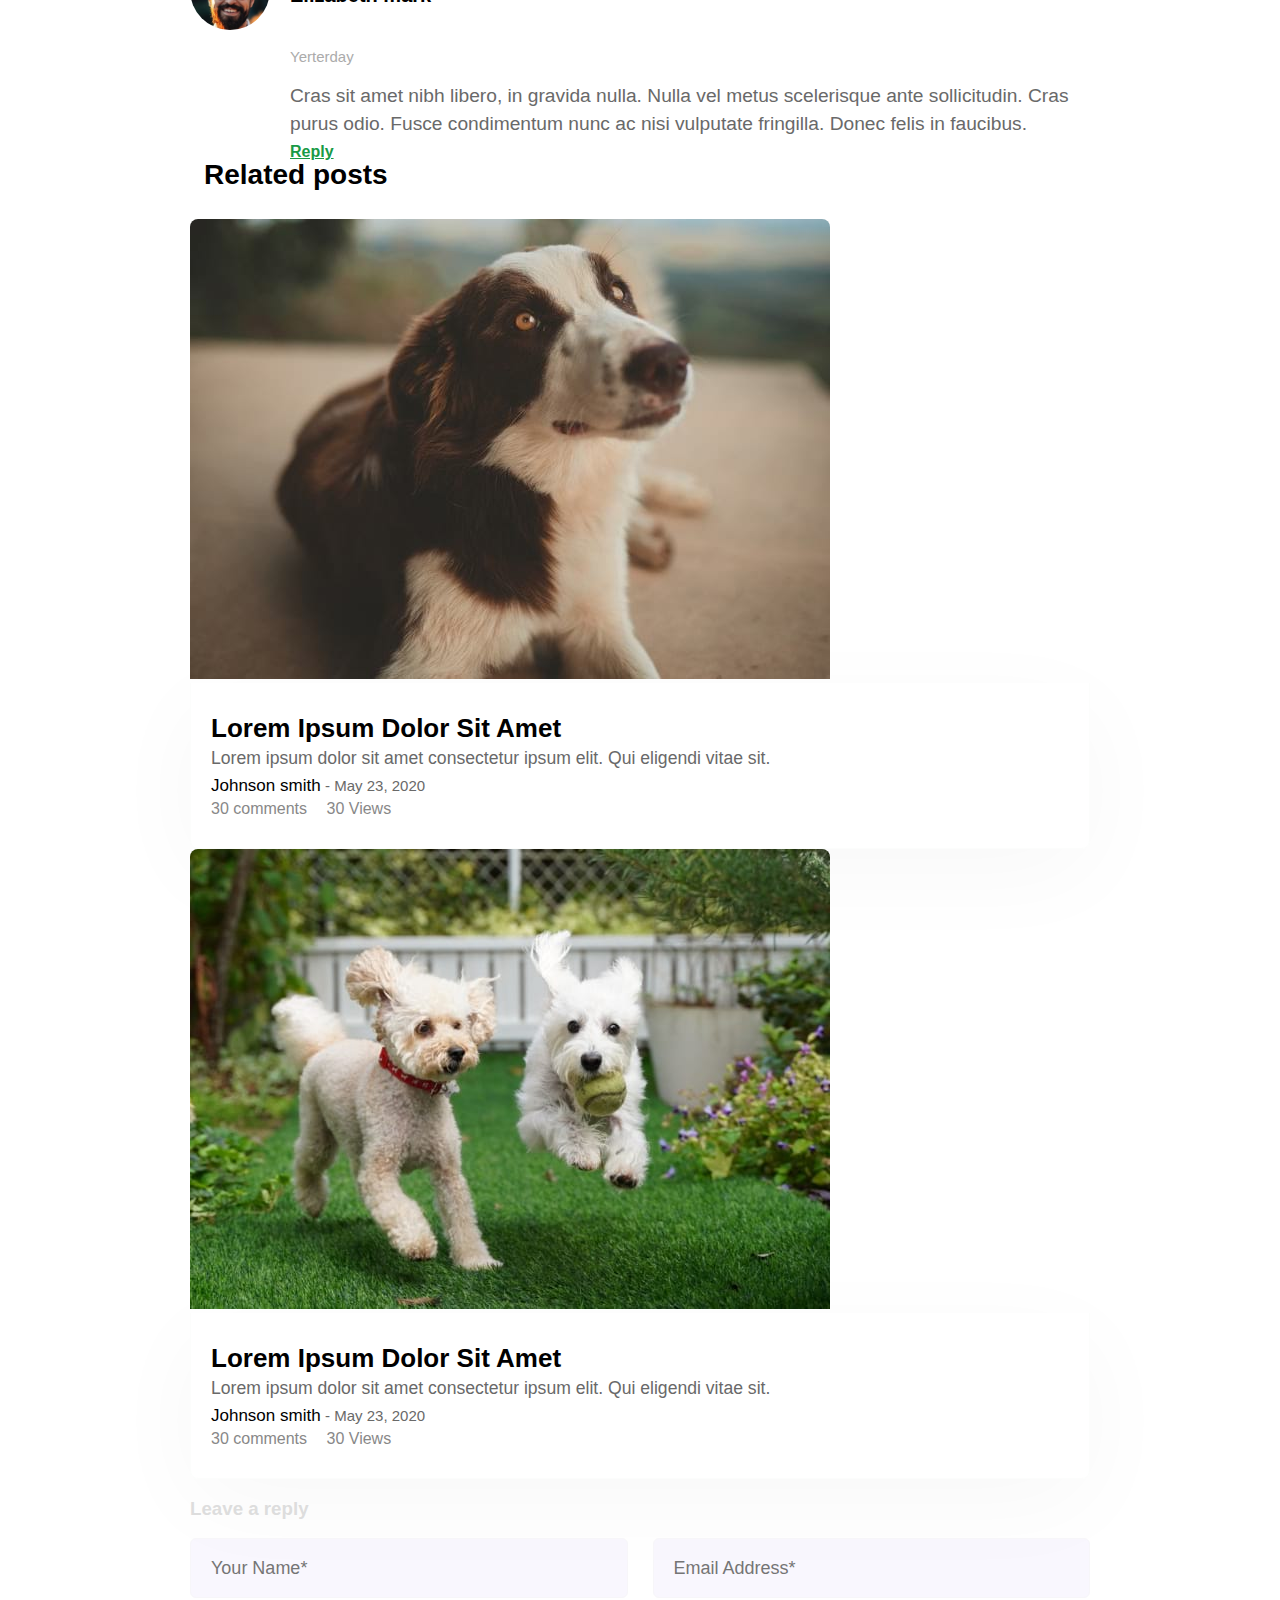
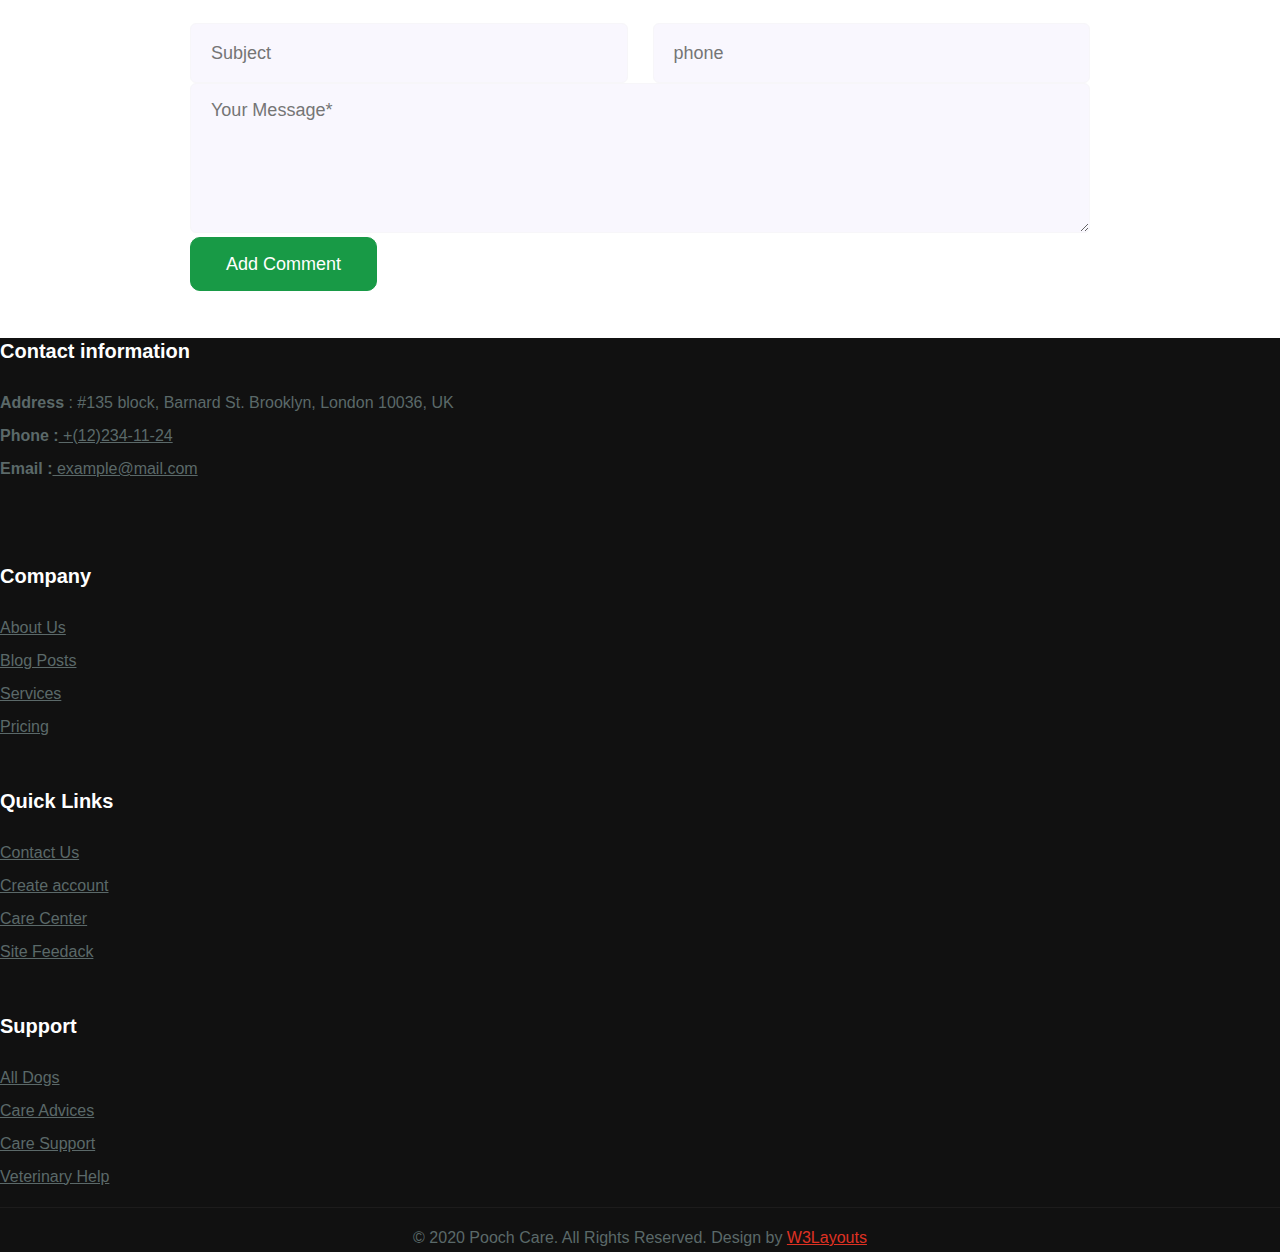
<file: HTML/blogsingle.html>
<!DOCTYPE html>
<html lang="en">
  <head>
    <meta charset="UTF-8" />
    <meta http-equiv="X-UA-Compatible" content="IE=edge" />
    <meta name="viewport" content="width=device-width, initial-scale=1.0" />
    <title>Pooch Care</title>
    <!-- FONT AWESOME -->
    <link
      rel="stylesheet"
      href="https://cdnjs.cloudflare.com/ajax/libs/font-awesome/6.2.0/css/all.min.css"
      integrity="sha512-xh6O/CkQoPOWDdYTDqeRdPCVd1SpvCA9XXcUnZS2FmJNp1coAFzvtCN9BmamE+4aHK8yyUHUSCcJHgXloTyT2A=="
      crossorigin="anonymous"
      referrerpolicy="no-referrer"
    />

    <!-- BS4 -->
    <link
      rel="stylesheet"
      href="https://cdn.jsdelivr.net/npm/bootstrap@4.6.2/dist/css/bootstrap.min.css"
      integrity="sha384-xOolHFLEh07PJGoPkLv1IbcEPTNtaed2xpHsD9ESMhqIYd0nLMwNLD69Npy4HI+N"
      crossorigin="anonymous"
    />

    <!-- FONT GG -->
    <link rel="preconnect" href="https://fonts.googleapis.com" />
    <link rel="preconnect" href="https://fonts.gstatic.com" crossorigin />
    <link
      href="https://fonts.googleapis.com/css2?family=Jost:wght@300;400;700&display=swap"
      rel="stylesheet"
    />

    <!-- MY CSS -->
    <link rel="stylesheet" href="../CSS/blogsingle.css" />
  </head>
  <body id="myBody">
    <div class="header fixed-top" id="site-header">
      <div class="container">
        <div class="header__all navbar">
          <h1>Pooch Care</h1>
          <div class="nav">
            <ul class="navigation">
              <li><a href="./index.html" class=" scroll">Home</a></li>
              <li><a href="./about.html" class="scroll">About</a></li>
              <li><a href="./services.html" class="scroll">Services</a></li>
              <li><a href="./gallery.html" class="scroll">Gallery</a></li>
              <li class="nav-link dropdown">
                <a
                  href="#"
                  id="navbarDropdown1"
                  role="button"
                  aria-expanded="false"
                  data-toggle="dropdown"
                  aria-haspopup="true"
                  class="scroll header__home"
                  >Blog
                  <i class="fa-solid fa-angle-down"></i>
                </a>
                <div class="dropdown-menu" aria-labelledby="navbarDropdown1">
                  <a class="dropdown-item scroll" href="./blogsingle.html">Blog Posts</a>
                  <a class="dropdown-item scroll" href="./blogsingle.html">Blog Single</a>
                  <a class="dropdown-item scroll" href="./ladingpage.html">Landing Page</a>
                </div>
              </li>
              <li><a href="#addredd" class="scroll">Contact</a></li>
            </ul>
            <div id="toggle">
              <i class="fa-solid fa-bars bars"></i>
            </div>
          </div>
          <button class="moon__light" id="switchButton" title="Click to switch theme">
            <i class="fa-regular fa-moon"></i>
            <i class="fa-regular fa-sun"></i>
          </button>
        </div>
      </div>
    </div>

    <section class="carousel">
      <div class="carousel__content py-5 py-4">
        <div class="container py-4">
          <h2>Blog Posts</h2>
          <ul class="mt-2">
            <li>
              <a href="#">Home</a>
            </li>
            <li>
              <span><i class="fa-solid fa-arrow-right"></i></span> Single Post
            </li>
          </ul>
        </div>
      </div>
    </section>
    <section class="blog">
      <div class="blog__single1 text-center py-5">
        <div class="container pt-5">
          <div class="reader">
            <ul>
              <li class="tag">Pooch Care</li>
            </ul>
            <h3 class="mt-3">
              It is a long established fact a reader be <br />distracted
            </h3>
            <ul class="mb-3 pb-3 mt-3">
              <li><i class="fa-regular fa-clock"></i> May 24 2020</li>
              <li><i class="fa-solid fa-user"></i> By admin</li>
              <li>
                <i class="fa-regular fa-heart"></i> <strong>48</strong> likes
              </li>
              <li>
                <i class="fa-regular fa-comments"></i>
                <strong>12</strong> comments
              </li>
            </ul>
          </div>
        </div>
        <div class="blog__image container">
          <img src="../Image/banner4.jpg" alt="" class="img-fluid" />
        </div>
        <div class="container">
          <div class="blog__text text-left pb-5">
            <p>
              It is a long established fact that a reader will be distracted by
              the readable content of a page when looking at its layout. The
              point of using Lorem Ipsum is that it has a more-or-less normal
              distribution of letters, as opposed to using 'Content here,
              content here', making it look like readable English. Lorem ipsum
              dolor sit amet consectetur, adipisicing elit. Repellat, hic
              reprehenderit eum cupiditate deleniti asperiores illum ad tenetur
              aliquam culpa fugit odit consequatur. Rerum illo accusantium
              aliquid quae adipisci fugiat sapiente delectus unde architecto.
              Tempore saepe maxime illo laborum obcaecati.
            </p>
            <div class="text__img row mt-5">
              <div class="col-md-4 col-12">
                <img src="../Image/g1.jpg" alt="" class="img-fluid" />
              </div>
              <div class="col-md-8 col-12 text__imagerps">
                <p>
                  Lorem ipsum dolor sit amet consectetur adipisicing elit.
                  Dolorum perspiciatis repellendus velit nam fuga asperiores
                  nemo commodi enim corrupti est tenetur placeat veritatis,
                  dolores laborum illo, ducimus aut suscipit voluptate quo amet
                  ratione magni nesciunt? Fuga expedita earum veritatis optio
                  dolorum deserunt eos. Non in temporibus similique quibusdam
                  nihil qui, consequatur, debitis ipsa aperiam dicta possimus
                  itaque unde hic, voluptatum expedita.
                </p>
              </div>
            </div>
            <p class="mt-3">
              Lorem ipsum dolor sit amet, consectetur adipisicing elit. Nobis
              beatae ullam expedita. Ut explicabo minima fugit ipsum sapiente
              fuga et facere est autem iste ducimus totam accusamus quasi
              distinctio, excepturi voluptatum harum porro nostrum nemo iusto
              culpa expedita cupiditate omnis. Animi iusto officiis at
              voluptates vel laboriosam eum error voluptas. Lorem ipsum dolor
              sit amet consectetur adipisicing elit.
            </p>
          </div>
        </div>
      </div>

      <div class="blog__single2">
        <div class="container">
          <div class="text__single2 blockquote">
            <q class="lorem mb-3 d-block"
              >Lorem ipsum dolor sit amet consectetur adipisicing elit. Fugiat
              nam, quos facere dolor repellendus odio. Voluptatum provident
              quasi necessitatibus laboriosam alias.
            </q>
            <p class="footer__single2">Alexander smith</p>
          </div>
        </div>
      </div>
      <div class="blog__single3">
        <div class="container">
          <div class="blog__single3Top">
            <h3>
              <a href="#"
                >It is a long established fact a reader be distracted.</a
              >
            </h3>
            <p class="mb-5">
              It is a long established fact that a reader will be distracted by
              the readable content of a page when looking at its layout. The
              point of using Lorem Ipsum is that it has a more-or-less normal
              distribution of letters, as opposed to using 'Content here,
              content here', making it look like readable English.
            </p>
            <p>
              Lorem ipsum dolor sit amet consectetur adipisicing elit. Fugiat
              nam, quos facere dolor repellendus odio. Voluptatum provident
              quasi necessitatibus laboriosam alias dicta quis voluptate minus
              minima dolorum quod, quaerat modi veritatis libero! Culpa facilis
              enim optio veniam voluptas. Laudantium explicabo optio quam ea
              deleniti odio totam adipisci illo, enim quos corrupti. Animi
              labore natus at quas laborum. Soluta, nam molestiae.
            </p>
            <p>
              Lorem ipsum dolor sit amet consectetur adipisicing elit.
              Provident, tenetur amet. Quibusdam nemo aut ut non aliquam nam est
              quae aspernatur repellendus illo id earum ipsa debitis saepe
              maiores quasi voluptate, sunt reiciendis voluptatibus veniam
              pariatur? Tempore laudantium libero adipisci.
            </p>
            <div class="text__image row mt-5 no-gutters">
              <div class="col-md-4 col-12">
                <img src="../Image/g2.jpg" alt="" class="img-fluid mt-3" />
              </div>
              <div class="col-md-8 col-12">
                <p class="ml-md-4 ml-0 text__imagerpv1">
                  Lorem ipsum dolor sit amet, consectetur adipisicing elit.
                  Animi necessitatibus error dolore dolorem, aut possimus libero
                  saepe doloremque sequi consequatur non veritatis velit amet
                  eligendi dolorum aspernatur sit laudantium quidem enim minima
                  totam, ratione sunt? Quis esse laborum magnam dolorem
                  excepturi fuga consequatur a cumque incidunt aspernatur, quod
                  laudantium sunt assumenda labore. Adipisci deserunt animi
                  reiciendis reprehenderit quam assumenda.
                </p>
              </div>
            </div>
            <div class="text__image row no-gutters">
              <div class="col-md-8 col-12">
                <p class="mt-4 mr-4 mb-0">
                  Lorem, ipsum dolor sit amet consectetur adipisicing elit.
                  Praesentium, qui? Saepe necessitatibus hic, nemo eveniet
                  tempore perspiciatis quo nisi tenetur nesciunt delectus animi
                  aperiam dolore fugiat, minus veniam. Expedita provident qui
                  quia voluptas doloremque sed ex possimus dolores ea, quos enim
                  facilis autem vel asperiores beatae quidem eaque! Nihil
                  veritatis quo, fugit eligendi magnam officia hic libero iure
                  amet consequatur sit qui asperiores inventore temporibus!
                </p>
              </div>
              <div class="col-md-4 col-12">
                <img src="../Image/g3.jpg" alt="" class="img-fluid mt-4" />
              </div>
            </div>
            <ul class="mt-4 blog__icon">
              <li>
                <h4 class="mr-4">Share this post :</h4>
              </li>
              <li class="facebook">
                <a href="#"><i class="fa-brands fa-facebook-f"></i></a>
              </li>
              <li class="twitter">
                <a href="#"><i class="fa-brands fa-twitter"></i></a>
              </li>
              <li class="instagram">
                <a href="#"><i class="fa-brands fa-instagram"></i></a>
              </li>
            </ul>
          </div>
          <div class="blog__single3Bottom row mt-5 py-4">
            <div class="bottom__left col-6">
              <span>
                <i class="fa-solid fa-angles-left"></i>
                Prev Post
              </span>
              <a href="#" class="aFirst">
                <img src="../Image/g9.jpg" alt="" class="img-fluid" />
                <label>Lorem ipsum dolor sit amet</label>
              </a>
            </div>
            <div class="bottom__right col-6 text-right">
              <span>
                Next Post
                <i class="fa-solid fa-angles-right"></i>
              </span>
              <a href="#" class="aLast">
                <label class="d-inline-blocl">Lorem ipsum dolor sit amet</label>
                <img src="../Image/g8.jpg" alt="" class="img-fluid" />
              </a>
            </div>
          </div>
        </div>
      </div>
    </section>
    <section class="comment py-5">
      <div class="comment__content">
        <div class="container">
          <div class="comment__contact">
            <h3>Recent Comments</h3>
            <div class="comment__item">
              <div class="img__comment">
                <img src="../Image/f1.jpg" alt="" />
              </div>
              <div class="media__comment">
                <h5>Alisa larden</h5>
                <span>18 minutes ago</span>
                <p>
                  Lorem ipsum dolor sit amet consectetur adipisicing elit.
                  Laborum, officiis rerum assumenda facere maxime accusamus cum.
                  Numquam harum vitae id. Nemo qui fugiat nam quasi?
                </p>
                <a href="#">Reply</a>
                <div class="media mt-4">
                  <div class="media__left">
                    <img src="../Image/f2.jpg" alt="" />
                  </div>
                  <div class="media__right">
                    <h5>Maxwell ker</h5>
                    <span>4 hours ago</span>
                    <p>
                      In gravida nulla. Nulla vel metus scelerisque ante
                      sollicitudin. Cras purus odio. Fusce condimentum nunc ac
                      nisi vulputate fringilla. Donec lacinia felis in .
                    </p>
                    <a href="#">Reply</a>
                  </div>
                </div>
              </div>
            </div>
            <div class="comment__item">
              <div class="img__comment">
                <img src="../Image/f3.jpg" alt="" />
              </div>
              <div class="media__comment">
                <h5>Tony Elisa</h5>
                <span>16 hours ago</span>
                <p>
                  Facere atque minus necessitatibus deserunt quibusdam voluptas
                  quo? Omnis temporibus at, reprehenderit exercitationem dolores
                  fuga, iste quidem earum nihil iusto repellendus. Assumenda
                  alias illo dignissimos corrupti doloribus. Tenetur architecto
                  rerum.
                </p>
                <a href="#">Reply</a>
              </div>
            </div>
            <div class="comment__item">
              <div class="img__comment">
                <img src="../Image/f4.jpg" alt="" />
              </div>
              <div class="media__comment">
                <h5>Elizabeth mark</h5>
                <span>Yerterday</span>
                <p>
                  Cras sit amet nibh libero, in gravida nulla. Nulla vel metus
                  scelerisque ante sollicitudin. Cras purus odio. Fusce
                  condimentum nunc ac nisi vulputate fringilla. Donec felis in
                  faucibus.
                </p>
                <a href="#">Reply</a>
              </div>
            </div>
          </div>
        </div>
      </div>
    </section>
    <section class="posts">
      <div class="posts__contact py-3">
        <div class="container">
          <div class="posts__content">
            <div class="posts__header">
              <h3 class="comment">Related posts</h3>
            </div>
            <div class="row comment">
              <div class="col-md-6 col-12 mt-md-0 mt-5 col__item">
                <div class="row__top">
                  <img src="../Image/g3.jpg" alt="" class="img-fluid" />
                </div>
                <div class="row__bottom">
                  <a href="#">Lorem ipsum dolor sit amet </a>
                  <p>
                    Lorem ipsum dolor sit amet consectetur ipsum elit. Qui
                    eligendi vitae sit.
                  </p>
                  <div class="smith align-item-center mt-3 mb-1">
                    <a href="#">Johnson smith</a>
                    <span>- May 23, 2020</span>
                  </div>
                  <ul>
                    <li><i class="fa-solid fa-comment"></i> 30 comments</li>
                    <li><i class="fa-solid fa-eye"></i> 30 Views</li>
                  </ul>
                </div>
              </div>
              <div class="col-md-6 col-12 mt-md-0 mt-5 col__item">
                <div class="row__top">
                  <img src="../Image/g4.jpg" alt="" class="img-fluid" />
                </div>
                <div class="row__bottom">
                  <a href="#">Lorem ipsum dolor sit amet </a>
                  <p>
                    Lorem ipsum dolor sit amet consectetur ipsum elit. Qui
                    eligendi vitae sit.
                  </p>
                  <div class="smith align-item-center mt-3 mb-1">
                    <a href="#">Johnson smith</a>
                    <span>- May 23, 2020</span>
                  </div>
                  <ul>
                    <li><i class="fa-solid fa-comment"></i> 30 comments</li>
                    <li><i class="fa-solid fa-eye"></i> 30 Views</li>
                  </ul>
                </div>
              </div>
            </div>
          </div>
        </div>
      </div>
    </section>
    <section class="leave py-5">
      <div class="leave__content py-3">
        <div class="container">
          <div class="leave__contact">
            <h3>Leave a reply</h3>
            <form action="#">
              <div class="leave__for">
                <div class="leave__item">
                  <input
                    type="text"
                    class="form-control"
                    name="name"
                    placeholder="Your Name*"
                  />
                </div>
                <div class="leave__item">
                  <input
                    type="email"
                    class="form-control"
                    name="email"
                    placeholder="Email Address*"
                  />
                </div>
                <div class="leave__item">
                  <input
                    type="text"
                    class="form-control"
                    name="Subject"
                    placeholder="Subject"
                  />
                </div>
                <div class="leave__item">
                  <input
                    type="phone"
                    class="form-control"
                    name="phone"
                    placeholder="phone"
                  />
                </div>
              </div>
              <div class="mt-4">
                <textarea placeholder="Your Message*"></textarea>
              </div>
              <div class="leave__button mt-4 text-right">
                <button class="btn-primary">Add Comment</button>
              </div>
            </form>
          </div>
        </div>
      </div>
    </section>
    <section class="footer pt-5">
      <footer>
        <div class="container py-3">
          <div class="footer__top">
            <div class="row footer__toprps">
              <div class="col-md-6 col-12 pt-md-0 pt-5 footer__left">
                <h6>Contact information</h6>
                <ul>
                  <li>
                    <strong>Address</strong> : #135 block, Barnard St. Brooklyn,
                    London 10036, UK
                  </li>
                  <li>
                    <strong>Phone :</strong><a href="#"> +(12)234-11-24</a>
                  </li>
                  <li>
                    <strong>Email :</strong><a href="#"> example@mail.com</a>
                  </li>
                </ul>
                <div class="footer__icon mt-3">
                  <li><i class="fa-brands fa-facebook-f"></i></li>
                  <li><i class="fa-brands fa-twitter"></i></li>
                  <li><i class="fa-brands fa-dribbble"></i></li>
                  <li><i class="fa-brands fa-google"></i></li>
                </div>
              </div>
              <div class="col-md-6 col-12 pt-md-0 pt-5 footer__right">
                <div class="row">
                  <div class="col-sm-4 col-6">
                    <h6>Company</h6>
                    <ul>
                      <li><a href="#">About Us</a></li>
                      <li><a href="#">Blog Posts</a></li>
                      <li><a href="#">Services</a></li>
                      <li><a href="#">Pricing</a></li>
                    </ul>
                  </div>
                  <div class="col-sm-4 col-6 class footer__rightrpv">
                    <h6>Quick Links</h6>
                    <ul>
                      <li><a href="#">Contact Us</a></li>
                      <li><a href="#">Create account</a></li>
                      <li><a href="#">Care Center</a></li>
                      <li><a href="#">Site Feedack</a></li>
                    </ul>
                  </div>
                  <div class="col-sm-4 col-6 class footer__rightrpv pt-md-0 pt-4">
                    <h6>Support</h6>
                    <ul>
                      <li><a href="#">All Dogs</a></li>
                      <li><a href="#">Care Advices</a></li>
                      <li><a href="#">Care Support</a></li>
                      <li><a href="#">Veterinary Help</a></li>
                    </ul>
                  </div>
                </div>
              </div>
            </div>
          </div>
        </div>
        <div class="footer__bottom py-3 mt-5">
          <p>
            © 2020 Pooch Care. All Rights Reserved. Design by
            <a href="#">W3Layouts</a>
          </p>
        </div>
      </footer>
    </section>

    <!-- Move top     -->
    <button
      onclick="topFunction()"
      id="movetop"
      title="Go to top"
      style="display: block"
    >
      ⤴
    </button>
    <script>
      window.onscroll = function () {
        scrollFunction();
      };

      function scrollFunction() {
        if (
          document.body.scrollTop > 20 ||
          document.documentElement.scrollTop > 20
        ) {
          document.getElementById("movetop").style.display = "block";
        } else {
          document.getElementById("movetop").style.display = "none";
        }
      }

      function topFunction() {
        document.body.scrollTop = 0;
        document.documentElement.scrollTop = 0;
      }
    </script>

    <!-- JQUERY -->
    <script
      src="https://cdnjs.cloudflare.com/ajax/libs/jquery/3.6.1/jquery.min.js"
      integrity="sha512-aVKKRRi/Q/YV+4mjoKBsE4x3H+BkegoM/em46NNlCqNTmUYADjBbeNefNxYV7giUp0VxICtqdrbqU7iVaeZNXA=="
      crossorigin="anonymous"
      referrerpolicy="no-referrer"
    ></script>
    <!-- BS4 JS -->
    <script
      src="https://cdn.jsdelivr.net/npm/jquery@3.5.1/dist/jquery.slim.min.js"
      integrity="sha384-DfXdz2htPH0lsSSs5nCTpuj/zy4C+OGpamoFVy38MVBnE+IbbVYUew+OrCXaRkfj"
      crossorigin="anonymous"
    ></script>
    <script
      src="https://cdn.jsdelivr.net/npm/bootstrap@4.6.2/dist/js/bootstrap.bundle.min.js"
      integrity="sha384-Fy6S3B9q64WdZWQUiU+q4/2Lc9npb8tCaSX9FK7E8HnRr0Jz8D6OP9dO5Vg3Q9ct"
      crossorigin="anonymous"
    ></script>
    <!-- MENU JS -->
    <script>
      $(window).on("scroll", function () {
        var scroll = $(window).scrollTop();

        if (scroll >= 80) {
          $("#site-header").addClass("nav-fixed");
        } else {
          $("#site-header").removeClass("nav-fixed");
        }
      });

      //Main navigation Active Class Add Remove
      $(".navbar-toggler").on("click", function () {
        $(".header").toggleClass("active");
      });
      $(document).on("ready", function () {
        if ($(window).width() > 991) {
          $(".header").removeClass("active");
        }
        $(window).on("resize", function () {
          if ($(window).width() > 991) {
            $(".header").removeClass("active");
          }
        });
      });
    </script>
    <script>
      $(window).on("scroll", function () {
        var scroll = $(window).scrollTop();

        if (scroll >= 80) {
          $("#site-header").addClass("nav-fixed");
        } else {
          $("#site-header").removeClass("nav-fixed");
        }
      });

      //Main navigation Active Class Add Remove
      $(".navbar-toggler").on("click", function () {
        $("header").toggleClass("active");
      });
      $(document).on("ready", function () {
        if ($(window).width() > 991) {
          $("header").removeClass("active");
        }
        $(window).on("resize", function () {
          if ($(window).width() > 991) {
            $("header").removeClass("active");
          }
        });
      });
    </script>
    <!-- TOGGL -->
    <script>
      let navigation = document.querySelector(".navigation");
      let toggle = document.querySelector("#toggle");
      let header__all = document.querySelector(".header__all");

      toggle.onclick = function () {
        header__all.classList.toggle("open");
      };
    </script>
    <script>
      /**
Solution: 
Khi click vào nút moon 🌙 , thẻ body sẽ được thêm class dark.
Dựa vào class dark, ta viết css dành riêng cho dark theme.

Ngược lại, khi click vào nút sun ☀️, ta sẽ xóa class dark để css light theme hiện lại

*/

      //gọi thẻ button có id là switchButton
      // gắn chức năng click cho switchButton
      document.getElementById("switchButton").onclick = function () {
        //khi button được click thì tìm đến thẻ body có  id là myBody
        // dùng classlist để gọi thuộc tính class của thẻ body
        //Sử dụng toggle() để thêm hoặc xóa 1 class của thẻ html. Nếu thẻ body không có class dark thì toggle sẽ thêm class dark vào body. Ngược lại, nếu thẻ body đang có class dark thì toogle sẽ xóa class dark đi.
        document.getElementById("myBody").classList.toggle("dark");
      };
    </script>
  </body>
</html>
</file>
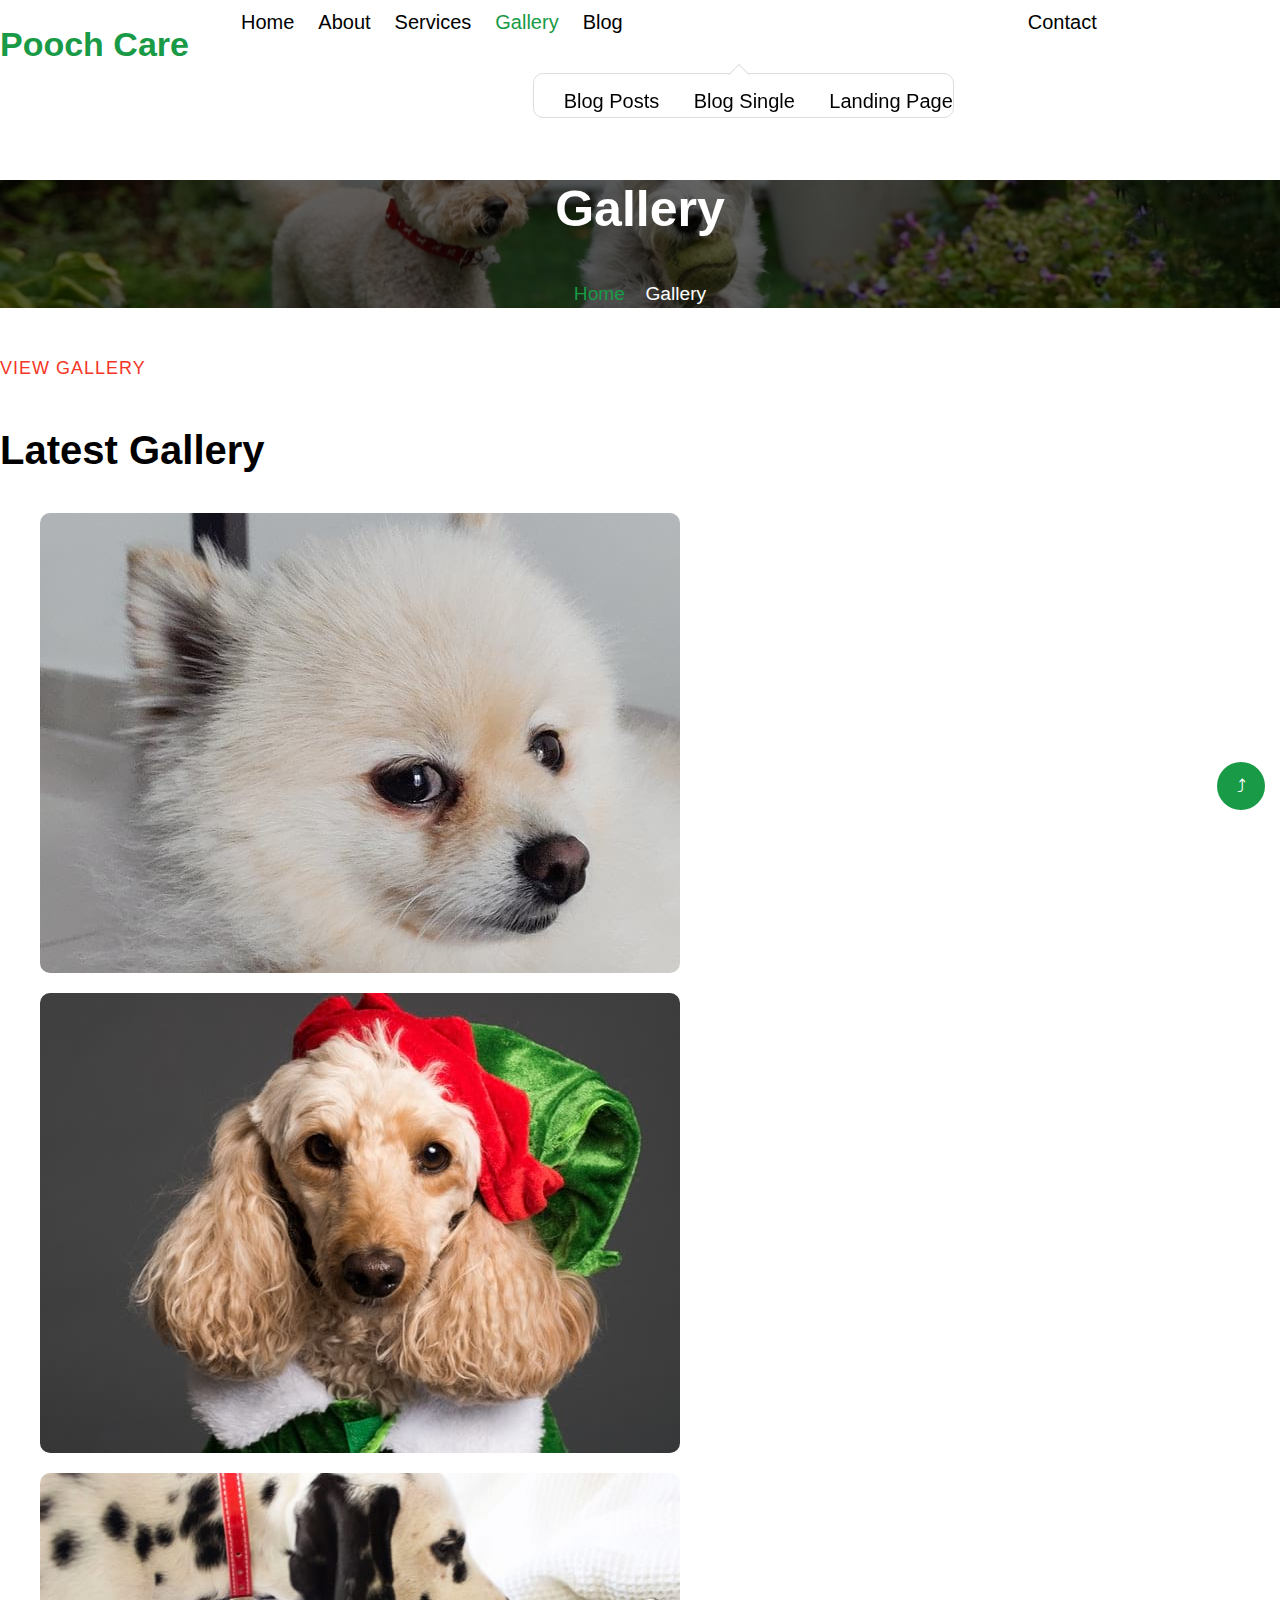
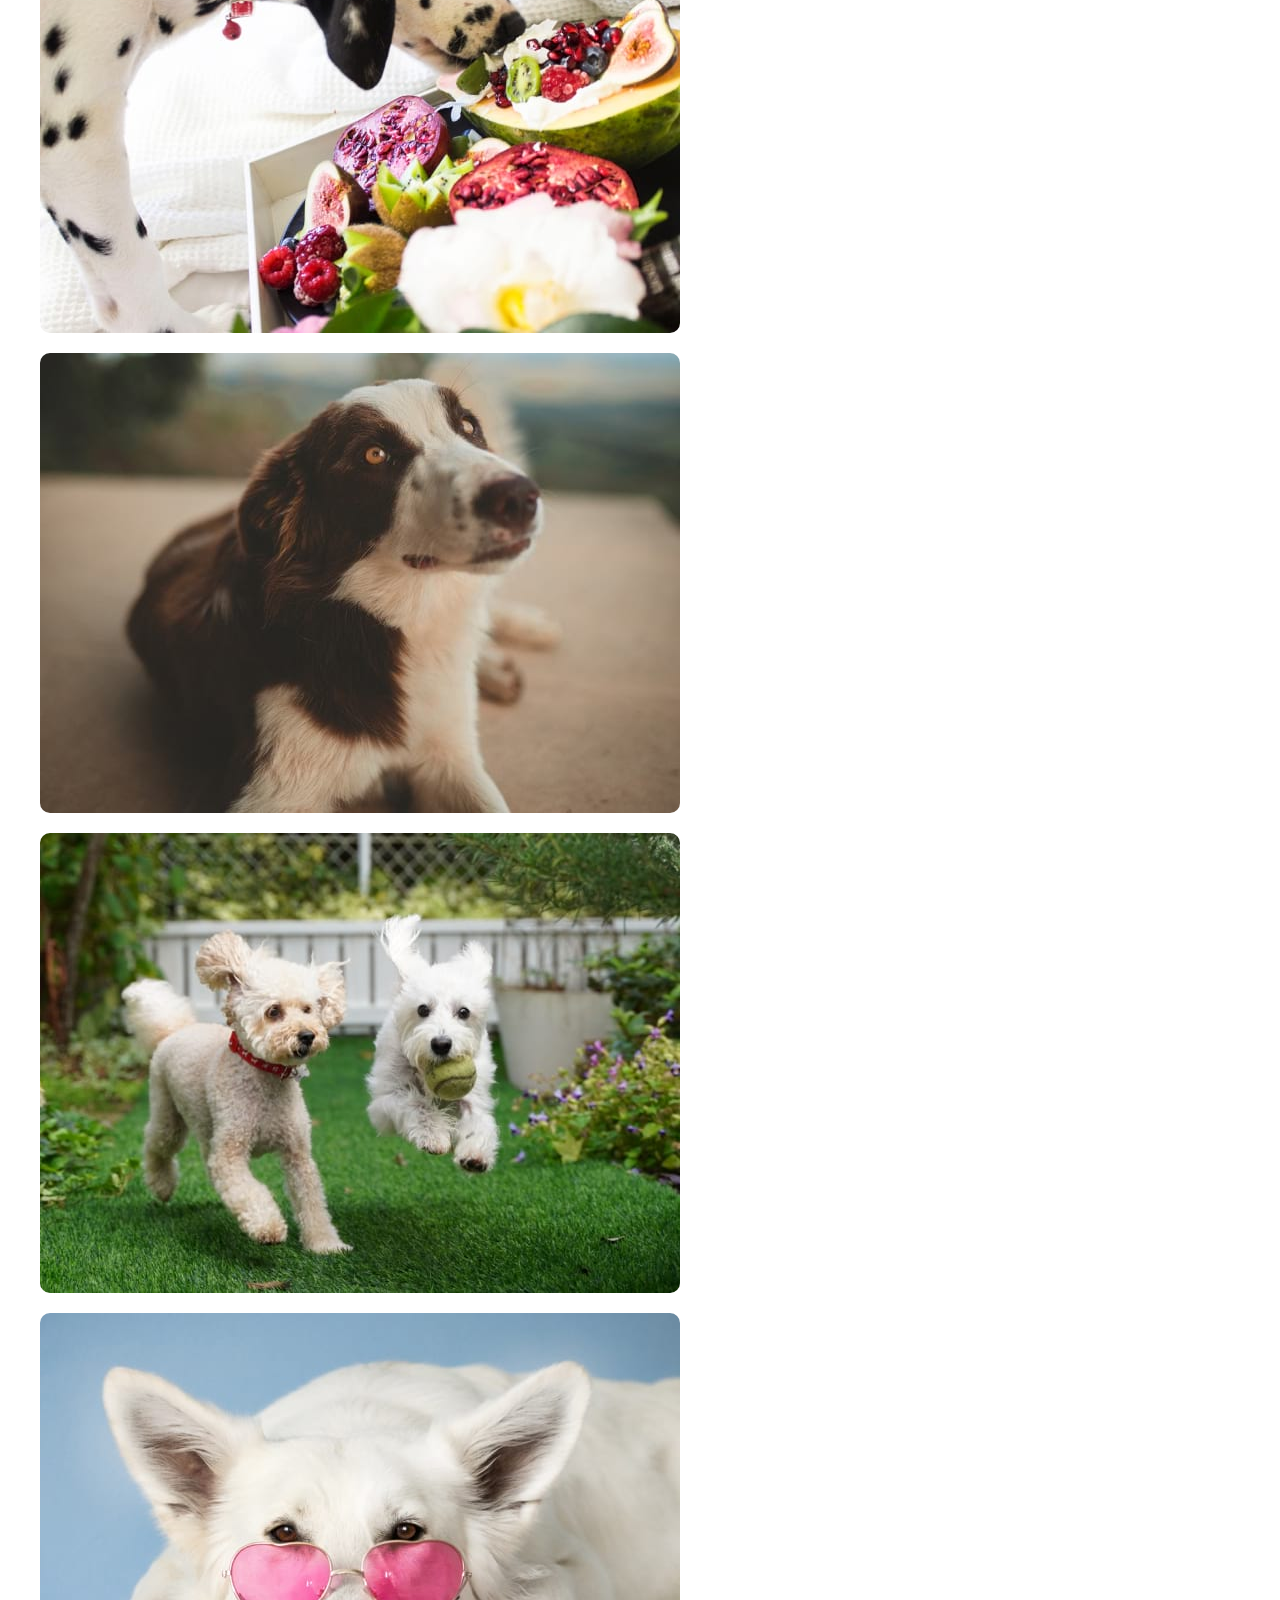
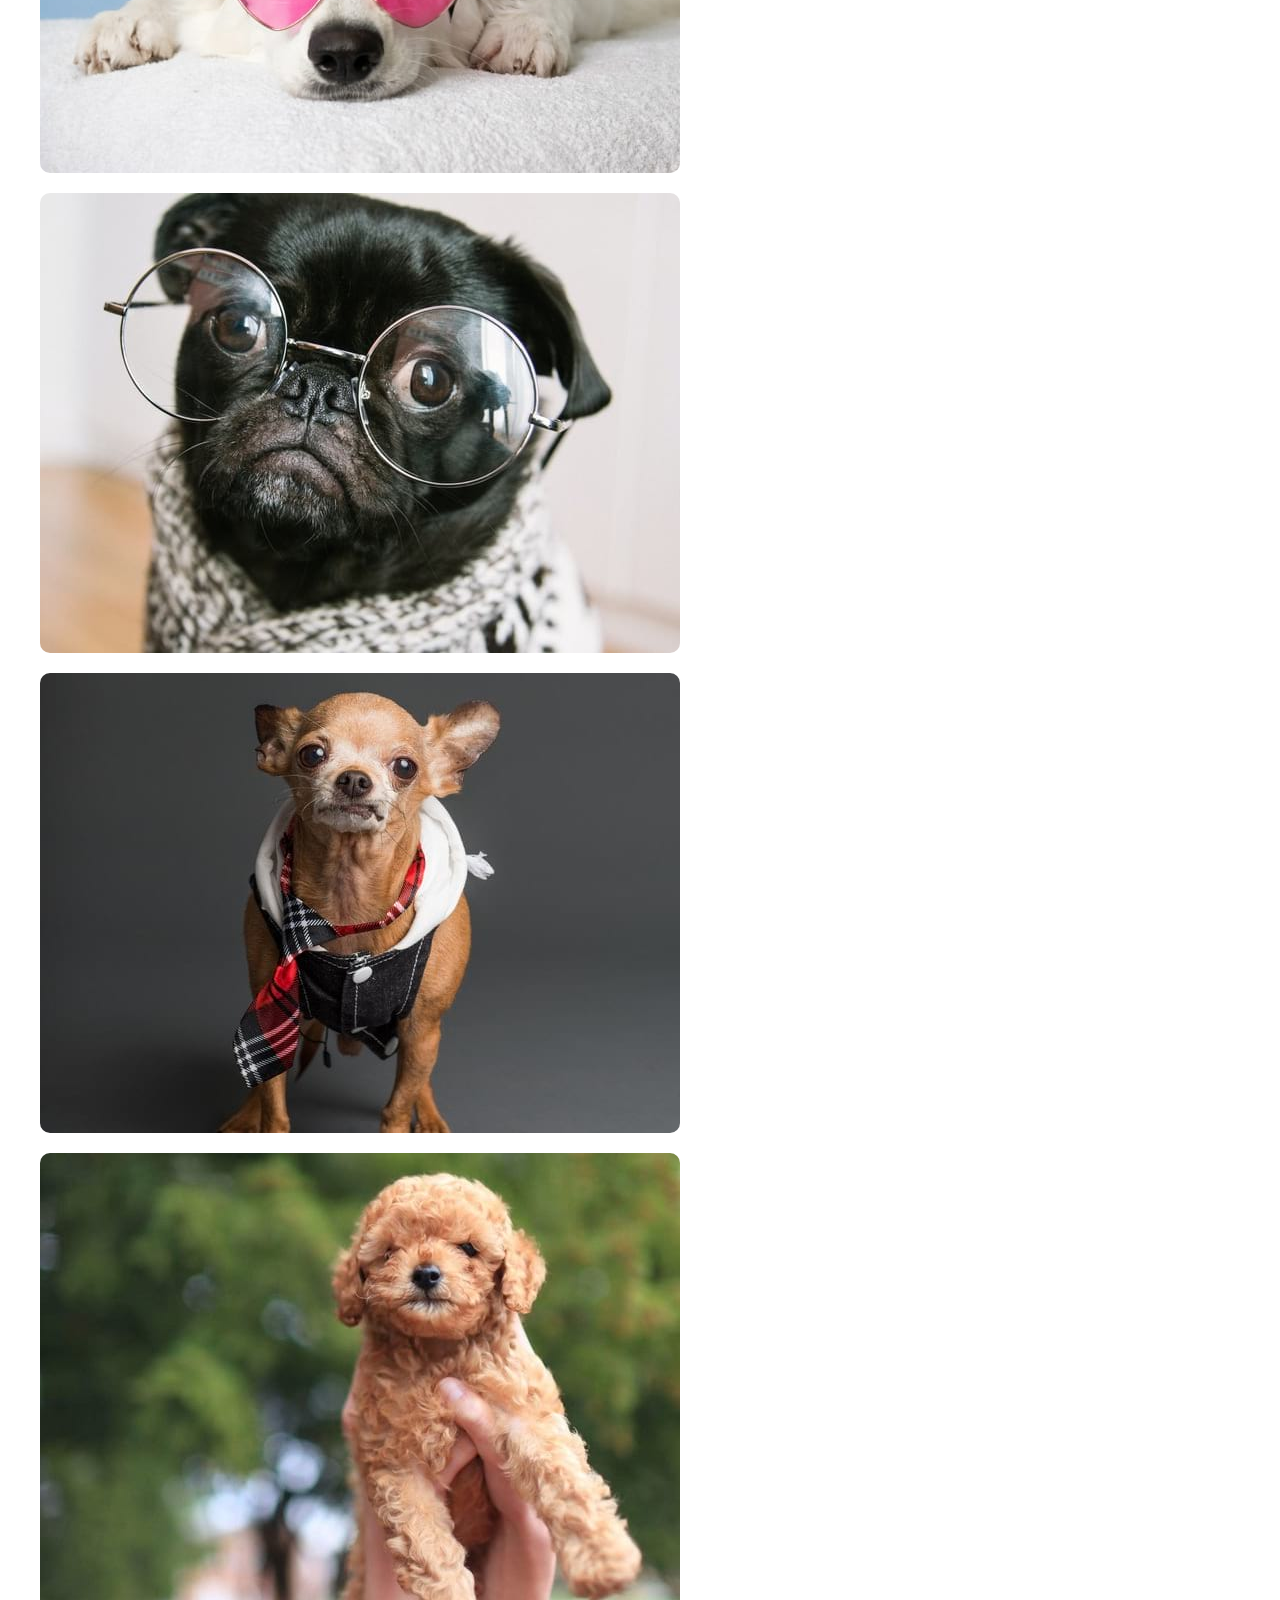
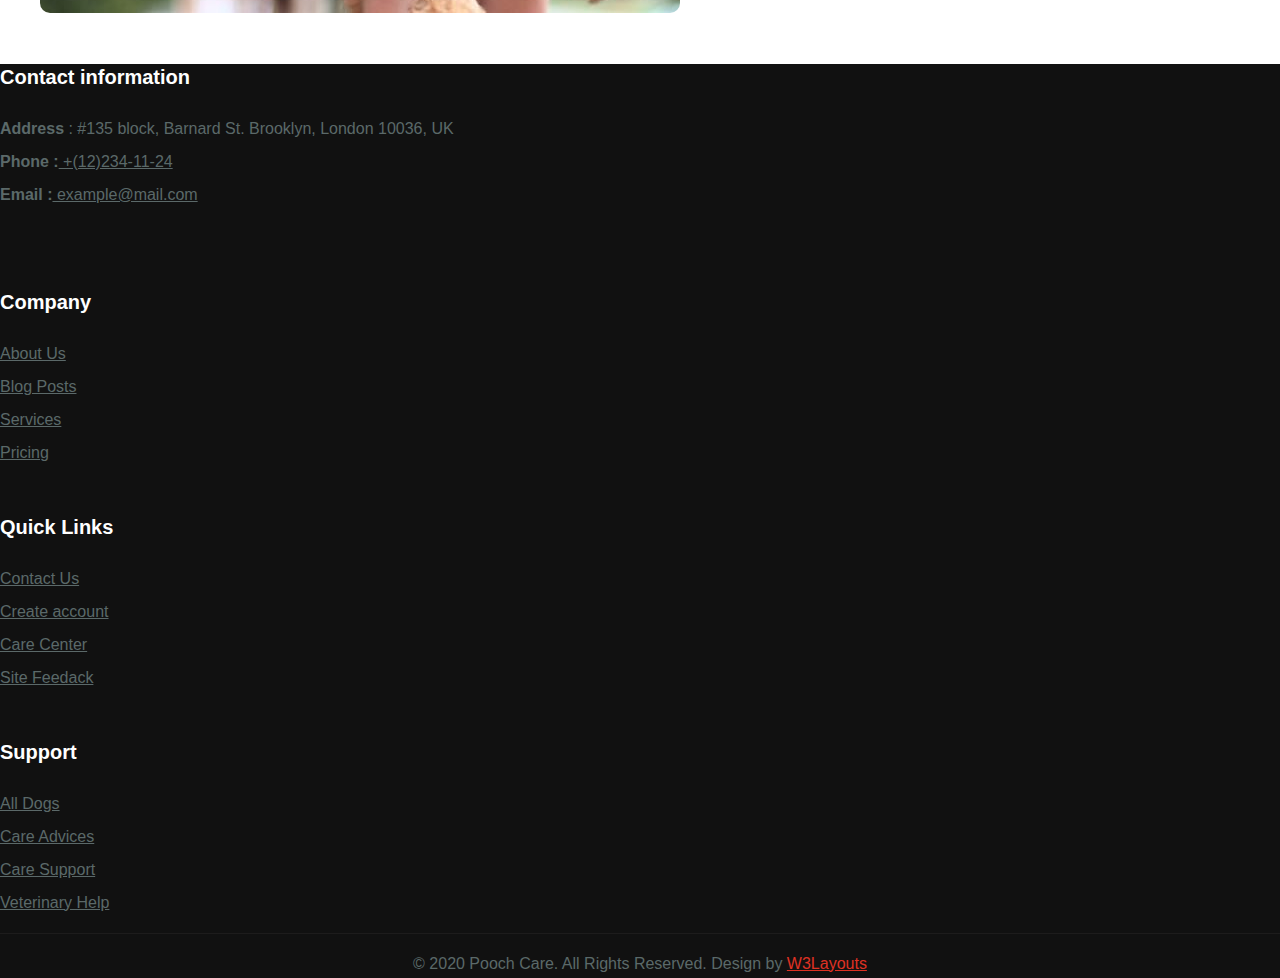
<file: HTML/gallery.html>
<!DOCTYPE html>
<html lang="en">
  <head>
    <meta charset="UTF-8" />
    <meta http-equiv="X-UA-Compatible" content="IE=edge" />
    <meta name="viewport" content="width=device-width, initial-scale=1.0" />
    <title>Pooch Care</title>
    <!-- FONT AWESOME -->
    <link
      rel="stylesheet"
      href="https://cdnjs.cloudflare.com/ajax/libs/font-awesome/6.2.0/css/all.min.css"
      integrity="sha512-xh6O/CkQoPOWDdYTDqeRdPCVd1SpvCA9XXcUnZS2FmJNp1coAFzvtCN9BmamE+4aHK8yyUHUSCcJHgXloTyT2A=="
      crossorigin="anonymous"
      referrerpolicy="no-referrer"
    />

    <!-- BS4 -->
    <link
      rel="stylesheet"
      href="https://cdn.jsdelivr.net/npm/bootstrap@4.6.2/dist/css/bootstrap.min.css"
      integrity="sha384-xOolHFLEh07PJGoPkLv1IbcEPTNtaed2xpHsD9ESMhqIYd0nLMwNLD69Npy4HI+N"
      crossorigin="anonymous"
    />

    <!-- FONT GG -->
    <link rel="preconnect" href="https://fonts.googleapis.com" />
    <link rel="preconnect" href="https://fonts.gstatic.com" crossorigin />
    <link
      href="https://fonts.googleapis.com/css2?family=Jost:wght@300;400;700&display=swap"
      rel="stylesheet"
    />

    <!-- MY CSS -->
    <link rel="stylesheet" href="../CSS/gallery.css" />
  </head>
  <body id="myBody">
    <div class="header fixed-top" id="site-header">
      <div class="container">
        <div class="header__all navbar">
          <h1>Pooch Care</h1>
          <div class="nav">
            <ul class="navigation">
              <li><a href="./index.html" class=" scroll">Home</a></li>
              <li><a href="./about.html" class="scroll">About</a></li>
              <li><a href="./services.html" class="scroll">Services</a></li>
              <li><a href="./gallery.html" class="scroll header__home">Gallery</a></li>
              <li class="nav-link dropdown">
                <a
                  href="#"
                  id="navbarDropdown1"
                  role="button"
                  aria-expanded="false"
                  data-toggle="dropdown"
                  aria-haspopup="true"
                  class="scroll"
                  >Blog
                  <i class="fa-solid fa-angle-down"></i>
                </a>
                <div class="dropdown-menu" aria-labelledby="navbarDropdown1">
                  <a class="dropdown-item scroll" href="#">Blog Posts</a>
                  <a class="dropdown-item scroll" href="./blogsingle.html">Blog Single</a>
                  <a class="dropdown-item scroll" href="./ladingpage.html">Landing Page</a>
                </div>
              </li>
              <li><a href="#addredd" class="scroll">Contact</a></li>
            </ul>
            <div id="toggle">
              <i class="fa-solid fa-bars bars"></i>
            </div>
          </div>
          <button class="moon__light" id="switchButton" title="Click to switch theme">
            <i class="fa-regular fa-moon"></i>
            <i class="fa-regular fa-sun"></i>
          </button>
        </div>
      </div>
    </div>

    <section class="carousel">
      <div class="carousel__content py-5 py-4">
        <div class="container py-4">
          <h2>Gallery</h2>
          <ul class="mt-2">
            <li>
              <a href="#">Home</a>
            </li>
            <li>
              <span><i class="fa-solid fa-arrow-right"></i></span> Gallery
            </li>
          </ul>
        </div>
      </div>
    </section>
    <section class="latest py-5">
      <div class="latest__content py-3">
        <div class="container">
          <div class="latest__top text-center">
            <h6>VIEW GALLERY</h6>
            <h3>Latest Gallery</h3>
          </div>
          <div class="latest__bottom row">
            <div class="col-md-4 col-12">
              <a href="../Image/g1.jpg" class="mb-4 d-block">
                <figure>
                  <img src="../Image/g1.jpg" alt="" class="img-fluid" />
                </figure>
              </a>
              <a href="../Image/g2.jpg" class="mb-4 d-block">
                <figure>
                  <img src="../Image/g2.jpg" alt="" class="img-fluid" />
                </figure>
              </a>
              <a href="../Image/g7.jpg" class="mb-4 d-block">
                <figure>
                  <img src="../Image/g7.jpg" alt="" class="img-fluid" />
                </figure>
              </a>
            </div>
            <div class="col-md-4 col-12">
              <a href="../Image/g3.jpg" class="mb-4 d-block">
                <figure>
                  <img src="../Image/g3.jpg" alt="" class="img-fluid" />
                </figure>
              </a>
              <a href="../Image/g4.jpg" class="mb-4 d-block">
                <figure>
                  <img src="../Image/g4.jpg" alt="" class="img-fluid" />
                </figure>
              </a>
              <a href="../Image/g8.jpg" class="mb-4 d-block">
                <figure>
                  <img src="../Image/g8.jpg" alt="" class="img-fluid" />
                </figure>
              </a>
            </div>
            <div class="col-md-4 col-12">
              <a href="../Image/g5.jpg" class="mb-4 d-block">
                <figure>
                  <img src="../Image/g5.jpg" alt="" class="img-fluid" />
                </figure>
              </a>
              <a href="../Image/g6.jpg" class="mb-4 d-block">
                <figure>
                  <img src="../Image/g6.jpg" alt="" class="img-fluid" />
                </figure>
              </a>
              <a href="../Image/g9.jpg" class="mb-4 d-block">
                <figure>
                  <img src="../Image/g9.jpg" alt="" class="img-fluid" />
                </figure>
              </a>
            </div>
          </div>
        </div>
      </div>
    </section>
    <section class="footer pt-5">
      <footer>
        <div class="container py-3 pb-0">
          <div class="footer__top">
            <div class="row">
              <div class="col-md-6 col-12 footer__left">
                <h6>Contact information</h6>
                <ul>
                  <li>
                    <strong>Address</strong> : #135 block, Barnard St. Brooklyn,
                    London 10036, UK
                  </li>
                  <li>
                    <strong>Phone :</strong><a href="#"> +(12)234-11-24</a>
                  </li>
                  <li>
                    <strong>Email :</strong><a href="#"> example@mail.com</a>
                  </li>
                </ul>
                <div class="footer__icon mt-3">
                  <li><i class="fa-brands fa-facebook-f"></i></li>
                  <li><i class="fa-brands fa-twitter"></i></li>
                  <li><i class="fa-brands fa-dribbble"></i></li>
                  <li><i class="fa-brands fa-google"></i></li>
                </div>
              </div>
              <div class="col-md-6 col-12 footer__right">
                <div class="row">
                  <div class="col-sm-4 col-6">
                    <h6>Company</h6>
                    <ul>
                      <li><a href="#">About Us</a></li>
                      <li><a href="#">Blog Posts</a></li>
                      <li><a href="#">Services</a></li>
                      <li><a href="#">Pricing</a></li>
                    </ul>
                  </div>
                  <div class="col-sm-4 col-6">
                    <h6>Quick Links</h6>
                    <ul>
                      <li><a href="#">Contact Us</a></li>
                      <li><a href="#">Create account</a></li>
                      <li><a href="#">Care Center</a></li>
                      <li><a href="#">Site Feedack</a></li>
                    </ul>
                  </div>
                  <div class="col-sm-4 col-6 pt-sm-0 pt-4">
                    <h6>Support</h6>
                    <ul>
                      <li><a href="#">All Dogs</a></li>
                      <li><a href="#">Care Advices</a></li>
                      <li><a href="#">Care Support</a></li>
                      <li><a href="#">Veterinary Help</a></li>
                    </ul>
                  </div>
                </div>
              </div>
            </div>
          </div>
        </div>
        <div class="footer__bottom py-3 mt-5">
          <p>
            © 2020 Pooch Care. All Rights Reserved. Design by
            <a href="#">W3Layouts</a>
          </p>
        </div>
      </footer>
    </section>

    <!-- Move top     -->
    <button
      onclick="topFunction()"
      id="movetop"
      title="Go to top"
      style="display: block"
    >
      ⤴
    </button>
    <script>
      window.onscroll = function () {
        scrollFunction();
      };

      function scrollFunction() {
        if (
          document.body.scrollTop > 20 ||
          document.documentElement.scrollTop > 20
        ) {
          document.getElementById("movetop").style.display = "block";
        } else {
          document.getElementById("movetop").style.display = "none";
        }
      }

      function topFunction() {
        document.body.scrollTop = 0;
        document.documentElement.scrollTop = 0;
      }
    </script>

    <!-- JQUERY -->
    <script
      src="https://cdnjs.cloudflare.com/ajax/libs/jquery/3.6.1/jquery.min.js"
      integrity="sha512-aVKKRRi/Q/YV+4mjoKBsE4x3H+BkegoM/em46NNlCqNTmUYADjBbeNefNxYV7giUp0VxICtqdrbqU7iVaeZNXA=="
      crossorigin="anonymous"
      referrerpolicy="no-referrer"
    ></script>
    <!-- BS4 JS -->
    <script
      src="https://cdn.jsdelivr.net/npm/jquery@3.5.1/dist/jquery.slim.min.js"
      integrity="sha384-DfXdz2htPH0lsSSs5nCTpuj/zy4C+OGpamoFVy38MVBnE+IbbVYUew+OrCXaRkfj"
      crossorigin="anonymous"
    ></script>
    <script
      src="https://cdn.jsdelivr.net/npm/bootstrap@4.6.2/dist/js/bootstrap.bundle.min.js"
      integrity="sha384-Fy6S3B9q64WdZWQUiU+q4/2Lc9npb8tCaSX9FK7E8HnRr0Jz8D6OP9dO5Vg3Q9ct"
      crossorigin="anonymous"
    ></script>
    <!-- MENU JS -->
    <script>
      $(window).on("scroll", function () {
        var scroll = $(window).scrollTop();

        if (scroll >= 80) {
          $("#site-header").addClass("nav-fixed");
        } else {
          $("#site-header").removeClass("nav-fixed");
        }
      });

      //Main navigation Active Class Add Remove
      $(".navbar-toggler").on("click", function () {
        $(".header").toggleClass("active");
      });
      $(document).on("ready", function () {
        if ($(window).width() > 991) {
          $(".header").removeClass("active");
        }
        $(window).on("resize", function () {
          if ($(window).width() > 991) {
            $(".header").removeClass("active");
          }
        });
      });
    </script>
    <script>
      $(window).on("scroll", function () {
        var scroll = $(window).scrollTop();

        if (scroll >= 80) {
          $("#site-header").addClass("nav-fixed");
        } else {
          $("#site-header").removeClass("nav-fixed");
        }
      });

      //Main navigation Active Class Add Remove
      $(".navbar-toggler").on("click", function () {
        $("header").toggleClass("active");
      });
      $(document).on("ready", function () {
        if ($(window).width() > 991) {
          $("header").removeClass("active");
        }
        $(window).on("resize", function () {
          if ($(window).width() > 991) {
            $("header").removeClass("active");
          }
        });
      });
    </script>
    <!-- TOGGLE -->
    <script>
      let navigation = document.querySelector(".navigation");
      let toggle = document.querySelector("#toggle");
      let header__all = document.querySelector(".header__all");

      toggle.onclick = function () {
        header__all.classList.toggle("open");
      };
    </script>
    <!-- DARK LIGHT -->
    <script>
      /**
Solution: 
Khi click vào nút moon 🌙 , thẻ body sẽ được thêm class dark.
Dựa vào class dark, ta viết css dành riêng cho dark theme.

Ngược lại, khi click vào nút sun ☀️, ta sẽ xóa class dark để css light theme hiện lại

*/

      //gọi thẻ button có id là switchButton
      // gắn chức năng click cho switchButton
      document.getElementById("switchButton").onclick = function () {
        //khi button được click thì tìm đến thẻ body có id là myBody
        // dùng classlist để gọi thuộc tính class của thẻ body
        //Sử dụng toggle() để thêm hoặc xóa 1 class của thẻ html. Nếu thẻ body không có class dark thì toggle sẽ thêm class dark vào body. Ngược lại, nếu thẻ body đang có class dark thì toogle sẽ xóa class dark đi.
        document.getElementById("myBody").classList.toggle("dark");
      };
    </script>
  </body>
</html>
</file>
<file: CSS/about.css>
*{
    padding: 0;
    margin: 0;
    box-sizing: border-box;
}
html, body{
    font-family: 'Jost', sans-serif;
    font-size: 1rem;
    line-height: 1.5;
    color: #212529;
    background-color: white;
}

.sub-title{
    font-size: 18px;
    color: #f53626;
    font-weight: 400;
    letter-spacing: 1px;
}
.h-title{
    font-weight: 600;
    font-size: 35px;
    line-height: 40px;
}
p{
        font-size: 1.2rem;
        line-height: 28px;
        color: #696969;
}
.text-center{
    text-align: center;
}
li{
list-style: none;
}
a{
    color: #189A46;
    background-color: transparent;
}
a, a:hover {
    color: #189A46;
}
.read{
    border-bottom: 2px solid #189a46;
    font-weight: 600;
    color: black;
    font-size: 17px;
    display: inline-block;
    margin-top: 20px;  
}
.read:hover, .none:hover{
    text-decoration: none;
    }
h1, h2, h3, h4, h5, h6{
    margin: 0;
    padding: 0;
    color: #000c04;
    font-family: 'Jost', sans-serif;
    font-weight: 600;
}
/* Header  */
header{
    background-color: white;
    height: 90px;
    display: grid;
    align-items: center;
    box-shadow: 0 3px 9px rgb(0 0 0 / 5%);
}
.fixed-top{
    position: fixed;
    top: 40px;
    right: 0;
    left: 0;
    z-index: 1030;
}
.navbar-brand{
    color: #189a46;
    font-size: 34px;
    font-weight: 600;

}
.nav-link{
    font-size: 1.2em;
    color: black;
    display: inline-block;
}
.nav-item:after{
    content: "";
    width: 0;
    height: 1px;
    background-color: #189A46;
    display: block;
    transition: all 0.5s; 
}
.nav-item:hover::after{
        width: 100%;
}
button.navbar-toggler.collapsed .icon-expand {
    display: block;
}
button.navbar-toggler.collapsed .icon-close {
    display: none;
}
.navbar-toggler-icon {
    display: inline-block;
    width: 1.5em;
    height: 1.5em;
    vertical-align: middle;
    content: "";
    background: no-repeat center center;
    background-size: 100% 100%;
}
 @media only screen and (max-width: 991px){
.navbar-toggler-icon.fa {
    line-height: 1.2em;
    color: #fff;
    line-height: 34px;
    background-color: #189A46;
    border-radius: 5px;
}} 
button.navbar-toggler .icon-close {
    display: block;
}
.fixed-top .nav-item.active .nav-link{
    color: #189A46;
}

.show{
    background-color: white;
    color: black;
    text-align: center;
}  
.navbar-toggler .icon-expand{
    display: none;
}
.navbar-toggler.collapsed .icon-expand{
    display: block;
}
.navbar-toggler.collapsed .icon-close{
    display: none;
}
.navbar-toggler .icon-close{
    display: block;
}
@media (max-width: 980px){
    .nav-item:hover::after{
       width: 0;
    }
}

/* Light theme */
#myBody{
    background-color:white;
  }
  #switchButton {
    background-color: transparent;
  }
  #switchButton .fa-sun {
    display: none;
  }
  #switchButton .fa-moon {
    display: block;
    font-size: 25px;
    color: #696969;
  }

  /* Dark Theme*/
  .dark#myBody{
    background-color:#151515;
  }
  .dark #switchButton {
    background-color: transparent;
  }
  .dark #switchButton .fa-sun {
    display: block;
    color: white;
    font-size: 25px;
  }
  
  .dark #switchButton .fa-moon {
    display: none;
  }
  .dark header {
    background-color: #151515;
    color: white;
  }
.dark .nav-link{
    color: white;
}
.dark .nav-link:hover{
    color: #189A46;
}
.dark .h-title{
    color: white;
}  
.dark .read{
    color: white;
}  
.dark p{
    color: #afafaf;
}

.dark .aboutUs h4{
    color: #c9c9c9;
}
.dark .chooseUs__nd h6 a{
    color: white;
}
.dark .team{
    background-color: #222222;
}
.dark .i-team{
    color: white;
}
.dark .team__info p{
    color: #afafaf;
}
.dark .team .social i{
    background-color: transparent;
}
.dark .footer__color li a{
    color: #afafaf;
}
.dark .footer__color li p{
    color: #afafaf; 
}
.dark .show{
    background-color: #151515;
}



/* Carousel      */
.abcarousel{
    background: url(../Image/banner4.jpg) no-repeat center;
    margin-top: 90px;
    align-items: center;
    display: grid;
    background-size: cover;
    position: relative;
    z-index: 0;
    padding: 1em 0;
}
.abcarousel::before{
    content: "";
    position: absolute;
    top: 0;
    min-height: 100%;
    left: 0;
    right: 0;
    z-index: -1;
    background-color: #0c0c0c;
    opacity: .6;
}
.title{
    font-size: 50px;
    font-weight: 600;
    color: white;
}
.abcarousel li{
    display: inline-block;
    font-size: 1.2em;
    line-height: 1.5;
    font-weight: 400;
    color: white;
    position: relative;
}
.abcarousel__icon{
    font-size: 12px;
    vertical-align: 2px;
    display: inline-block;
    
}

/* AboutUs */
.aboutUs h4{
    font-size: 22px;
    line-height: 32px;
    opacity: 0.9;
    font-weight: 600;
}



/* History  */
.history__background{
    background: url(../Image/banner2.jpg) no-repeat center;
    background-size: cover;
    position: relative;
    z-index: 1;
    display: grid;
    align-items: center;
}
.history__background::before{
    content: "";
    background-color: rgb(0, 4, 8, 0.69);
    position: absolute;
    top: 0;
    min-height: 100%;
    left: 0;
    right: 0;
    z-index: -1;
}
.history__content{
    margin-left: auto;
    text-align: left;
    max-width: 640px;
}

.history .two{
    color: white;

}
.history__time{
    display: grid;
    grid-template-columns: 1fr 1fr 1fr 1fr;
    grid-gap: 20px;
    margin-top: 40px;
}
.history h5{
    color: white;
    font-size: 20px;
    font-weight: 700;
    margin-bottom: 6px;
}
.history p{
    color: white;
    opacity: 0.7;
}


/* ChooseUs  */
.chooseUs__icon1{
    color: #189A46;
    font-size: 40px;
    text-align: center;
}
.chooseUs__nd h6 a{
    text-align: left;
    margin-bottom: 0;
    font-weight: 600;
    font-size: 24px;
    color: #000c04;
}
.chooseUs__icon1 .fa{
    margin-top: 4px;
    vertical-align: super;
}

.chooseUs__nd{
    padding-left: 0;
}
.chooseUs img{
    border-radius: 10px;
}
.chooseUs__right{
    margin-top: 50px;
}
.chooseUs__content .chooseUs__title h6 {
margin: 0 0 6px 0;
}




/* TEAM   */
.team__content{
background-color: #936be80d;
}
.i-title{
    margin-top: 16px; 
}

.i-team{
    font-size: 23px;
    color: #000c04;
}

.team__info:hover .i-team{
    color: #189A46;
}

.team__info p{
    font-size: 16px;
    line-height: 25px;
    color: #696969;
}
.social{
    margin-top: 16px;
}
.team .social i{
    display: inline-block;
    margin-right: 6px;
    width: 30px;
    height: 30px;
    border-radius: 4px;
    line-height: 30px;
    text-align: center;
    background: #936be80d;
    color: #189a46;
    font-size: 12px;
}
.team .social i:hover{
    background-color: #189A46;
    color: white;
}
.team__img{
    overflow: hidden;
}
.team__item .team__img img{
    border-radius: 10px;
   transition-duration: 0.3s;
}

.team__item:hover .team__img img{
    transform: scale(1.2);
}

.team-warp{
    margin-bottom: 44px;
}



/* Footer  */
.footer__content{
    background: #111;
}
.footer__title{
color: white;
font-size: 20px;
line-height: 26px;
font-weight: 600;
margin-bottom: 25px;
}
.footer__content ul{
    display: block;
}
.footer__content li{
    list-style: none;
}
.footer__color li p{
font-weight: normal;
font-size: 16px;
line-height: 28px;
color: #696969;
}

.footer__color li a{
    font-weight: normal;
font-size: 16px;
line-height: 28px;
color: #696969;
}
.footer__color li a:hover{
    color: white;
}
.footer__icon li{
    display: inline-block;
    margin-right: 15px;
    margin-bottom: 0;
}
.footer__bottom{
    background: #111;
    border-top: 1px solid rgba(103, 99, 99, 0.14);
    text-align: center;
}
.copyright{
    font-weight: normal;
    font-size: 16px;
    line-height: 28px;
    color: #696969;
    margin-bottom: 0;
}
.copyright a{
    color: #f53626;
    opacity: 0.9;
}

/* Move Top  */
#movetop {
    display: none;
    position: fixed;
    bottom: 90px;
    right: 15px;
    z-index: 99;
    font-size: 18px;
    border: none;
    outline: none;
    cursor: pointer;
    color: white;
    width: 48px;
    height: 48px;
    background: #189A46;
    padding: 0;
    line-height: 36px;
    border-radius: 50px;
    transition: 0.3s ease-out;
}
</file>
<file: CSS/blogsingle.css>
* {
    font-family: -apple-system, BlinkMacSystemFont, "Segoe UI", Roboto, Oxygen-Sans, Ubuntu, Cantarell, "Helvetica Neue", sans-serif;
    box-sizing: border-box;
}

body {
    padding: 0;
    margin: 0;
}

/* HEADER */

.header {
    background-color: white;
    padding: 0px;
    height: 90px;
    display: grid;
    align-items: center;
    top: 40px;
    right: 0;
    left: 0;
    z-index: 1030;
    transition: all .5s;
}

.header.nav-fixed {
    padding: 0px;
    background-color: white;
    height: 80px;
    border-bottom: none;
    box-shadow: 0 3px 6px 0 rgb(0 0 0 / 5%);
}

.nav .header__home {
    color: #189a46;
}

.header__all h1 {
    font-size: 34px;
    margin: 0;
    color: #189a46;
    font-weight: 600;
}

.header__all a {
    text-decoration: none;
    color: black;
    position: relative;
    padding: 0 0 14px 0;
    font-size: 18px;
    font-weight: 500;
}

.header__all li {
    list-style: none;
    font-size: 16px;
    padding: 3px 12px;
}

.header__all ul {
    display: flex;
    margin: 0;
}

.header__all a {
    padding: 14px 0;
    font-size: 20px;
}

.moon__light a {
    display: flex;
    margin: 0 20px;
}

.header__all .moon__light i {
    font-size: 25px;
    padding: 0;
    color: #5b6969;
}

.header__all {
    display: flex;
    align-items: center;
}

.header__all i {
    font-size: 12px;
    padding-left: 5px;
}


.nav {
    flex-grow: 1;
    justify-content: flex-end;
}

.header__all .nav-link .dropdown-menu.show {
    transform: translateX(-50px);
    border-radius: 10px;
    background: white;
    border: 1px solid #ddd;
    min-width: 13rem;
    padding: 1rem 0 0.3rem;
}

.header__all .nav-link .dropdown-menu:before {
    content: '';
    width: 14px;
    height: 14px;
    background: white;
    border: 1px solid #ddd;
    display: block;
    border-right: none;
    border-bottom: none;
    transform: translateX(-50%) rotateZ(45deg);
    position: absolute;
    top: -7px;
    left: 49%;
    z-index: 1001;
}

#toggle {
    position: relative;
    display: none;
}

/* CAROUSEL */
.carousel {
    background: url(../Image/banner4.jpg) no-repeat center;
    background-size: cover;
    text-align: center;
    margin-top: 90px;
    position: relative;
    z-index: 0;
}

.carousel__content::before {
    content: '';
    background-color: black;
    opacity: .6;
    min-height: 100%;
    left: 0;
    right: 0;
    top: 0;
    position: absolute;
    z-index: -1;
}

.carousel ul {
    padding-right: 40px;
    margin-bottom: 0;
}

.carousel li {
    position: relative;
    display: inline-block;
    vertical-align: middle;
    font-size: 1.2em;
    line-height: 1.5;
    font-weight: 400;
    color: #fff;
}

.carousel h2 {
    font-size: 50px;
    font-weight: 600;
    color: #fff;
}

.carousel a {
    text-decoration: none;
    color: #189a46;
}

.carousel span {
    font-size: 12px;
    vertical-align: 2px;
    margin: 0 8px;
}

/* BLOG */
.blog__single1 li {
    list-style: none;
    display: inline-block;
    margin-right: 20px;
    color: #5b6969;
}

.blog__single1 .tag {
    border-radius: 6px;
    color: #fff !important  ;
    font-size: 14px;
    padding: 4px 10px;
    font-weight: 600;
    background: #189a46;
}

.blog__single1 ul {
    padding: 0;
    margin: 0;
}

.blog__single1 h3 {
    font-size: 40px;
    font-weight: 600;
    line-height: 48px;
    text-transform: capitalize;
}

.blog__image img {
    border-radius: 10px;
}

.blog__text {
    max-width: 900px;
    margin: 0 auto;
    padding-top: 20px;
    font-size: 1.2em;
    line-height: 28px;
    color: #5b6969;
}

.text__img img {
    border-radius: 10px;
}

.text__single2 {
    max-width: 900px;
    margin: 0 auto;
    padding-left: 45px;
    padding-top: 25px;
    padding-bottom: 25px;
    padding-right: 25px;
}

.text__single2 q {
    font-size: 28px;
    line-height: 40px;
}

.text__single2 .footer__single2 {
    display: block;
    font-size: 16px;
    color: #6c757d;
}

.blog__single2 .text__single2 .lorem::before {
    font-size: 50px;
    color: #f53626;
    line-height: .8;
    padding-top: 8px;
    font-weight: 600;
    display: inline-block;
    font-family: "Merriweather", serif;
}

.blockquote .footer__single2::before {
    content: "\2014\00A0";
}

.blog__single3 {
    max-width: 900px;
    margin: 0 auto;
    font-size: 1.2em;
    line-height: 28px;
    color: #5b6969;
}

.blog__single3Top a {
    color: black;
    font-size: 28px;
    line-height: 40px;
    margin-bottom: 25px;
    font-weight: 600;
    display: inline-block;
    text-decoration: none;
}

.blog__single3Top h3 {
    margin: 0;
}

.blog__single3Top img {
    border-radius: 10px;
}

.blog__single3Top ul {
    margin: 0;
    padding: 0;
}

.blog__single3Top ul h4 {
    color: black;
    font-weight: 600;
    font-size: 20px;
    line-height: 30px;
}

.blog__single3Top li {
    list-style: none;
    display: inline-block;
}

.blog__single3Top li a {
    color: #9ba0ac;
    text-align: center;
    font-size: 18px;
    width: 30px;
    border-radius: 50%;
}

.blog__icon i {
    transition: all 0.3s;
}

.facebook .fa-facebook-f {
    color: #3b5998;
}

.facebook .fa-facebook-f:hover {
    opacity: .6;
}

.twitter .fa-twitter {
    color: #1da1f2;
}

.twitter .fa-twitter:hover {
    opacity: .6;
}

.instagram .fa-instagram {
    color: #c13584;
}

.instagram .fa-instagram:hover {
    opacity: .6;
}

.blog__single3Bottom {
    border-top: 1px solid #936be80d;
    border-bottom: 1px solid #936be80d;
}

.bottom__left .aFirst {
    display: grid;
    grid-gap: 4%;
    grid-template-columns: 23% 72%;
    align-items: center;
}

.bottom__right .aLast {
    display: grid;
    grid-gap: 4%;
    grid-template-columns: 72% 23%;
    align-items: center;
}

.blog__single3Bottom span {
    color: #999;
    margin-bottom: 10px;
    display: inline-block;
    font-size: 16px;
}

.blog__single3Bottom a {
    text-decoration: none;
}

.blog__single3Bottom label {
    cursor: pointer;
    font-weight: 600;
    font-size: 20px;
    line-height: 30px;
    color: black;
    transition: all .3s;
}

.blog__single3Bottom label:hover {
    color: #189a46;
}

.blog__single3Bottom img {
    border-radius: 10px;
}

/* COMMENT */
.comment {
    max-width: 900px;
    margin: 0 auto;
}

.comment__contact h3 {
    font-size: 28px;
    line-height: 40px;
    color: black;
    margin-bottom: 25px;
    font-weight: 600;
    display: inline-block;
}

.comment__item {
    display: grid;
    grid-template-columns: auto 1fr;
    margin-top: 30px;
    grid-gap: 20px;
}

.comment__item img {
    width: 80px;
    height: 80px;
    display: inline-block;
    overflow: hidden;
    background: #f3f6f9;
    border-radius: 50%;
}

.comment__item h5 {
    font-size: 20px;
    line-height: 25px;
    color: black;
    font-weight: 600;
}

.comment__item span {
    font-size: 15px;
    line-height: 20px;
    color: #ababab;
    margin-top: 5px;
    display: inline-block;
    margin-bottom: 15px;
}

.comment__item p {
    margin: 0;
    padding: 0;
    font-size: 1.2em;
    line-height: 28px;
    color: #696969;
}

.comment__item a {
    color: #189a46;
    font-size: 16px;
    margin-top: 5px;
    display: inline-block;
    font-weight: 600;
}

.comment__item .media {
    display: grid;
    grid-template-columns: auto 1fr;
    margin-top: 30px;
    grid-gap: 20px;
}

.media__left img {
    width: 65px;
    height: 65px;
}

/* POSTS */
.posts__content h3 {
    color: black;
    font-size: 28px;
    font-weight: 600;
    padding-left: 14px;
    line-height: 28px;
    margin-bottom: 30px;
}

.row__top img {
    border-radius: 8px 8px 0 0;
}

.row__bottom {
    border: 1px solid #f0f3f038;
    border-radius: 0 0 8px 8px;
    border-top: none;
    padding: 30px 20px;
    box-shadow: 0 25px 98px 0 rgb(19 19 19 / 3%);
}

.row__bottom a {
    text-decoration: none;
    color: black;
    font-size: 26px;
    font-weight: 600;
    margin-bottom: 6px;
    text-transform: capitalize;
    transition: all .3s;
}

.row__bottom a:hover {
    color: #189A46;
}

.row__bottom p {
    margin: 0;
    padding: 0;
    font-size: 1.1rem;
    line-height: 28px;
    color: #696969;
}

.smith a {
    color: black;
    font-weight: 400;
    font-size: 17px;
    line-height: 28px;
    text-transform: none;
    transition: all .3s;
}

.smith a:hover {
    color: #f53626;
}

.smith span {
    font-size: 15px;
    color: #696969;
}

.row__bottom ul {
    margin: 0;
    padding: 0;
}

.row__bottom li {
    list-style: none;
    display: inline-block;
    color: #888;
    margin-right: 15px;
    font-size: 16px;
}

.col__item {
    transition: all .5s;
}

.col__item:hover {
    transform: translateY(-5px);
}

.col__item:hover .row__bottom {
    box-shadow: 0 0.5rem 1rem rgb(0 0 0 / 9%);
}

/* LEAVE */
.leave {
    max-width: 900px;
    margin: 0 auto;
}

.leave__for {
    display: grid;
    grid-template-columns: 1fr 1fr;
    grid-gap: 25px;
}

.leave__contact .leave__for input,
.leave__contact textarea {
    outline: none;
    width: 100%;
    text-align: left;
    align-items: center;
    border-radius: 6px;
    min-height: 60px;
    padding: 13px 20px;
    border: 1px solid #f7f6f9;
    font-size: 18px;
    font-weight: 400;
    line-height: 22px;
    color: #293043;
    background-color: #936be80d;
}

.leave__contact h3{
    color: #ddd;
}

.leave__contact .leave__for input:focus,
.leave__contact textarea:focus {
    outline: none;
    box-shadow: none;
    border: 1px solid #189A46;
}

.leave__contact textarea {
    height: 150px;
    padding: 15px 20px;
}

.btn-primary {
    color: #fff;
    background-color: #189A46;
    border-color: #189A46;
    font-size: 18px;
    padding: 12px 35px;
    line-height: 28px;
    transition: all .5s;
    border-radius: 10px;
    border: 1px solid #189A46;
}

.btn-primary:hover {
    color: #fff;
    background-color: #116E32;
    border-color: #116E32;
}

/* FOOTER */
.footer {
    background-color: #111;
}

.footer__top h6 {
    color: #fff;
    font-size: 20px;
    line-height: 26px;
    font-weight: 600;
    margin-bottom: 25px;
}

.footer__top ul {
    padding: 0;
}

.footer__top li {
    font-size: 16px;
    color: #5b6969;
    line-height: 28px;
    list-style: none;
    padding: 0;
    margin-bottom: 5px;
}

.footer__top a {
    color: #5b6969;
}

.footer__top a:hover {
    color: white;
}

.footer__icon li {
    display: inline-block;
    margin-right: 15px;
    margin-bottom: 0;
}

.footer__bottom {
    border-top: 1px solid #67636324;
}

.footer__bottom p {
    font-size: 16px;
    line-height: 28px;
    color: #5b6969;
    margin-bottom: 0;
    text-align: center;

}

.footer__bottom a {
    color: #f53626;
    opacity: .9;
}

.footer__bottom a:hover {
    opacity: 0.8;
}

/* Move Top  */
#movetop {
    display: none;
    position: fixed;
    bottom: 90px;
    right: 15px;
    z-index: 99;
    font-size: 18px;
    border: none;
    outline: none;
    cursor: pointer;
    color: white;
    width: 48px;
    height: 48px;
    background: #189A46;
    padding: 0;
    line-height: 36px;
    border-radius: 50px;
    transition: 0.3s ease-out;
    font-family: 'Jost', sans-serif !important;
}

/************************RESPONSIVE**********************/
@media screen and (max-width: 991.98px) {

    /* HEADER */
    .nav ul {
        flex-direction: column;
        text-align: center;
    }

    .nav .bars {
        display: block;
        line-height: 1.2em;
        color: #fff;
        line-height: 35px;
        background-color: #189A46;
        border-radius: 5px;
        display: inline-block;
        width: 35px;
        height: 35px;
        text-align: center;
        font-size: 22px;
        padding-right: 5px;
        cursor: pointer;
    }

    nav:not(.show) {
        display: none;
    }

    #toggle {
        position: absolute;
        display: block;
        right: 0;
        top: 15px;

    }

    .header .navigation {
        position: absolute;
        display: block;
        opacity: 0;
        visibility: hidden;
        left: -7%;
        z-index: 10;
    }

    .moon__light {
        margin-right: 15px;
    }

    .header__all.open .navigation {
        opacity: 1;
        visibility: visible;
        left: -30px;
        display: flex;
        flex-direction: column;
        background: white;
        width: 110%;
        transition: all .3s ease-in-out;
        padding: 20px 40px;
        margin-top: 20px;
    }

    .header__all .nav-link .dropdown-menu {
        transform: translate3d(235px, 10px, 0px) !important;
        transition: all .3s;
    }

    .footer__rightrpv {
        padding: 0;
    }
    .moon__light#switchButton{
        transform: translateX(10px);
    }
    #toggle{
        right: 70px;
    }
    .header__all .moon__light i{
        transform: translateY(4px);
    }
}

@media screen and (max-width: 767.98px) {
    /* BLOG */

    .blog__text {
        max-width: none;
    }

    .text__imagerps {
        padding-top: 20px;
    }

    .text__imagerpv1 {
        padding-bottom: 20px;
    }
}

@media screen and (max-width: 575.98px) {

    /* HEADER */
    .header__all {
        padding: 0;
    }

    .moon__light {
        margin-right: 40px;
        margin-top: 8px;
    }

    .text__imagerpv1 {
        margin: 0;
    }

    .footer__rightrpv {
        padding-left: 15px;
    }
    .header__all .nav-link .dropdown-menu{
        transform: translate3d(160px, 10px, 0px) !important;
    }
    .header .navigation{
        left: -7px;
    }
    /* LEAVE */
    .leave__contact h3{
        padding-bottom: 20px;
    }
}

/* Light theme */
#myBody {
    background-color: white;
}

#switchButton {
    background-color: white;
    transition: all .5s;
    border: none;
}

#switchButton .fa-sun {
    display: none;
    background: white;
}

#switchButton .fa-moon {
    display: block;
}

/* Dark Theme*/
.dark#myBody {
    background-color: #151515;
}


/* HEADER */

.dark #switchButton {
    background-color: #151515;
    transition: all .5s;
    border: none;
}

.dark #switchButton .fa-sun {
    display: block;
    color: white;
    background-color: transparent;
}

.dark #switchButton .fa-moon {
    display: none;
}
.dark .header{
    background-color: #151515;
}
.dark .nav a{
    color: white;
}
.dark .nav .header__home{
    color: #189A46;
}
.dark .header__all .nav-link .dropdown-menu{
    color: white;
    background-color: #151515;
    border-color: #333;
}
.dark .header__all .nav-link .dropdown-menu:before{
    background-color: #151515;
    border-color: #333;
}
.dark a.dropdown-item:hover{
    background: #151515;
}
.dark .header__all.open .navigation{
    background: #151515;
}

/* BLOG */
.dark .blog__single1 h3{
    color: #ddd;
}

.dark .blog__single1 li{
    color: #afafaf;
}

.dark .blog__text p{
    color: #afafaf;
}

.dark .text__single2 q{
    color: #ddd;
}
.dark .blog__single3Top a{
    color: #ddd;
}

.dark p{
    color: #afafaf;
}

.dark .blog__single3Top ul h4{
    color: #ddd;
}

.dark .blog__single3Bottom label{
    color: #ddd;
}

.dark .comment__contact h3,.dark .comment__item h5,.dark .posts__content h3,.dark .row__bottom a{
    color: #ddd;
}

.dark .leave__contact .leave__for input,.dark .leave__contact textarea{
    background: #222;
    border: 1px solid #222;
}

.dark .leave__contact .leave__for input:focus, .dark .leave__contact textarea:focus {
    outline: none;
    box-shadow: none;
    border: 1px solid #189A46;
}
/* FOOTER */
.dark .footer__top a, .dark .footer__top li{
    color: #afafaf;
}
</file>
<file: CSS/gallery.css>
* {
    font-family: -apple-system, BlinkMacSystemFont, "Segoe UI", Roboto, Oxygen-Sans, Ubuntu, Cantarell, "Helvetica Neue", sans-serif;
    box-sizing: border-box;
}

body {
    padding: 0;
    margin: 0;
}



/* HEADER */
.header {
    background-color: white;
    padding: 0px;
    height: 90px;
    display: grid;
    align-items: center;
    top: 40px;
    right: 0;
    left: 0;
    z-index: 1030;
    transition: all .5s;
}

.nav .header__home {
    color: #189a46;
}


.header.nav-fixed {
    padding: 0px;
    background-color: white;
    height: 80px;
    border-bottom: none;
    box-shadow: 0 3px 6px 0 rgb(0 0 0 / 5%);
}


.header__all h1 {
    font-size: 34px;
    margin: 0;
    color: #189a46;
    font-weight: 600;
}

.nav a {
    text-decoration: none;
    color: black;
    position: relative;
    padding: 0 0 14px 0;
    font-size: 20px;
    font-weight: 500;
}

.nav a:hover{
    color: #189a46;
}

.nav a::after {
    content: '';
    position: absolute;
    color: #189a46;
    height: 1px;
    width: 0px;
    left: 0;
    bottom: 9px;
    background-color: #189a46;
    transition: all .3s;
}

.nav a:hover:after {
    width: 100%;
}

.header__all .moon__light a {
    text-decoration: none;
}

.nav li {
    list-style: none;
    font-size: 16px;
    padding: 0 12px;
    position: relative;
    transition: all .5s;
}

.nav ul {
    display: flex;
    margin: 0;
}

.nav .gallery{
    color: #189A46;
}

a.dropdown-item {
    width: 125px;
    padding-left: 30px;
}

a.dropdown-item:hover {
    background: white;
}


.moon__light a {
    display: flex;
    margin: 0 20px;
}

.header__all .moon__light i {
    font-size: 25px;
    padding: 0;
    color: #5b6969;
}

.header__all {
    display: flex;
    align-items: center;
}

.header__all i {
    font-size: 12px;
    padding-left: 5px;
}


.nav {
    flex-grow: 1;
    justify-content: flex-end;
}

.header__all .nav-link .dropdown-menu {
    transform: translate3d(-50px, 39px, 0px) !important;
    border-radius: 10px;
    background: white;
    border: 1px solid #ddd;
    min-width: 13rem;
    padding: 1rem 0 0.3rem;
}

.header__all .nav-link .dropdown-menu:before {
    content: '';
    width: 14px;
    height: 14px;
    background: white;
    border: 1px solid #ddd;
    display: block;
    border-right: none;
    border-bottom: none;
    transform: translateX(-50%) rotateZ(45deg);
    position: absolute;
    top: -7px;
    left: 49%;
    z-index: 1001;
}
#toggle {
    position: relative;
    display: none;
}

/* CAROUSEL */
.carousel {
    background: url(../Image/banner4.jpg) no-repeat center;
    background-size: cover;
    text-align: center;
    margin-top: 90px;
    position: relative;
    z-index: 0;
}

.carousel__content::before {
    content: '';
    background-color: black;
    opacity: .6;
    min-height: 100%;
    left: 0;
    right: 0;
    top: 0;
    position: absolute;
    z-index: -1;
}

.carousel ul {
    padding-right: 40px;
    margin-bottom: 0;
}

.carousel li {
    position: relative;
    display: inline-block;
    vertical-align: middle;
    font-size: 1.2em;
    line-height: 1.5;
    font-weight: 400;
    color: #fff;
}

.carousel h2 {
    font-size: 50px;
    font-weight: 600;
    color: #fff;
}

.carousel a {
    text-decoration: none;
    color: #189a46;
}

.carousel span {
    font-size: 12px;
    vertical-align: 2px;
    margin: 0 8px;
}

/* LATEST */
.latest__top h6 {
    font-size: 18px;
    font-weight: 400;
    text-transform: uppercase;
    line-height: 2em;
    letter-spacing: 1px;
    color: #f53626;
}

.latest__top h3 {
    font-size: 40px;
    font-weight: 600;
}

.latest__bottom img {
    border-radius: 10px;
}

figure {
    position: relative;
    overflow: hidden;
}

.latest__bottom figure:hover::before {
    animation: shine .75s;
}

.latest__bottom figure::before {
    content: "";
    width: 50%;
    height: 100%;
    top: 0;
    left: -100%;
    display: block;
    background: linear-gradient(to right,
            rgba(255, 255, 255, 0) 0,
            rgba(255, 255, 255, .3) 100%);
    position: absolute;
    transform: skew(-25deg);
    transition: all .75s;
}

/* FOOTER */
.footer {
    background-color: #111;
}

.footer__top h6 {
    color: #fff;
    font-size: 20px;
    line-height: 26px;
    font-weight: 600;
    margin-bottom: 25px;
}

.footer__top ul {
    padding: 0;
}

.footer__top li {
    font-size: 16px;
    color: #5b6969;
    line-height: 28px;
    list-style: none;
    padding: 0;
    margin-bottom: 5px;
}

.footer__top a {
    color: #5b6969;
}

.footer__top a:hover {
    color: white;
}

.footer__icon li {
    display: inline-block;
    margin-right: 15px;
    margin-bottom: 0;
}

.footer__bottom {
    border-top: 1px solid #67636324;
}

.footer__bottom p {
    font-size: 16px;
    line-height: 28px;
    color: #5b6969;
    margin-bottom: 0;
    text-align: center;

}

.footer__bottom a {
    color: #f53626;
    opacity: .9;
}

.footer__bottom a:hover {
    opacity: 0.8;
}

/* Move Top  */
#movetop {
    display: none;
    position: fixed;
    bottom: 90px;
    right: 15px;
    z-index: 9999;
    font-size: 18px;
    border: none;
    outline: none;
    cursor: pointer;
    color: white;
    width: 48px;
    height: 48px;
    background: #189A46;
    padding: 0;
    line-height: 36px;
    border-radius: 50px;
    transition: 0.3s ease-out;
    font-family: 'Jost', sans-serif;
}

@keyframes shine {
    100% {
        left: 125%;
    }
}

/*****************RESPONSIVE*****************/
@media screen and (max-width: 991.98px) {
    /* HEADER */
    .nav ul {
        flex-direction: column;
        text-align: center;
    }

    .nav .bars {
        display: block;
        line-height: 1.2em;
        color: #fff;
        line-height: 35px;
        background-color: #189A46;
        border-radius: 5px;
        display: inline-block;
        width: 35px;
        height: 35px;
        text-align: center;
        font-size: 22px;
        padding-right: 5px;
        cursor: pointer;
    }

    nav:not(.show) {
        display: none;
    }

    #toggle {
        position: absolute;
        display: block;
        right: 0;
        top: 10px;

    }

    .header .navigation {
        position: absolute;
        display: block;
        opacity: 0;
        visibility: hidden;
        left: -7%;
        z-index: 10;
    }

    .moon__light {
        margin-right: 15px;
    }

    .header__all.open .navigation {
        opacity: 1;
        visibility: visible;
        left: -30px;
        display: flex;
        flex-direction: column;
        background: white;
        width: 110%;
        transition: all .3s ease-in-out;
        padding: 20px 40px;
        margin-top: 20px;
    }
    .header__all .nav-link .dropdown-menu{
        transform: translate3d(235px, 10px, 0px) !important;
        transition: all .3s;
    }
    .nav li{
        padding: 5px 0;
    }
    .moon__light#switchButton{
        transform: translateX(10px);
    }
    #toggle{
        right: 70px;
    }
}

@media screen and (max-width: 767.98px) {
    /* FOOTER */
    .footer__right{
        padding: 50px 10px;
    }
}

@media screen and (max-width: 575.98px) {
    .footer__right{
        padding-bottom: 0;
    }
}

/* Light theme */
#myBody {
    background-color: white;
}

#switchButton {
    background-color: white;
    transition: all .5s;
    border: none;
}

#switchButton .fa-sun {
    display: none;
    background: white;
}

#switchButton .fa-moon {
    display: block;
}

/* Dark Theme*/
.dark#myBody {
    background-color: #151515;
}


/* HEADER */

.dark #switchButton {
    background-color: #151515;
    transition: all .5s;
    border: none;
}

.dark #switchButton .fa-sun {
    display: block;
    color: white;
    background-color: transparent;
}

.dark #switchButton .fa-moon {
    display: none;
}
.dark .header{
    background-color: #151515;
}
.dark .nav a{
    color: white;
}
.dark .nav .header__home{
    color: #189A46;
}
.dark .header__all .nav-link .dropdown-menu{
    color: white;
    background-color: #151515;
    border-color: #333;
}
.dark .header__all .nav-link .dropdown-menu:before{
    background-color: #151515;
    border-color: #333;
}
.dark a.dropdown-item:hover{
    background: #151515;
}
.dark .header__all.open .navigation{
    background: #151515;
}

/* LATEST */
.dark .latest__top h3{
    color: #ddd ;
}
/* FOOTER */
.dark .footer__top li{
    color: #afafaf;
}
.dark .footer__top a{
    color: #afafaf;
}
.dark .footer__bottom p{
    color: #afafaf;
}
</file>
<file: CSS/services.css>
*{
    padding: 0;
    margin: 0;
    box-sizing: border-box;
}
html, body{
    font-family: 'Jost', sans-serif;
    font-size: 1rem;
    line-height: 1.5;
    color: #212529;
    background-color: white;
}

.sub-title{
    font-size: 18px;
    color: #f53626;
    font-weight: 400;
    letter-spacing: 1px;
}
.h-title{
    font-weight: 600;
    font-size: 40px;
    line-height: 48px;
}
p{
        font-size: 1.2rem;
        line-height: 28px;
        color: #696969;
}
.text-center{
    text-align: center;
}
li{
list-style: none;
}
a{
    color: #189A46;
    background-color: transparent;
}
a, a:hover {
    color: #189A46;
}

.read{
    border-bottom: 2px solid #189a46;
    font-weight: 600;
    color: black;
    font-size: 17px;
    display: inline-block;
    margin-top: 20px;
}
.read:hover, .none:hover{
    text-decoration: none;
}

h1, h2, h3, h4, h5, h6{
    margin: 0;
    padding: 0;
    color: #000c04;
    font-family: 'Jost', sans-serif;
    font-weight: 600;
}



/* Header  */
header{
    background-color: white;
    height: 90px;
    display: grid;
    align-items: center;
    box-shadow: 0 3px 9px rgb(0 0 0 / 5%);
}
.fixed-top{
    position: fixed;
    top: 40px;
    right: 0;
    left: 0;
    z-index: 1030;
}
.navbar-brand{
    color: #189a46;
    font-size: 34px;
    font-weight: 600;
}
.nav-link{
    font-size: 1.2em;
    color: black;
    display: inline-block;
}

.nav-item:after{
    content: "";
    width: 0;
    height: 1px;
    background-color: #189A46;
    display: block;
    transition: all 0.5s;   
}
.nav-item:hover::after{
        width: 100%;
}

button.navbar-toggler.collapsed .icon-expand {
    display: block;
}
button.navbar-toggler.collapsed .icon-close {
    display: none;
}
.navbar-toggler-icon {
    display: inline-block;
    width: 1.5em;
    height: 1.5em;
    vertical-align: middle;
    content: "";
    background: no-repeat center center;
    background-size: 100% 100%;
}

 @media only screen and (max-width: 991px){
.navbar-toggler-icon.fa {
    line-height: 1.2em;
    color: #fff;
    line-height: 34px;
    background-color: #189A46;
    border-radius: 5px;
}} 
button.navbar-toggler .icon-close {
    display: block;
}

.fixed-top .nav-item.active .nav-link{
    color: #189A46;
}

.show{
    background-color: white;
    color: black;
    text-align: center;
}  
.navbar-toggler .icon-expand{
    display: none;
}
.navbar-toggler.collapsed .icon-expand{
    display: block;
}

.navbar-toggler.collapsed .icon-close{
    display: none;
}
.navbar-toggler .icon-close{
    display: block;
}
@media (max-width: 980px){
    .nav-item:hover::after{
       width: 0;
    }
}


/* Light theme */
#myBody{
    background-color:white;
  }
  #switchButton {
    background-color: transparent;
  }
  #switchButton .fa-sun {
    display: none;
  }
  #switchButton .fa-moon {
    display: block;
    font-size: 25px;
    color: #696969;
  }

  /* Dark Theme*/
  .dark#myBody{
    background-color:#151515;
  }
  .dark #switchButton {
    background-color: transparent;
  }
  .dark #switchButton .fa-sun {
    display: block;
    color: white;
    font-size: 25px;
  }
  
  .dark #switchButton .fa-moon {
    display: none;
  }
  .dark header {
    background-color: #151515;
    color: white;
  }
.dark .nav-link{
    color: white;
}
.dark .nav-link:hover{
    color: #189A46;
}
.dark .h-title{
    color: white;
}  
.dark .read{
    color: white;
}  
.dark p{
    color: #afafaf;
}
.dark .footer__color li a{
    color: #afafaf;
}
.dark .footer__color li p{
    color: #afafaf; 
}
.dark .services__row{
    border-bottom: 1px solid #444444;
}
.dark .show{
    background-color: #151515;
}





/* Carousel      */
.abcarousel{
    background: url(../Image/banner4.jpg) no-repeat center;
    margin-top: 90px;
    align-items: center;
    display: grid;
    background-size: cover;
    position: relative;
    z-index: 0;
    padding: 1em 0;
}
.abcarousel::before{
    content: "";
    position: absolute;
    top: 0;
    min-height: 100%;
    left: 0;
    right: 0;
    z-index: -1;
    background-color: #0c0c0c;
    opacity: .6;
}
.title{
    font-size: 50px;
    font-weight: 600;
    color: white;
}
.abcarousel li{
    display: inline-block;
    font-size: 1.2em;
    line-height: 1.5;
    font-weight: 400;
    color: white;
    position: relative;
}
.abcarousel__icon{
    font-size: 12px;
    vertical-align: 2px;
    display: inline-block;
    
}


/* SERVICES  */
.services__row img{
    border-radius: 10px;
}
.services__row{
    border-bottom: 1px solid #f0f3f0;
    margin-top: 80px;
    padding-bottom: 80px;
    align-items: center;
}
.services__right{
    order: 2; 
}



@media (max-width: 991px){
    .services .services__row {
    margin-top: 40px;
    padding-bottom: 40px;
    align-items: center;
}}



/* Footer  */
.footer__content{
    background: #111;
}
.footer__title{
color: white;
font-size: 20px;
line-height: 26px;
font-weight: 600;
margin-bottom: 25px;
}
.footer__content ul{
    display: block;
}
.footer__content li{
    list-style: none;
}
.footer__color li p{
font-weight: normal;
font-size: 16px;
line-height: 28px;
color: #696969;
}

.footer__color li a{
    font-weight: normal;
font-size: 16px;
line-height: 28px;
color: #696969;
}
.footer__color li a:hover{
    color: white;
}
.footer__icon li{
    display: inline-block;
    margin-right: 15px;
    margin-bottom: 0;
}

.footer__bottom{
    background: #111;
    border-top: 1px solid rgba(103, 99, 99, 0.14);
    text-align: center;
}
.copyright{
    font-weight: normal;
    font-size: 16px;
    line-height: 28px;
    color: #696969;
    margin-bottom: 0;
}
.copyright a{
    color: #f53626;
    opacity: 0.9;
}



/* Move Top  */
#movetop {
    display: none;
    position: fixed;
    bottom: 90px;
    right: 15px;
    z-index: 99;
    font-size: 18px;
    border: none;
    outline: none;
    cursor: pointer;
    color: white;
    width: 48px;
    height: 48px;
    background: #189A46;
    padding: 0;
    line-height: 36px;
    border-radius: 50px;
    transition: 0.3s ease-out;
}
@media screen and (max-width: 991px){
    .texta{        
        order: 2;
    }
    .textb{
        order: 1;
    }
}
</file>
